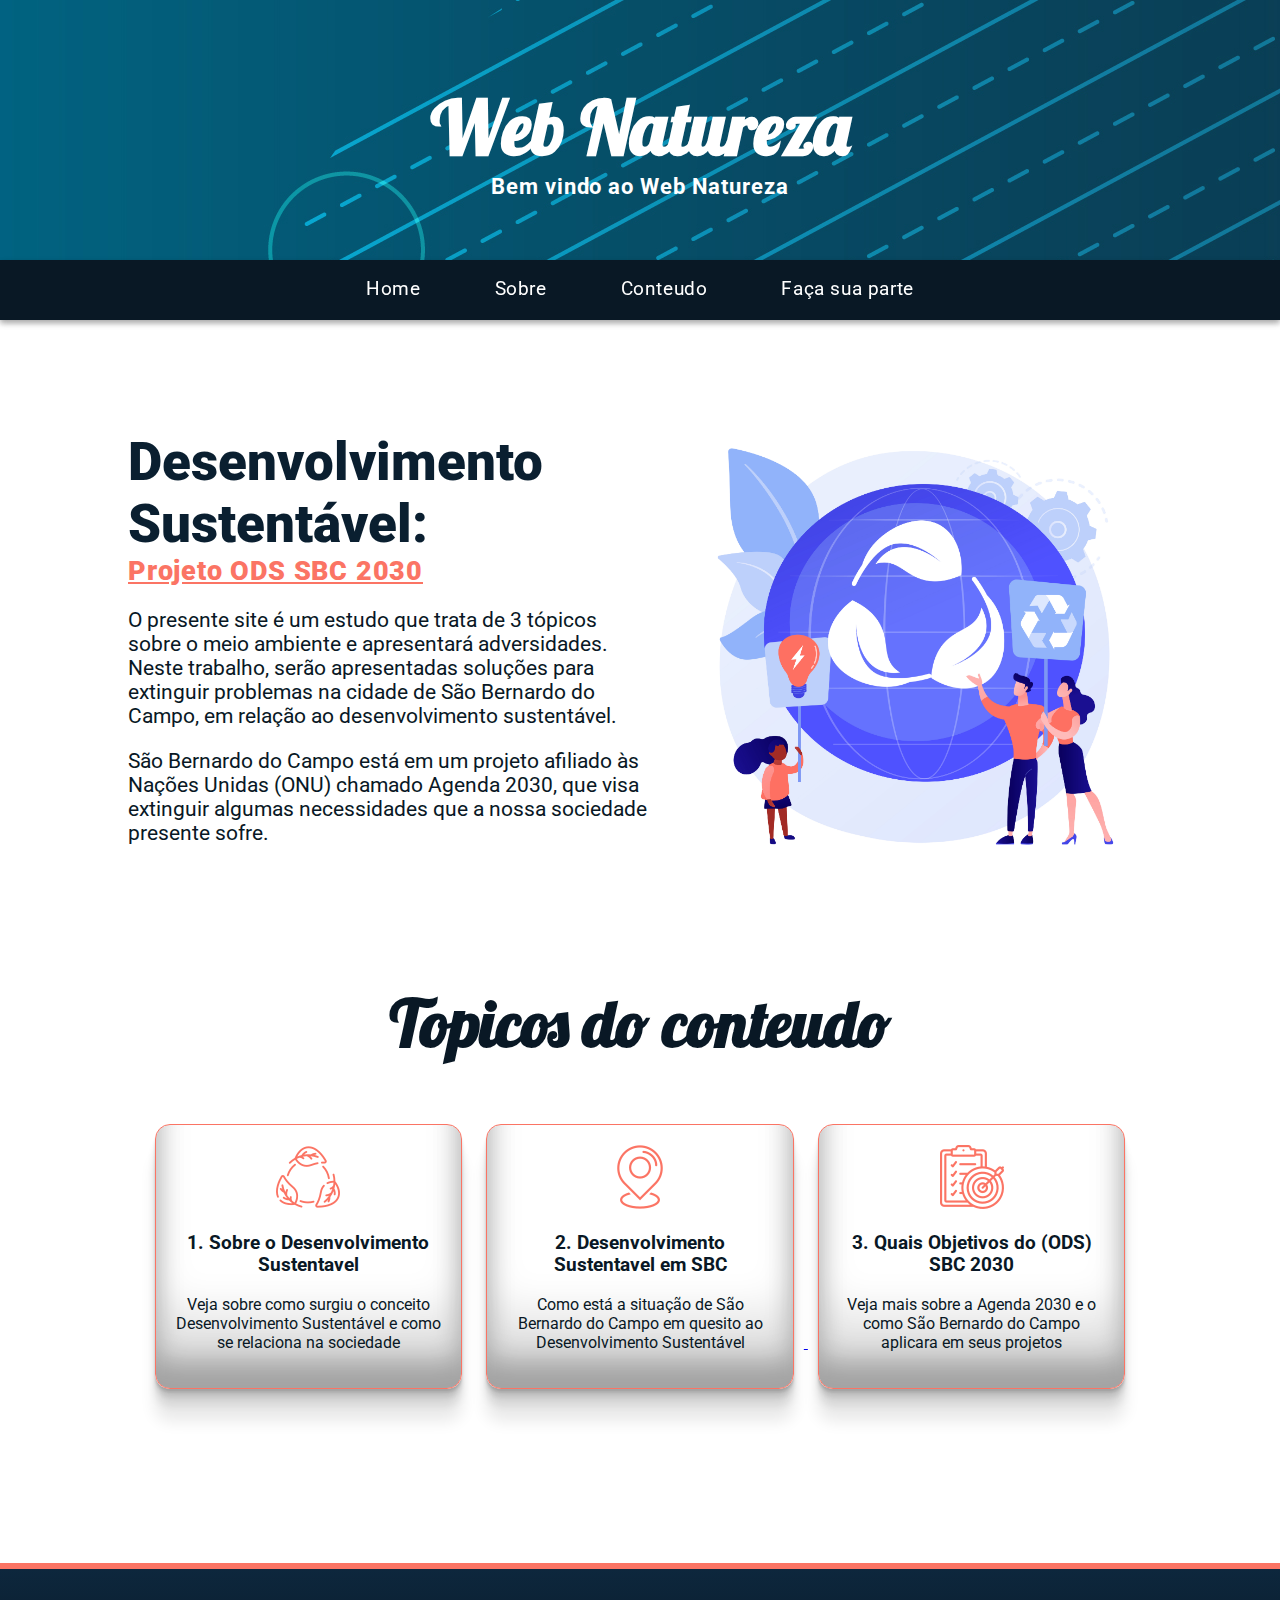
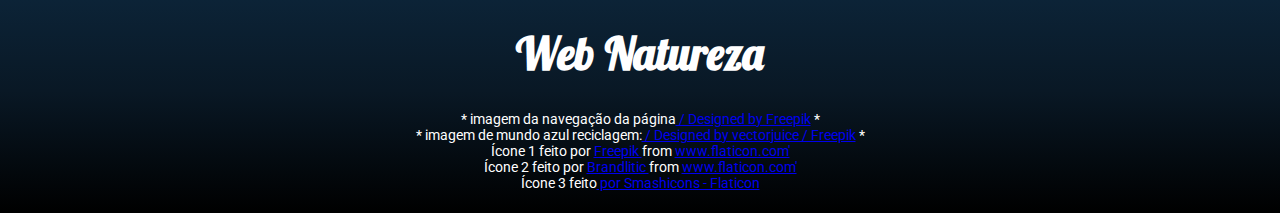
<file: site_robo/ULTIMA-aula.html>
<!DOCTYPE html>

<html lang="pt-br">

<head>
    <meta charset="utf-8">
    <meta http-equiv="X-UA-Compatible" content="IE=edge">
    <title>Web Natureza</title>
    <meta name="description" content="U">
    <meta name="viewport" content="width=device-width, initial-scale=1">
    <link rel="stylesheet" href="CSS/Aula-Ultima.css">
    <link rel="stylesheet" href="CSS/responsivo.css">
    <meta name="keywords" content="Desenvolvimento Sustentável">
</head>

<body>
    <header class="head">
        <h1>Web Natureza</h1>
        <h3>Bem vindo ao Web Natureza</h3>
    </header>

    <ul class="navbar">
        <li> <a href="ULTIMA-aula.html">Home</a>
        </li>
        <li> <a href="ultima13.html">Sobre</a></li>
        </li>
        <li class="dropdown"><a href="#">Conteudo</a>
            <div class="conteudo-drop">
                <a href="ultima2.html">1.<br> Como surgiu o conceito</a>
                <a href="ultima6.html">2.<br> Como esta a situação em SBC</a>
                <a href="ultima10.html">3. Objetivos da ONU e de SBC </a>
            </div>
        </li>
        <li> <a href="https://doe.mamiraua.org.br/salvandoamazoniaem1passo/single_step" target="_blank">Faça sua
                parte</a>
        </li>
    </ul>
    <header class="header" style="margin-top: 5%;">
        <div class="headline">
            <h2 style="font-size:53px">Desenvolvimento Sustentável:</h2>
            <h2 style="letter-spacing: 0.8px; color: #fb7464; text-decoration: underline;">Projeto ODS SBC 2030</h2>
            <p style="font-size: 21px;">O presente site é um estudo que trata de 3 tópicos sobre o meio ambiente e
                apresentará adversidades. Neste trabalho, serão apresentadas soluções para extinguir problemas na cidade
                de São Bernardo do Campo, em relação ao desenvolvimento sustentável.
            </p>
            <p style="font-size: 21px;">
                São Bernardo do Campo está em um projeto afiliado às Nações Unidas (ONU) chamado Agenda 2030, que visa
                extinguir algumas necessidades que a nossa sociedade presente sofre.
            </p>
        </div>
        <div class="img-headline">
            <img src="Imagenss/20944315.jpg" alt="mundo sendo cuidado" style="max-width: 100%;">
        </div>
    </header>
    <section>
        <h2>Topicos do conteudo</h2>
        <div class="servicos">
            <a href="ultima2.html">
                <div class="card">
                    <img src="Imagenss/biodegradavel.png" alt="planta em formato biodegradavel">
                    <h3>1. Sobre o Desenvolvimento Sustentavel</h3>
                    <p>Veja sobre como surgiu o conceito Desenvolvimento
                        Sustentável e como se relaciona na sociedade
                    </p>

            </a>
        </div>
        <a href="ultima6.html">
            <div class="card">
                <img src="Imagenss/pin-de-localizacao.png" alt="localização">
                <h3>2. Desenvolvimento Sustentavel em SBC</h3>
                <p>Como está a situação de São Bernardo do Campo em quesito ao Desenvolvimento
                    Sustentável
                </p>
            </div>
        </a>
        <a href="ultima10.html">
            <div class="card">
                <img src="Imagenss/prancheta.png" alt="prancheta de Objetivos">
                <h3>3. Quais Objetivos do (ODS) SBC 2030</h3>
                <p>Veja mais sobre a Agenda 2030 e o como São Bernardo do Campo aplicara em seus projetos
                </p>
        </a>
        </div>
        </div>
    </section>
    <footer>
        <h1 class="rodape">Web Natureza</h1>
        <p class="links-autores"> * imagem da navegação da página<a href="http://www.freepik.com" target="_blank"> /
                Designed by
                Freepik</a> *
            <br>
            * imagem de mundo azul reciclagem:<a href="http://www.freepik.com" target="_blank"> / Designed by
                vectorjuice /
                Freepik</a> *
            <br>
            Ícone 1 feito por <a href="https://www.flaticon.com/br/autores/freepik" title="Freepik" target="_blank">
                Freepik </a> from
            <a href="https://www.flaticon.com/br/" title="Flaticon" target="_blank">www.flaticon.com'</a>
            <br>
            Ícone 2 feito por <a href="https://www.flaticon.com/br/autores/brandlitic" title="Brandlitic"
                target="_blank"> Brandlitic
            </a> from <a href="https://www.flaticon.com/br/" title="Flaticon" target="_blank">www.flaticon.com'</a>
            <br>
            Ícone 3 feito<a href="https://www.flaticon.com/br/icones-gratis/objetivo" title="objetivo ícones"
                target="_blank">
                por Smashicons - Flaticon</a>
        </p>
    </footer>
</body>

</html>
</file>
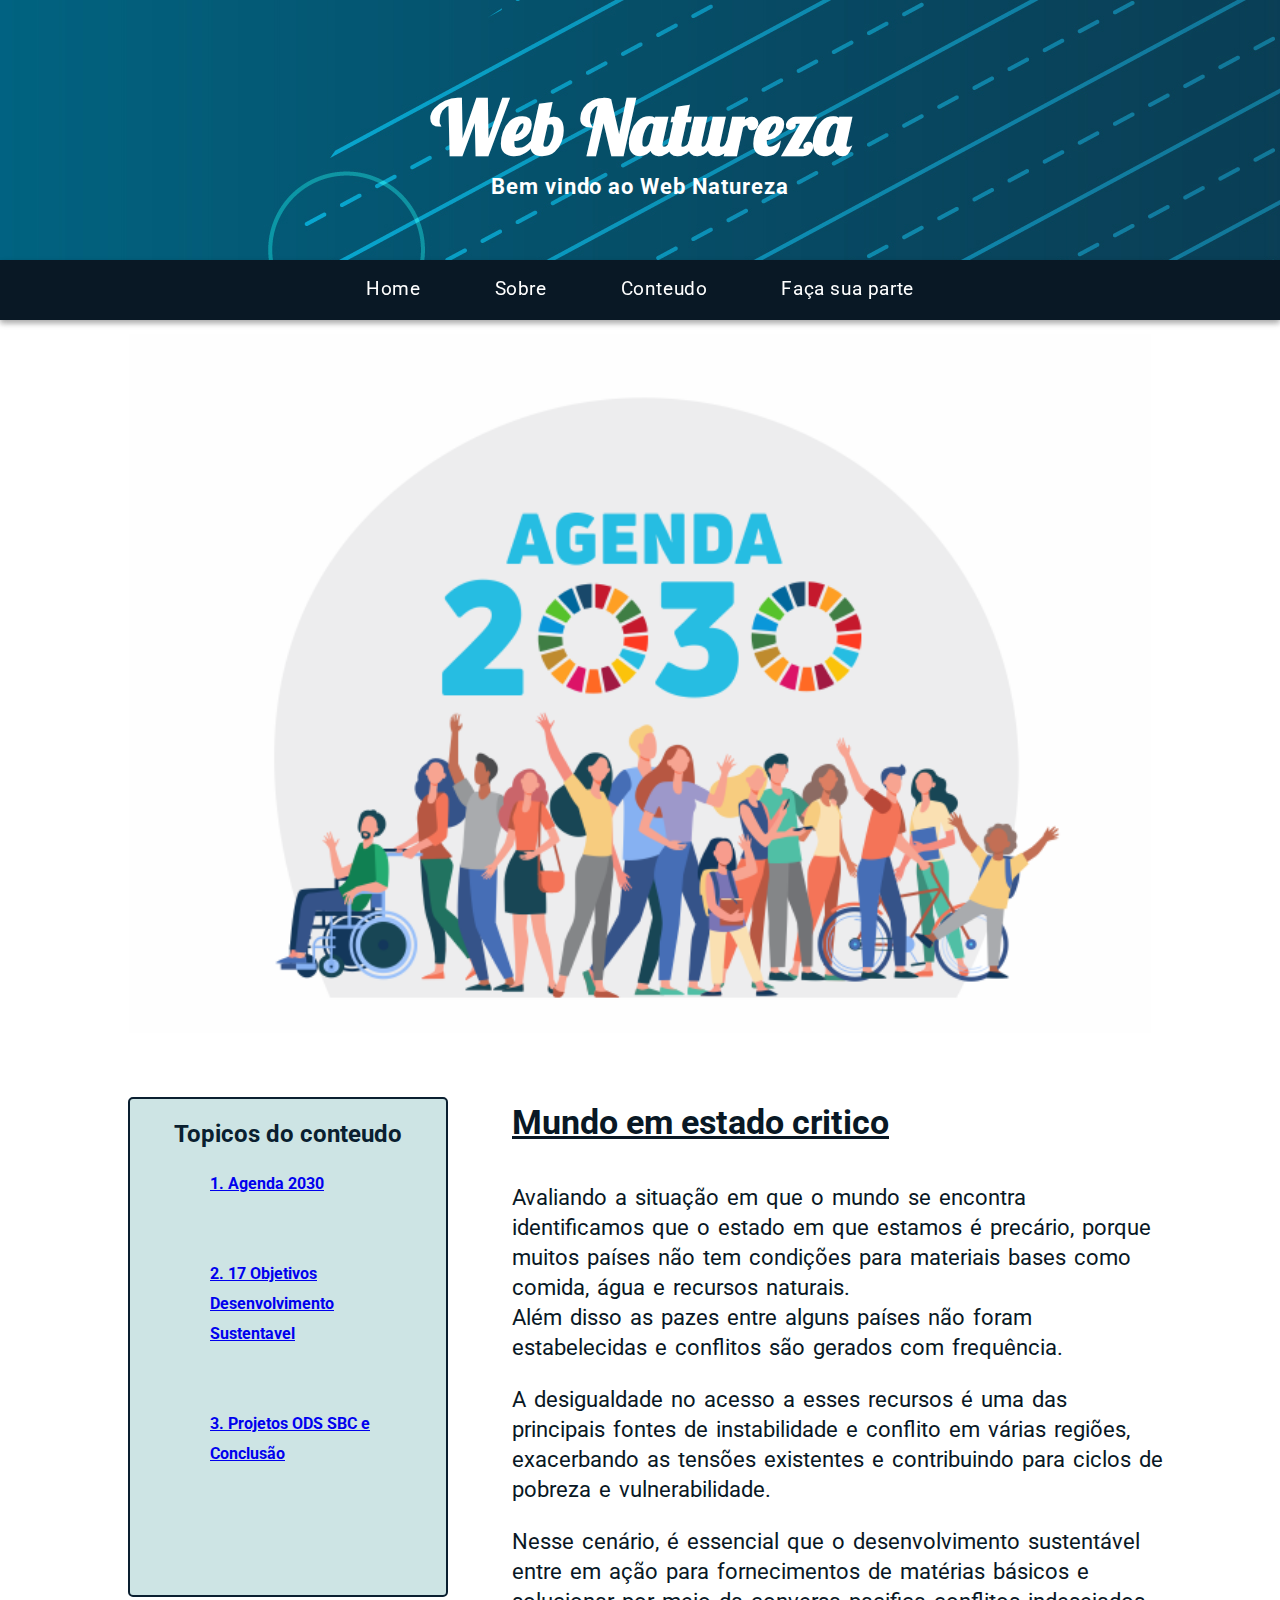
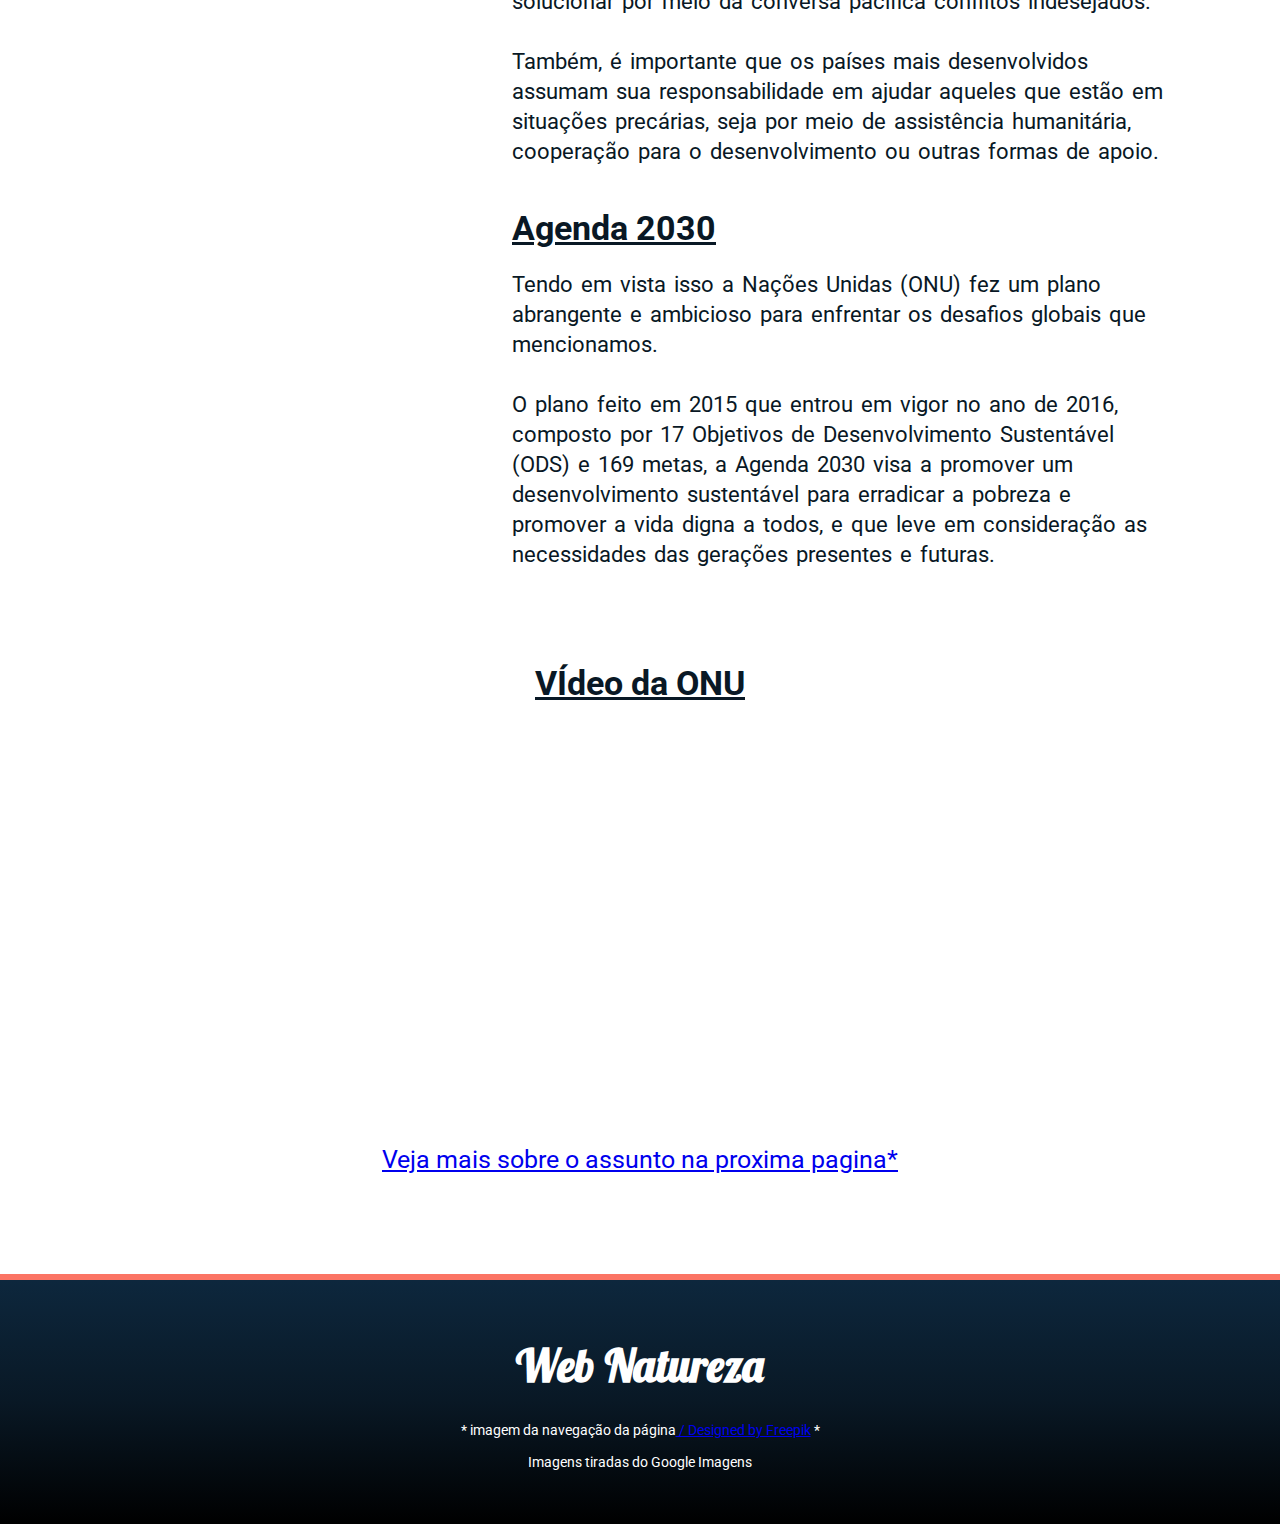
<file: site_robo/ultima10.html>
<!DOCTYPE html>

<html lang="pt-br">

<head>
    <meta charset="utf-8">
    <meta http-equiv="X-UA-Compatible" content="IE=edge">
    <title>Web Natureza</title>
    <meta name="description" content="">
    <meta name="viewport" content="width=device-width, initial-scale=1">
    <link rel="stylesheet" href="CSS/Aula-Ultima.css">
    <link rel="stylesheet" href="CSS/responsivo.css">
</head>

<body>
    <header class="head">
        <h1>Web Natureza</h1>
        <h3>Bem vindo ao Web Natureza</h3>
    </header>

    <ul class="navbar">
        <li> <a href="ULTIMA-aula.html">Home</a>
        </li>
        <li> <a href="ultima13.html">Sobre</a></li>
        </li>
        <li class="dropdown"><a href="#">Conteudo</a>
            <div class="conteudo-drop">
                <a href="ultima2.html">1.<br> Como surgiu o conceito</a>
                <a href="ultima6.html">2.<br> Como esta a situação em SBC</a>
                <a href="ultima10.html">3. Objetivos da ONU e de SBC </a>
            </div>
        </li>
        <li> <a href="https://doe.mamiraua.org.br/salvandoamazoniaem1passo/single_step" target="_blank">Faça sua
                parte</a>
        </li>
    </ul>
    <div class="container"
        style="background-image: url(Imagenss/Ícone-\ agenda\ 2030.png); height: 700px; margin-top: 0;">
    </div>
    <div style="height: 1100px;">
        <aside class="grudento">
            <h2 style="color:  rgb(10, 31, 48);">Topicos do conteudo</h2>
            <p>
            <div class="ola">
                <ul class="lado">
                    <ol><a href="ultima10.html">1. Agenda 2030</a>
                    </ol>
                    <br><br>
                    <ol>
                        <a href="ultima11.html">2. 17 Objetivos Desenvolvimento
                            Sustentavel</a>
                    </ol><br><br>
                    <ol>
                        <a a href="ultima12.html">3. Projetos ODS SBC e
                            Conclusão</a>
                    </ol><br><br>

                </ul>
            </div>
            </p>
        </aside>
        <section class="conteudo-lado">
            <h2>Mundo em estado critico</h2>
            <br>

            <p class="texto">
                Avaliando a situação em que o mundo se encontra identificamos que o estado em que estamos é precário,
                porque muitos países não tem condições para materiais bases como comida, água e recursos naturais.<br>
                Além
                disso as pazes entre alguns países não foram estabelecidas e conflitos são gerados com frequência.</p>
            <p class="texto">A
                desigualdade no acesso a esses recursos é uma das principais fontes de instabilidade e conflito em
                várias regiões, exacerbando as tensões existentes e contribuindo para ciclos de pobreza e
                vulnerabilidade.</p>
            <p class="texto">
                Nesse cenário, é essencial que o desenvolvimento sustentável entre em ação para fornecimentos de
                matérias básicos e solucionar por meio da conversa pacifica conflitos indesejados. <br> <br>Também,
                é
                importante que os países mais desenvolvidos assumam sua responsabilidade em ajudar aqueles que estão em
                situações precárias, seja por meio de assistência humanitária, cooperação para o desenvolvimento ou
                outras formas de apoio.</p>
            <br>
            <h2>Agenda 2030</h2>
            <p class="texto"> Tendo em vista isso a Nações Unidas (ONU) fez um plano abrangente e ambicioso para
                enfrentar os desafios
                globais que mencionamos. <br> <br>O plano feito em 2015 que entrou em vigor no ano de 2016, composto por
                17
                Objetivos de Desenvolvimento Sustentável (ODS) e 169 metas, a Agenda 2030 visa a promover um
                desenvolvimento sustentável para erradicar a pobreza e promover a vida digna a todos, e que leve em
                consideração as necessidades das gerações presentes e futuras.

            </p>
        </section>
    </div>
    <br>
    <div class="conteudo">
        <br>
    </div>
    <div style="text-align: center;">
        <h2 style="font-size: 34px; ;
        color: rgb(9, 24, 37);
        text-decoration: underline;"> VÍdeo da ONU</h2>
        <iframe width="560" height="315" src="https://www.youtube.com/embed/ZSrhXP4-aec?si=Bge6x-qzbMu-VU1f"
            title="YouTube video player" frameborder="0"
            allow="accelerometer; autoplay; clipboard-write; encrypted-media; gyroscope; picture-in-picture; web-share"
            referrerpolicy="strict-origin-when-cross-origin" allowfullscreen></iframe>
        <br>
        <br>
        <br>
        <br>
        <br>
        <br>
        <a href="ultima11.html" style="font-size: 25px;"> Veja mais sobre o assunto na
            proxima pagina*</a>
    </div>
    <footer>
        <h1 class="rodape">Web Natureza</h1>
        <p class="links-autores"> * imagem da navegação da página<a href="http://www.freepik.com" target="_blank"> /
                Designed by
                Freepik</a> *
            <br><br>
            Imagens tiradas do Google Imagens

        </p>
    </footer>



</body>

</html>
</file>
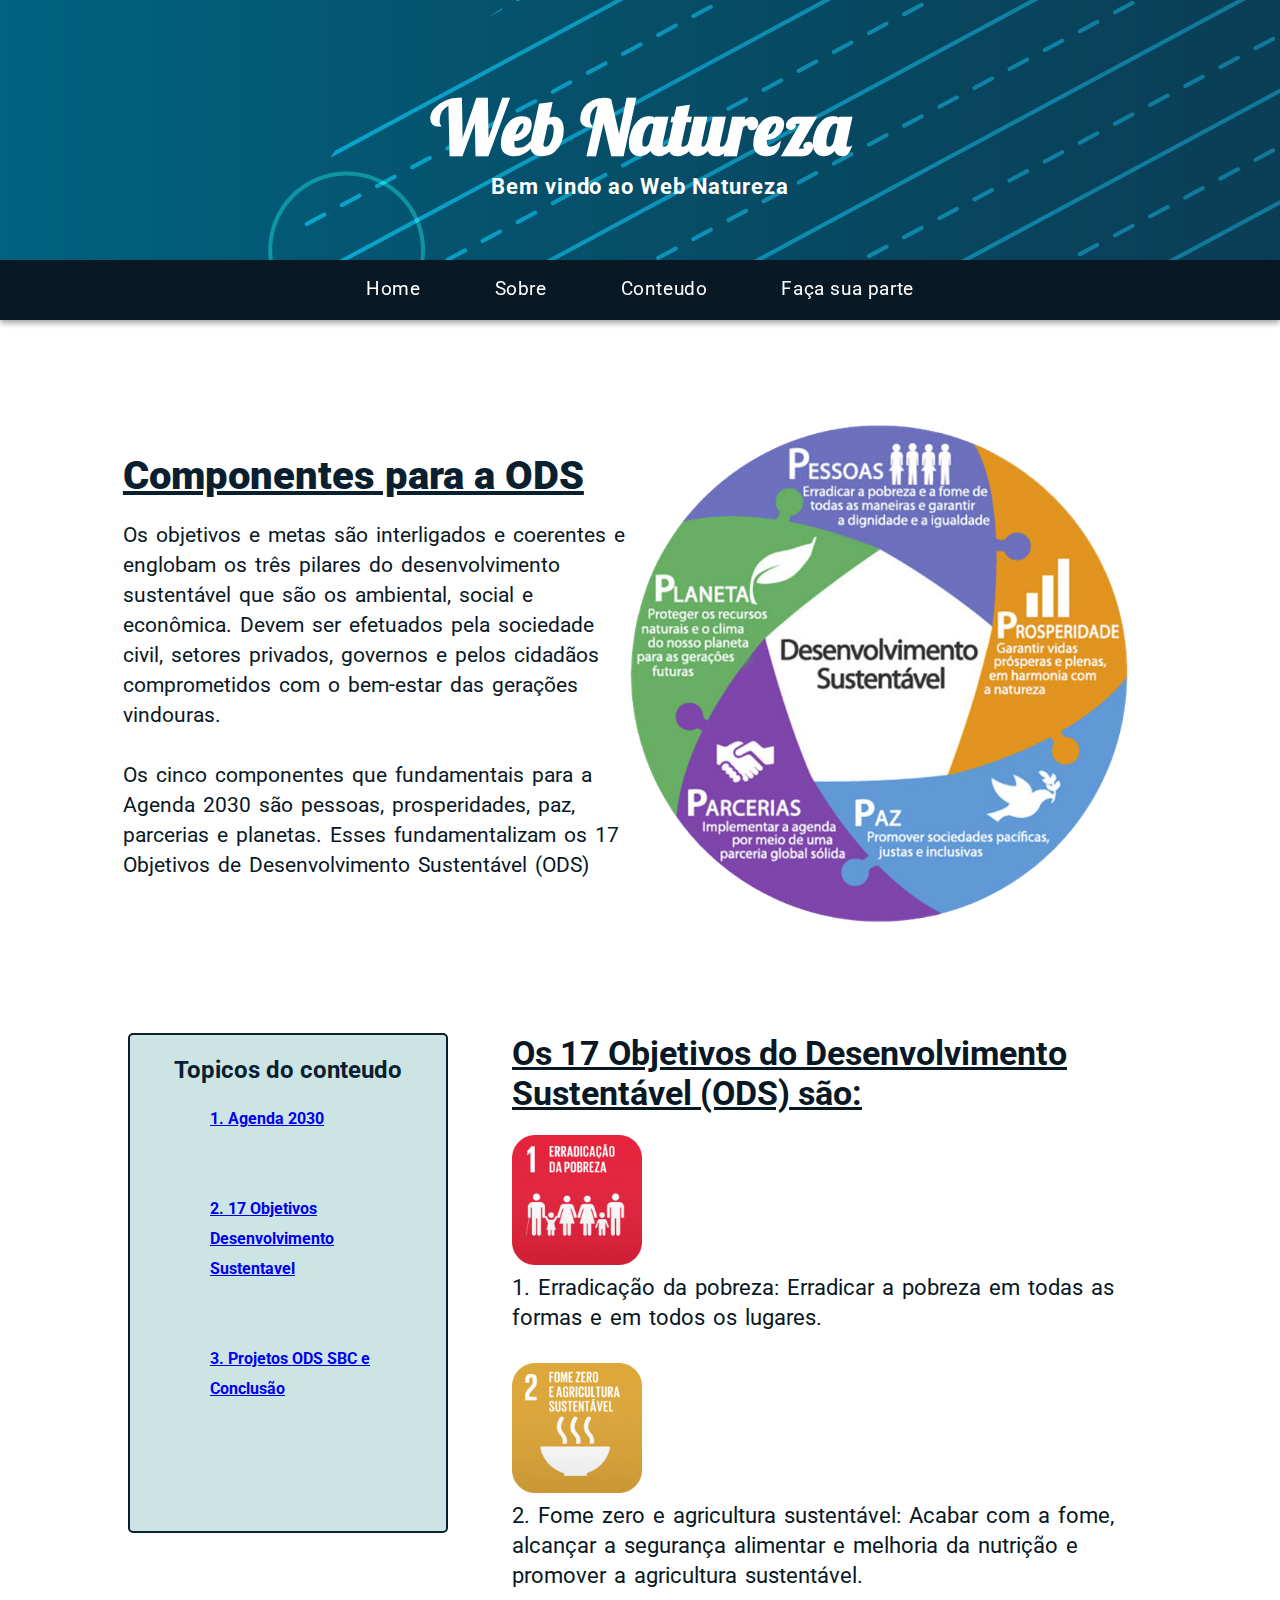
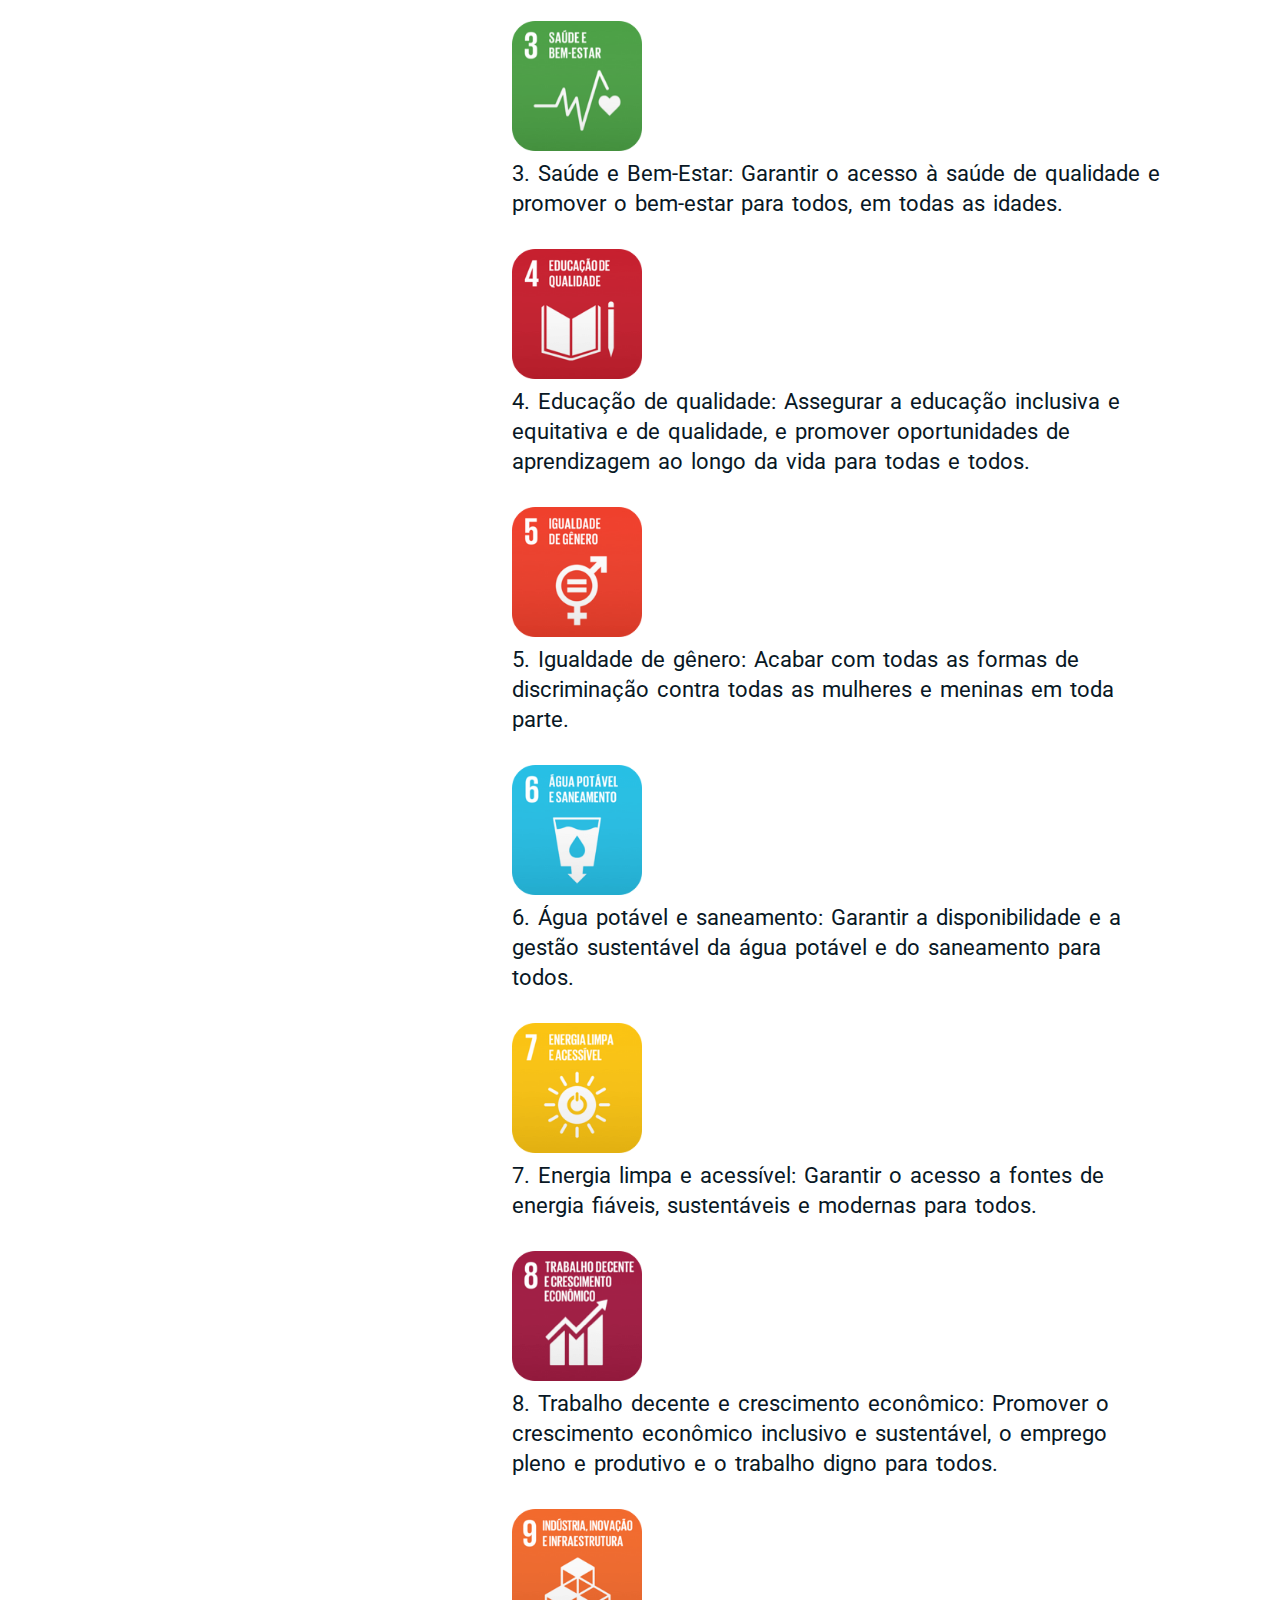
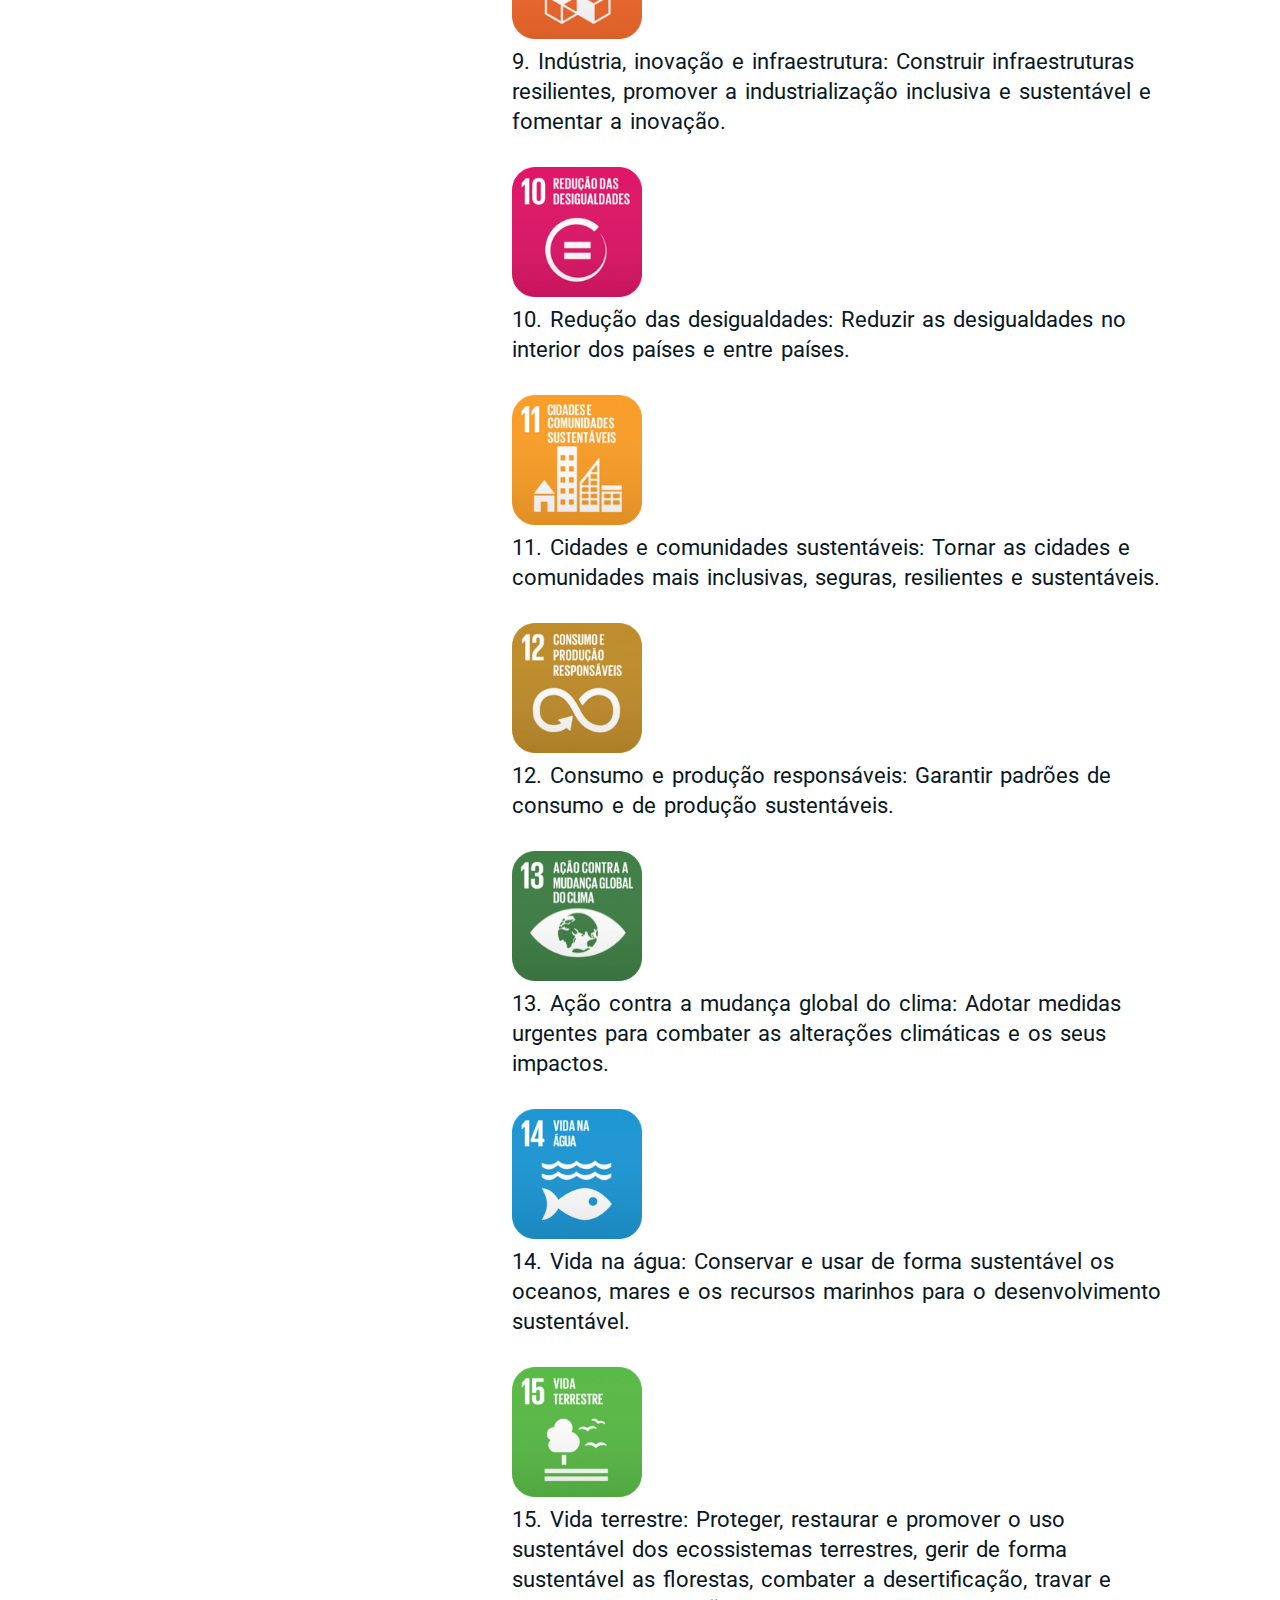
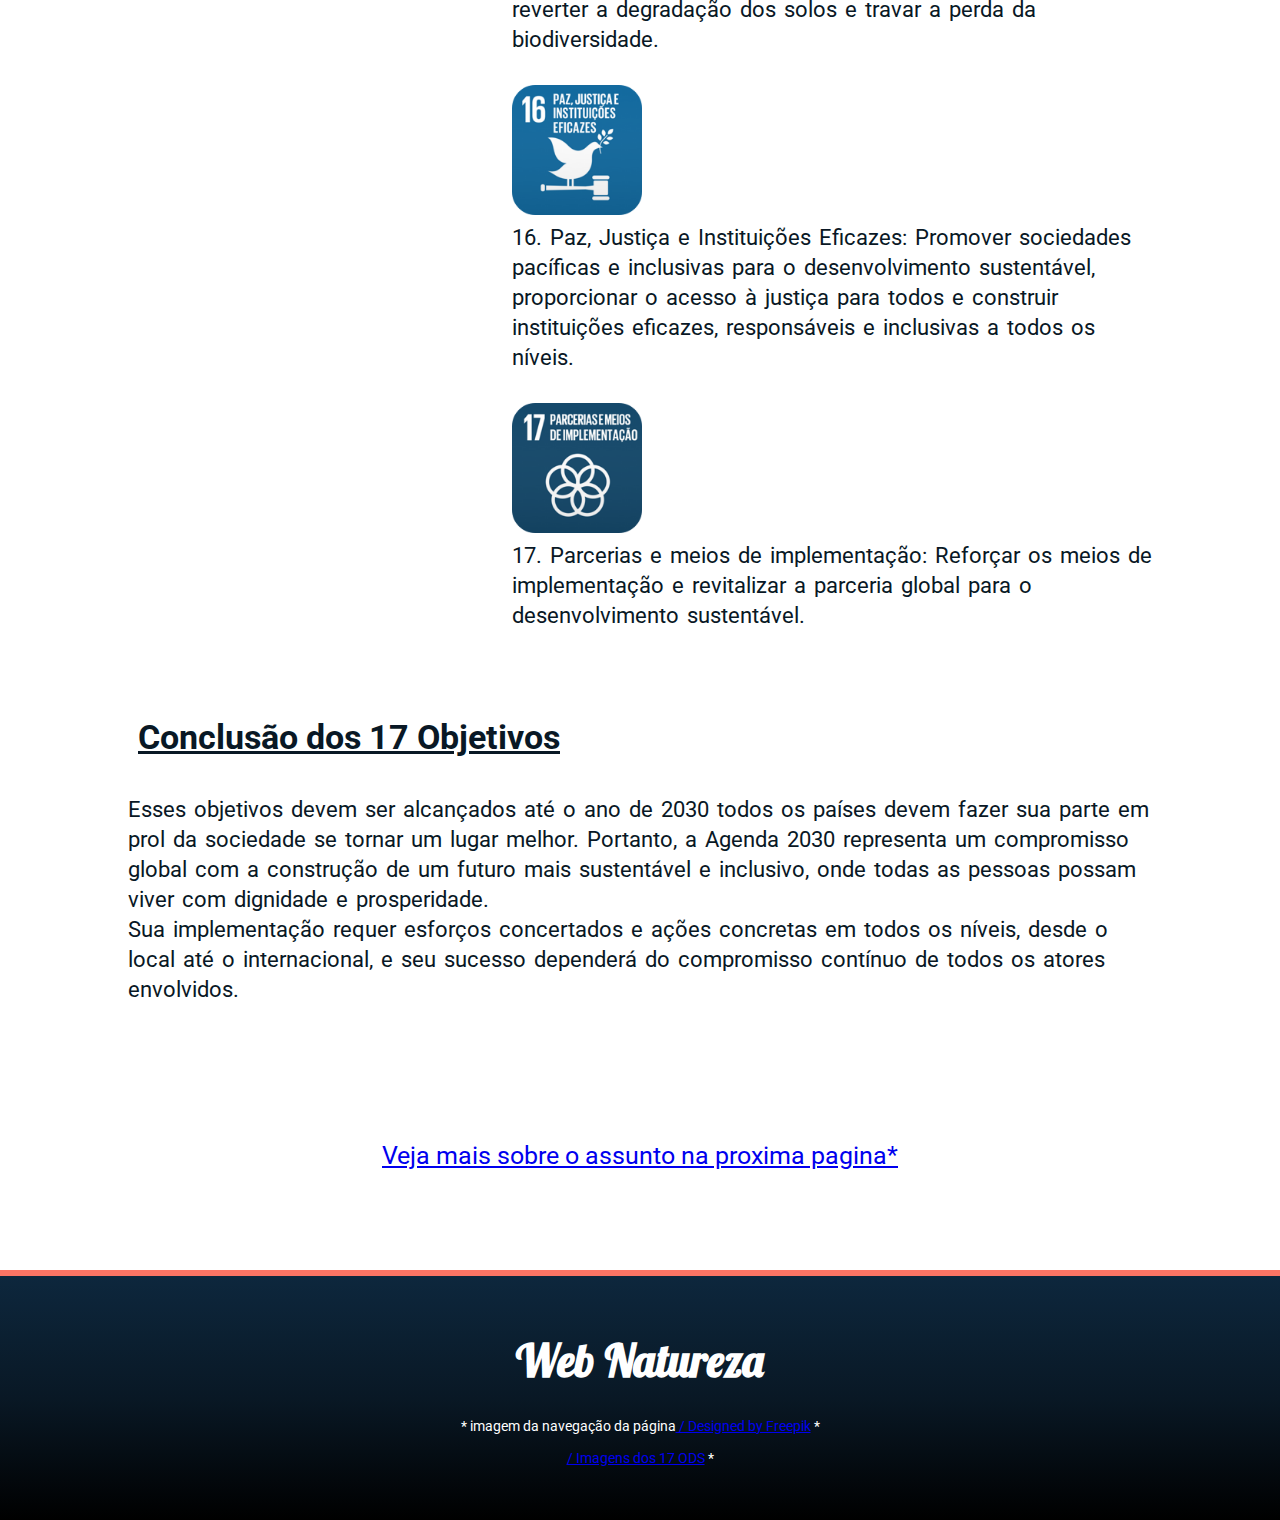
<file: site_robo/ultima11.html>
<!DOCTYPE html>

<html lang="pt-br">

<head>
    <meta charset="utf-8">
    <meta http-equiv="X-UA-Compatible" content="IE=edge">
    <title>Web Natureza</title>
    <meta name="description" content="">
    <meta name="viewport" content="width=device-width, initial-scale=1">
    <link rel="stylesheet" href="CSS/Aula-Ultima.css">
    <link rel="stylesheet" href="CSS/responsivo.css">
</head>

<body>
    <header class="head">
        <h1>Web Natureza</h1>
        <h3>Bem vindo ao Web Natureza</h3>
    </header>

    <ul class="navbar">
        <li> <a href="ULTIMA-aula.html">Home</a>
        </li>
        <li> <a href="ultima13.html">Sobre</a></li>
        </li>
        <li class="dropdown"><a href="#">Conteudo</a>
            <div class="conteudo-drop">
                <a href="ultima2.html">1.<br> Como surgiu o conceito</a>
                <a href="ultima6.html">2.<br> Como esta a situação em SBC</a>
                <a href="ultima10.html">3. Objetivos da ONU e de SBC </a>
            </div>
        </li>
        <li> <a href="https://doe.mamiraua.org.br/salvandoamazoniaem1passo/single_step" target="_blank">Faça sua
                parte</a>
        </li>
    </ul>
    <header class="header" style="margin-top: 8%; margin-right: 4%;">
        <div class="headline">
            <h2 style="font-size:40px; text-decoration: underline;">Componentes para a ODS</h2>
            <p style="font-size: 21px; word-spacing: 3px;
            line-height: 30px;">Os objetivos e metas são interligados e coerentes e englobam os três pilares do
                desenvolvimento sustentável que são os ambiental, social e econômica. Devem ser efetuados pela sociedade
                civil, setores privados, governos e pelos cidadãos comprometidos com o bem-estar das gerações vindouras.
                <BR> <BR>
                Os cinco componentes que fundamentais para a Agenda 2030 são pessoas, prosperidades, paz, parcerias e
                planetas. Esses fundamentalizam os 17 Objetivos de Desenvolvimento Sustentável (ODS)
            </p>

        </div>
        <div class="img-headline">
            <img src="Imagenss/ODS5.JPG" alt="ODS" style="max-width: 100%;">
        </div>
    </header>


    <div style="height: 4400px;">
        <aside class="grudento" style="margin-top: 8%;">
            <h2 style="color:  rgb(10, 31, 48);">Topicos do conteudo</h2>
            <p>
            <div class="ola">
                <ul class="lado">
                    <ol><a href="ultima10.html">1. Agenda 2030</a>
                    </ol>
                    <br><br>
                    <ol>
                        <a href="ultima11.html">2. 17 Objetivos Desenvolvimento
                            Sustentavel</a>
                    </ol><br><br>
                    <ol>
                        <a a href="ultima12.html">3. Projetos ODS SBC e
                            Conclusão</a>
                    </ol><br><br>

                </ul>
            </div>
            </p>
        </aside>

        <section class="conteudo-lado" style="margin-top: 8%;">
            <h2> Os 17 Objetivos do Desenvolvimento Sustentável (ODS) são:</h2>
            <p class="texto"><img src="Imagenss/estrategia-ods-erradicacao-da-pobreza1.png" width="auto" height="130px">
                <br>
                1. Erradicação da pobreza: Erradicar a pobreza em todas as formas e em todos os lugares.
                <br><br>
                <img src="Imagenss/estrategia-ods-fome-zero2.png" width="auto" height="130px">
                <br>
                2. Fome zero e agricultura sustentável: Acabar com a fome, alcançar a segurança alimentar e melhoria da
                nutrição e promover a agricultura sustentável.
                <br><br>
                <img src="Imagenss/estrategia-ods-saude-bem-estar3.png" width="auto" height="130px">
                <br>
                3. Saúde e Bem-Estar: Garantir o acesso à saúde de qualidade e promover o bem-estar para todos, em todas
                as idades.
                <br><br>
                <img src="Imagenss/estrategia-ods-educacao-qualidade4.png" width="auto" height="130px">
                <br>
                4. Educação de qualidade: Assegurar a educação inclusiva e equitativa e de qualidade, e promover
                oportunidades de aprendizagem ao longo da vida para todas e todos.
                <br><br>
                <img src="Imagenss/estrategia-ods-igualdade-genero5.png" width="auto" height="130px">
                <br>
                5. Igualdade de gênero: Acabar com todas as formas de discriminação contra todas as mulheres e meninas
                em toda parte.
                <br><br>
                <img src="Imagenss/estrategia-ods-agua-potavel-sabeamento6.png" width="auto" height="130px">
                <br>
                6. Água potável e saneamento: Garantir a disponibilidade e a gestão sustentável da água potável e do
                saneamento para todos.
                <br><br>
                <img src="Imagenss/estrategia-ods-energia-limpa-acessivel7.png" width="auto" height="130px">
                <br>
                7. Energia limpa e acessível: Garantir o acesso a fontes de energia fiáveis, sustentáveis e modernas
                para todos.
                <br><br>
                <img src="Imagenss/ods8.png" width="auto" height="130px">
                <br>
                8. Trabalho decente e crescimento econômico: Promover o crescimento econômico inclusivo e sustentável, o
                emprego pleno e produtivo e o trabalho digno para todos.
                <br><br>
                <img src="Imagenss/ods9.png" width="auto" height="130px">
                <br>
                9. Indústria, inovação e infraestrutura: Construir infraestruturas resilientes, promover a
                industrialização inclusiva e sustentável e fomentar a inovação.
                <br><br>
                <img src="Imagenss/estrategia-ods-reducao-desigualdades10.png" width="auto" height="130px">
                <br>
                10. Redução das desigualdades: Reduzir as desigualdades no interior dos países e entre países.
                <br><br>
                <img src="Imagenss/estrategia-ods-cidades-comunidades-sustentaveis11.png" width="auto" height="130px">
                <br>
                11. Cidades e comunidades sustentáveis: Tornar as cidades e comunidades mais inclusivas, seguras,
                resilientes e sustentáveis.
                <br><br>
                <img src="Imagenss/estrategia-ods-consumo-producao-responsaveis12.png" width="auto" height="130px">
                <br>
                12. Consumo e produção responsáveis: Garantir padrões de consumo e de produção sustentáveis.
                <br><br>
                <img src="Imagenss/estrategia-ods-acao-contra-mudanca-global-do-clima13.png" width="auto"
                    height="130px">
                <br>
                13. Ação contra a mudança global do clima: Adotar medidas urgentes para combater as alterações
                climáticas e os seus impactos.
                <br><br>
                <img src="Imagenss/estrategia-ods-vida-agua14.png" width="auto" height="130px">
                <br>
                14. Vida na água: Conservar e usar de forma sustentável os oceanos, mares e os recursos marinhos para o
                desenvolvimento sustentável.
                <br><br>
                <img src="Imagenss/estrategia-ods-vida-terrestre15.png" width="auto" height="130px">
                <br>
                15. Vida terrestre: Proteger, restaurar e promover o uso sustentável dos ecossistemas terrestres, gerir
                de forma sustentável as florestas, combater a desertificação, travar e reverter a degradação dos solos e
                travar a perda da biodiversidade.
                <br><br>
                <img src="Imagenss/estrategia-ods-paz-justica-instituicoes-eficazes16.png" width="auto" height="130px">
                <br>
                16. Paz, Justiça e Instituições Eficazes: Promover sociedades pacíficas e inclusivas para o
                desenvolvimento sustentável, proporcionar o acesso à justiça para todos e construir instituições
                eficazes, responsáveis e inclusivas a todos os níveis.
                <br><br>
                <img src="Imagenss/estrategia-ods-parcerias-meios-implementacao17.png" width="auto" height="130px">
                <br>
                17. Parcerias e meios de implementação: Reforçar os meios de implementação e revitalizar a parceria
                global para o desenvolvimento sustentável.

            </p>


        </section>
    </div>
    <div class="conteudo">
        <h2>Conclusão dos 17 Objetivos</h2>
        <p class="texto">
            Esses objetivos devem ser alcançados até o ano de 2030 todos os países devem fazer sua parte em prol da
            sociedade se tornar um lugar melhor. Portanto, a Agenda 2030 representa um compromisso global com a
            construção de um futuro mais sustentável e inclusivo, onde todas as pessoas possam viver com dignidade e
            prosperidade.<br> Sua implementação requer esforços concertados e ações concretas em todos os níveis,
            desde o local até o internacional, e seu sucesso dependerá do compromisso contínuo de todos os atores
            envolvidos.
        </p>
    </div>
    <br>
    <br>
    <br>
    <br>
    <br>
    <br>
    <div style="text-align: center;">
        <a href="ultima12.html" style="font-size: 25px;"> Veja mais sobre o assunto na
            proxima pagina*</a>
    </div>

    <footer>
        <h1 class="rodape">Web Natureza</h1>
        <p class="links-autores"> * imagem da navegação da página<a href="http://www.freepik.com" target="_blank"> /
                Designed by
                Freepik</a> *
            <br><br>
            <a href="https://www.estrategiaods.org.br/conheca-os-ods/" target="_blank"> /
                Imagens dos 17 ODS</a> *

        </p>
    </footer>



</body>

</html>
</file>
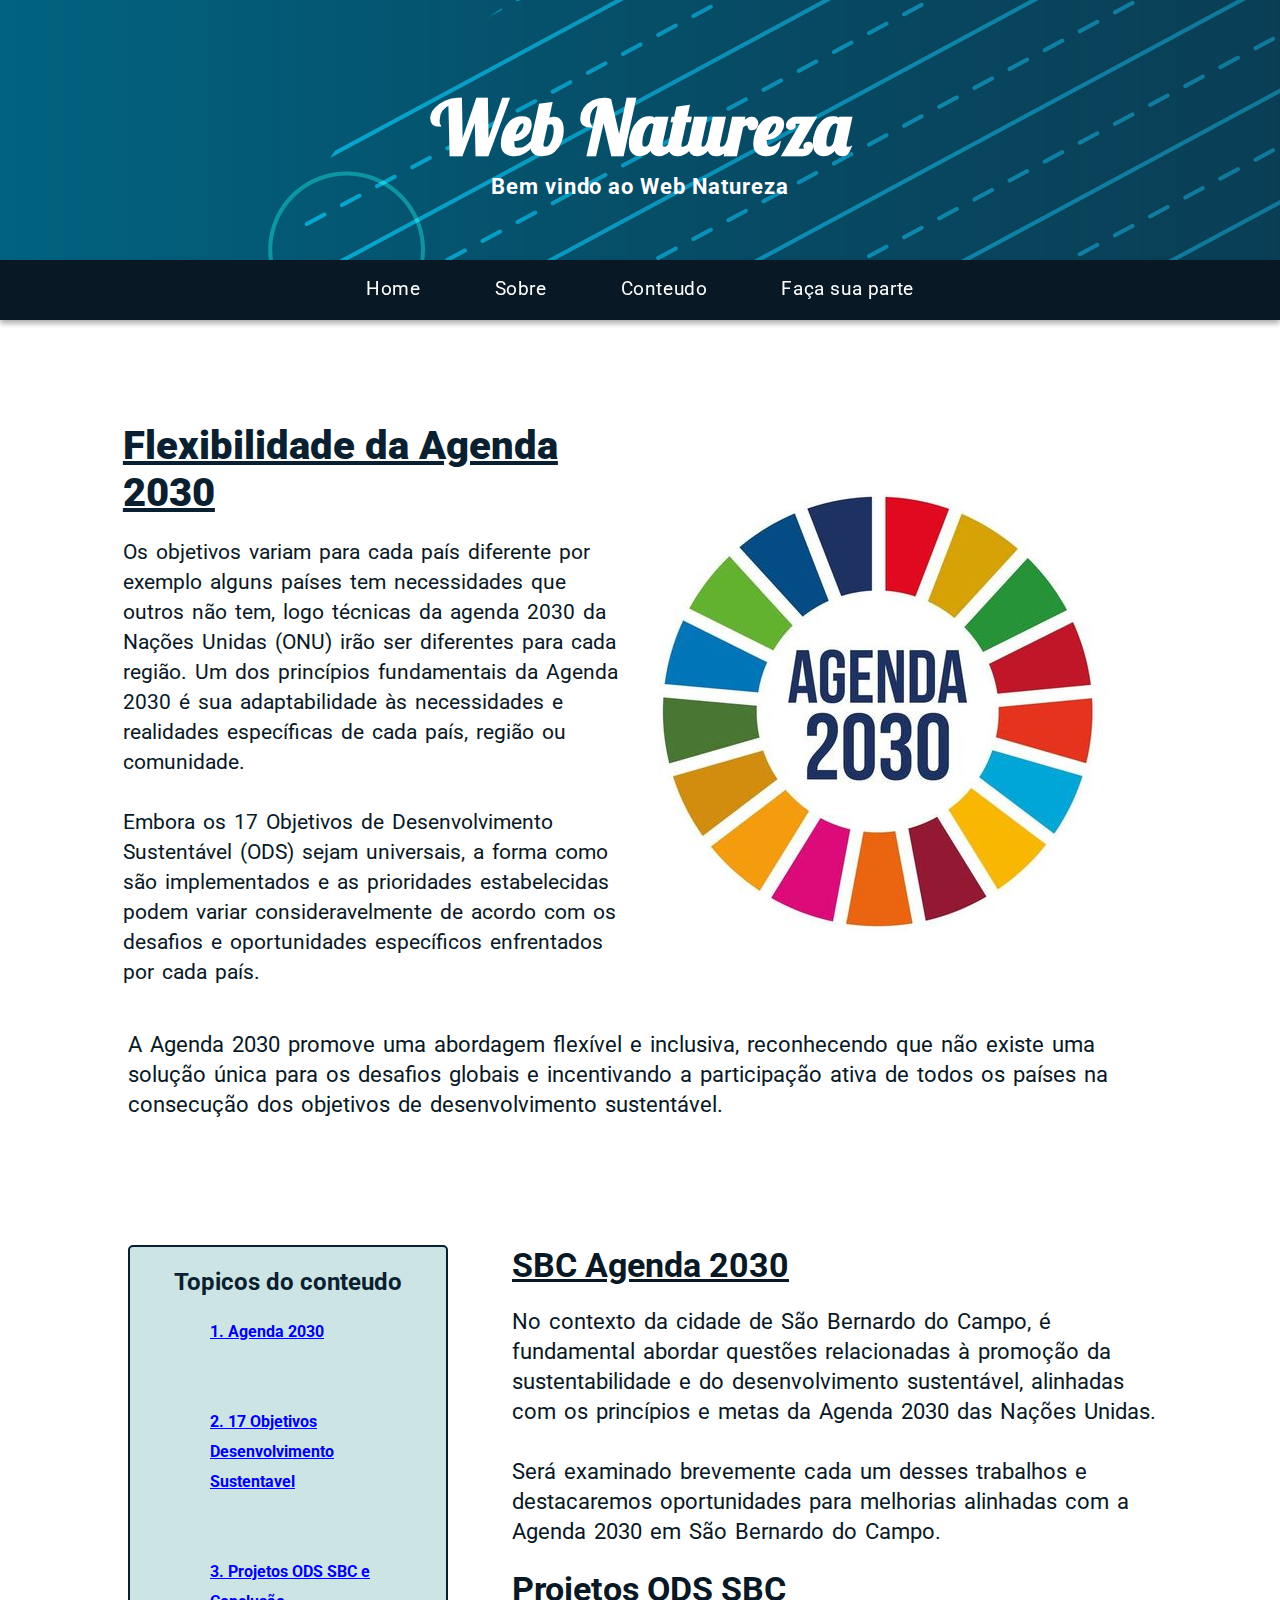
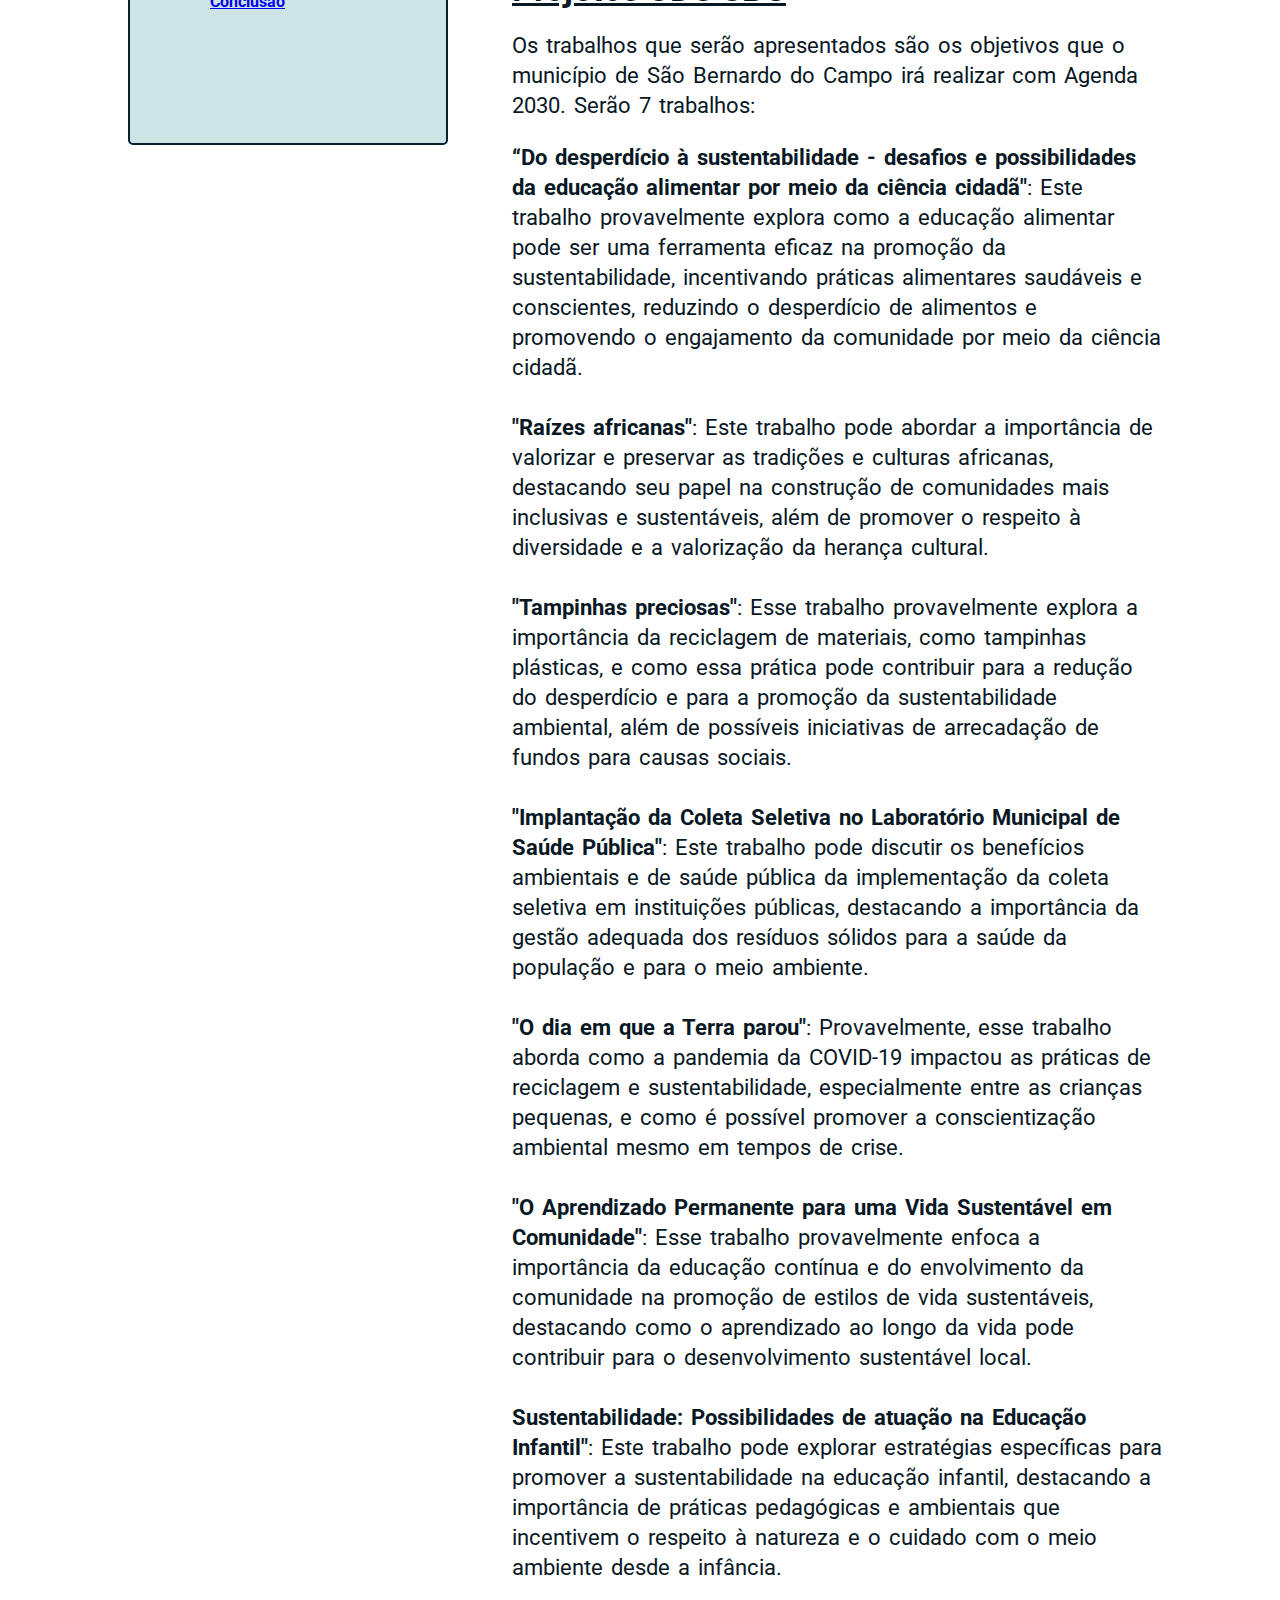
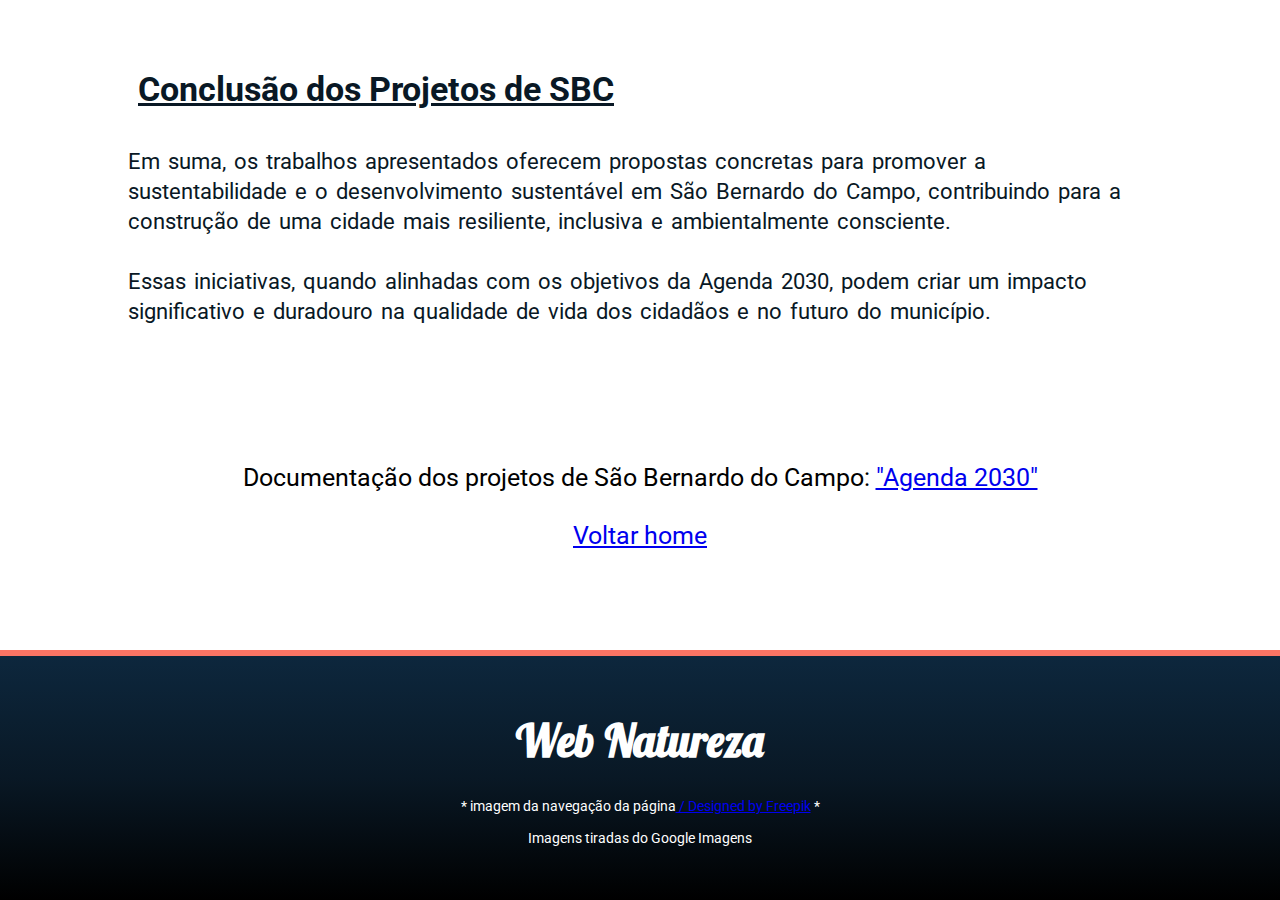
<file: site_robo/ultima12.html>
<!DOCTYPE html>

<html lang="pt-br">

<head>
    <meta charset="utf-8">
    <meta http-equiv="X-UA-Compatible" content="IE=edge">
    <title>Web Natureza</title>
    <meta name="description" content="">
    <meta name="viewport" content="width=device-width, initial-scale=1">
    <link rel="stylesheet" href="CSS/Aula-Ultima.css">
    <link rel="stylesheet" href="CSS/responsivo.css">
</head>

<body>
    <header class="head">
        <h1>Web Natureza</h1>
        <h3>Bem vindo ao Web Natureza</h3>
    </header>

    <ul class="navbar">
        <li> <a href="ULTIMA-aula.html">Home</a>
        </li>
        <li> <a href="ultima13.html">Sobre</a></li>
        </li>
        <li class="dropdown"><a href="#">Conteudo</a>
            <div class="conteudo-drop">
                <a href="ultima2.html">1.<br> Como surgiu o conceito</a>
                <a href="ultima6.html">2.<br> Como esta a situação em SBC</a>
                <a href="ultima10.html">3. Objetivos da ONU e de SBC </a>
            </div>
        </li>
        <li> <a href="https://doe.mamiraua.org.br/salvandoamazoniaem1passo/single_step" target="_blank">Faça sua
                parte</a>
        </li>
    </ul>
    <header class="header" style="margin-top: 8%; margin-right: 4%;">
        <div class="headline">
            <h2 style="font-size:40px; text-decoration: underline;">Flexibilidade da Agenda 2030</h2>
            <p style="font-size: 21px; word-spacing: 3px;
            line-height: 30px;">Os objetivos variam para cada país diferente por exemplo alguns países tem necessidades
                que outros não tem, logo técnicas da agenda 2030 da Nações Unidas (ONU) irão ser diferentes para cada
                região. Um dos princípios fundamentais da Agenda 2030 é sua adaptabilidade às necessidades e realidades
                específicas de cada país, região ou comunidade.<br><br> Embora os 17 Objetivos de Desenvolvimento
                Sustentável
                (ODS) sejam universais, a forma como são implementados e as prioridades estabelecidas podem variar
                consideravelmente de acordo com os desafios e oportunidades específicos enfrentados por cada país.

            </p>

        </div>
        </div>
        <div class="img-headline">
            <img src="Imagenss/agenda-2030.jpg" alt="Agenda 2030" style="max-width: 100%;">
        </div>
    </header>
    <div class="conteudo">
        <p class="texto">
            A Agenda 2030 promove uma abordagem flexível e inclusiva, reconhecendo que não existe uma solução única
            para os desafios globais e incentivando a participação ativa de todos os países na consecução dos
            objetivos de desenvolvimento sustentável.
        </p>
    </div>


    <div style="height: 1970px;">
        <aside class="grudento" style="margin-top: 8%;">
            <h2 style="color:  rgb(10, 31, 48);">Topicos do conteudo</h2>
            <p>
            <div class="ola">
                <ul class="lado">
                    <ol><a href="ultima10.html">1. Agenda 2030</a>
                    </ol>
                    <br><br>
                    <ol>
                        <a href="ultima11.html">2. 17 Objetivos Desenvolvimento
                            Sustentavel</a>
                    </ol><br><br>
                    <ol>
                        <a a href="ultima12.html">3. Projetos ODS SBC e
                            Conclusão</a>
                    </ol><br><br>

                </ul>
            </div>
            </p>
        </aside>

        <section class="conteudo-lado" style="margin-top: 8%;">
            <h2> SBC Agenda 2030</h2>
            <p class="texto">
                No contexto da cidade de São Bernardo do Campo, é fundamental abordar questões relacionadas à promoção
                da sustentabilidade e do desenvolvimento sustentável, alinhadas com os princípios e metas da Agenda 2030
                das Nações Unidas.<br><br> Será examinado brevemente cada um desses trabalhos e destacaremos
                oportunidades para
                melhorias alinhadas com a Agenda 2030 em São Bernardo do Campo.
            </p>
            <h2> Projetos ODS SBC</h2>
            <p class="texto">
                Os trabalhos que serão apresentados são os objetivos que o município de São Bernardo do Campo irá
                realizar com Agenda 2030. Serão 7 trabalhos:
            </p>
            <p class="texto">
                <b>“Do desperdício à sustentabilidade - desafios e possibilidades da educação alimentar por meio da
                    ciência
                    cidadã"</b>: Este trabalho provavelmente explora como a educação alimentar pode ser uma ferramenta
                eficaz na
                promoção da sustentabilidade, incentivando práticas alimentares saudáveis e conscientes, reduzindo o
                desperdício de alimentos e promovendo o engajamento da comunidade por meio da ciência cidadã.<br><br>
                <b>"Raízes africanas"</b>: Este trabalho pode abordar a importância de valorizar e preservar as
                tradições e
                culturas africanas, destacando seu papel na construção de comunidades mais inclusivas e sustentáveis,
                além de promover o respeito à diversidade e a valorização da herança cultural.
                <br><br>
                <b>"Tampinhas preciosas"</b>: Esse trabalho provavelmente explora a importância da reciclagem de
                materiais,
                como tampinhas plásticas, e como essa prática pode contribuir para a redução do desperdício e para a
                promoção da sustentabilidade ambiental, além de possíveis iniciativas de arrecadação de fundos para
                causas sociais.
                <br><br>
                <b>"Implantação da Coleta Seletiva no Laboratório Municipal de Saúde Pública"</b>: Este trabalho pode
                discutir
                os benefícios ambientais e de saúde pública da implementação da coleta seletiva em instituições
                públicas, destacando a importância da gestão adequada dos resíduos sólidos para a saúde da população e
                para o meio ambiente.
                <br><br>
                <b>"O dia em que a Terra parou"</b>: Provavelmente, esse trabalho aborda como a pandemia da COVID-19
                impactou
                as práticas de reciclagem e sustentabilidade, especialmente entre as crianças pequenas, e como é
                possível promover a conscientização ambiental mesmo em tempos de crise.
                <br><br>
                <b>"O Aprendizado Permanente para uma Vida Sustentável em Comunidade"</b>: Esse trabalho provavelmente
                enfoca a
                importância da educação contínua e do envolvimento da comunidade na promoção de estilos de vida
                sustentáveis, destacando como o aprendizado ao longo da vida pode contribuir para o desenvolvimento
                sustentável local.
                <br><br>
                <b>Sustentabilidade: Possibilidades de atuação na Educação Infantil"</b>: Este trabalho pode explorar
                estratégias específicas para promover a sustentabilidade na educação infantil, destacando a importância
                de práticas pedagógicas e ambientais que incentivem o respeito à natureza e o cuidado com o meio
                ambiente desde a infância.

            </p>


        </section>
    </div>
    <div class="conteudo">
        <h2>Conclusão dos Projetos de SBC</h2>
        <p class="texto">
            Em suma, os trabalhos apresentados oferecem propostas concretas para promover a sustentabilidade e o
            desenvolvimento sustentável em São Bernardo do Campo, contribuindo para a construção de uma cidade mais
            resiliente, inclusiva e ambientalmente consciente. <br><br>
            Essas iniciativas, quando alinhadas com os objetivos da Agenda 2030, podem criar um impacto significativo e
            duradouro na qualidade de vida dos cidadãos e no futuro do município.

        </p>
    </div>
    <br>
    <br>
    <br>
    <br>
    <br>
    <br>
    <div style="text-align: center; font-size: 25px;">
        Documentação dos projetos de São Bernardo do Campo:
        <a href="https://drive.google.com/file/d/18uGOSc5P7qgu667Bbv02giRPgWxySGIk/view" target="_blank"
            style="font-size: 25px;">"Agenda 2030"</a>
        <br>
        <br>
        <a href="ULTIMA-aula.html" style="font-size: 25px;">Voltar home</a>
    </div>

    <footer>
        <h1 class="rodape">Web Natureza</h1>
        <p class="links-autores"> * imagem da navegação da página<a href="http://www.freepik.com" target="_blank"> /
                Designed by
                Freepik</a> *
            <br><br>
            Imagens tiradas do Google Imagens

        </p>
    </footer>



</body>

</html>
</file>
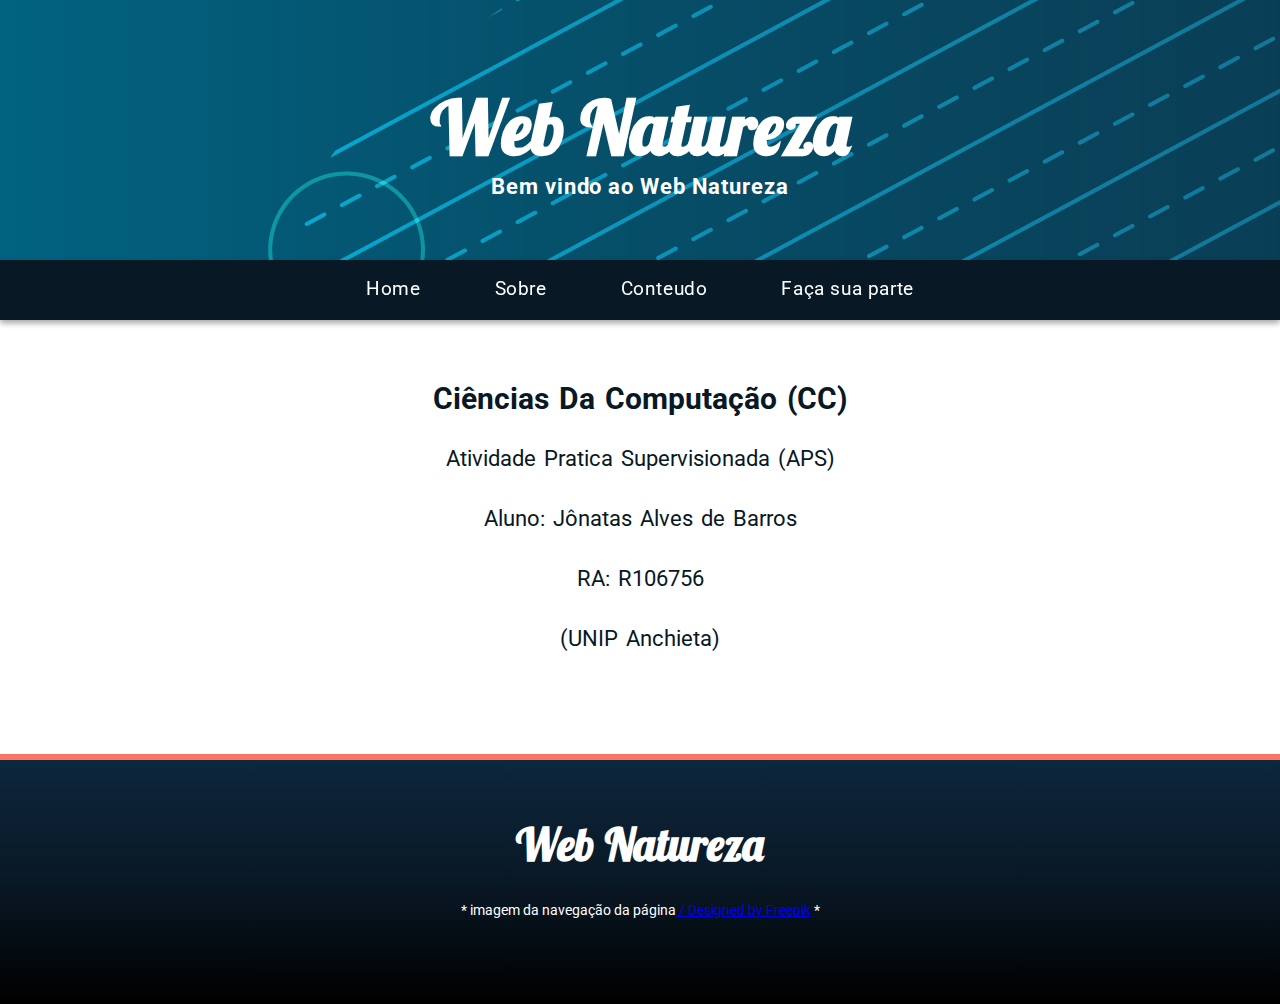
<file: site_robo/ultima13.html>
<!DOCTYPE html>

<html lang="pt-br">

<head>
    <meta charset="utf-8">
    <meta http-equiv="X-UA-Compatible" content="IE=edge">
    <title>Web Natureza</title>
    <meta name="description" content="">
    <meta name="viewport" content="width=device-width, initial-scale=1">
    <link rel="stylesheet" href="CSS/Aula-Ultima.css">
    <link rel="stylesheet" href="CSS/responsivo.css">
</head>

<body>
    <header class="head">
        <h1>Web Natureza</h1>
        <h3>Bem vindo ao Web Natureza</h3>
    </header>

    <ul class="navbar">
        <li> <a href="ULTIMA-aula.html">Home</a>
        </li>
        <li> <a href="ultima13.html">Sobre</a></li>
        </li>
        <li class="dropdown"><a href="#">Conteudo</a>
            <div class="conteudo-drop">
                <a href="ultima2.html">1.<br> Como surgiu o conceito</a>
                <a href="ultima6.html">2.<br> Como esta a situação em SBC</a>
                <a href="ultima10.html">3. Objetivos da ONU e de SBC </a>
            </div>
        </li>
        <li> <a href="https://doe.mamiraua.org.br/salvandoamazoniaem1passo/single_step" target="_blank">Faça sua
                parte</a>
        </li>
    </ul>
    <div class="conteudo" style="text-align: center; margin-top: 5%;">

        <p class="texto" style=" font-size: 30px; font-weight: bold;">
            Ciências Da Computação (CC)
        </p>
        <p class="texto">
            Atividade Pratica Supervisionada (APS)
            <br><br>
            Aluno: Jônatas Alves de Barros
            <br><br>
            RA: R106756
            <br><br>
            (UNIP Anchieta)
        </p>


    </div>
    <footer>
        <h1 class="rodape">Web Natureza</h1>
        <p class="links-autores"> * imagem da navegação da página<a href="http://www.freepik.com" target="_blank"> /
                Designed by
                Freepik</a> *

        </p>
    </footer>



</body>

</html>
</file>
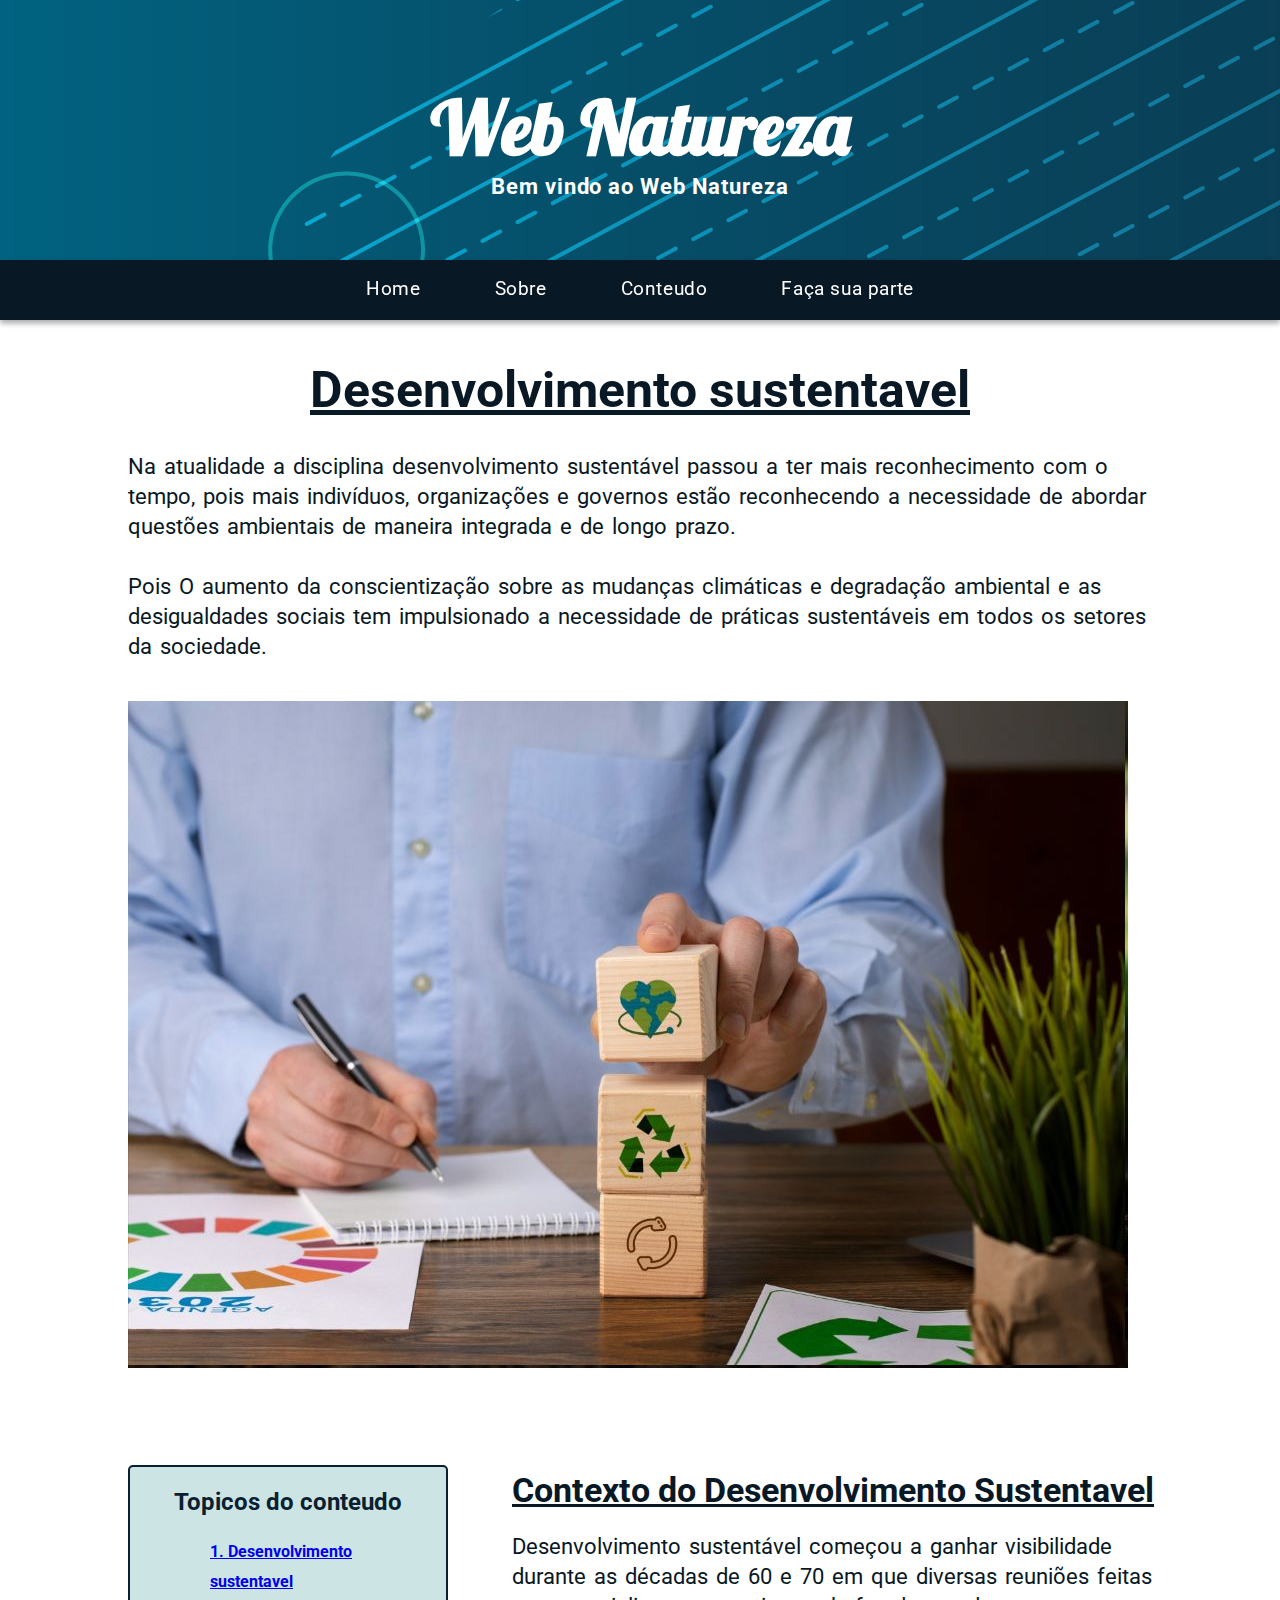
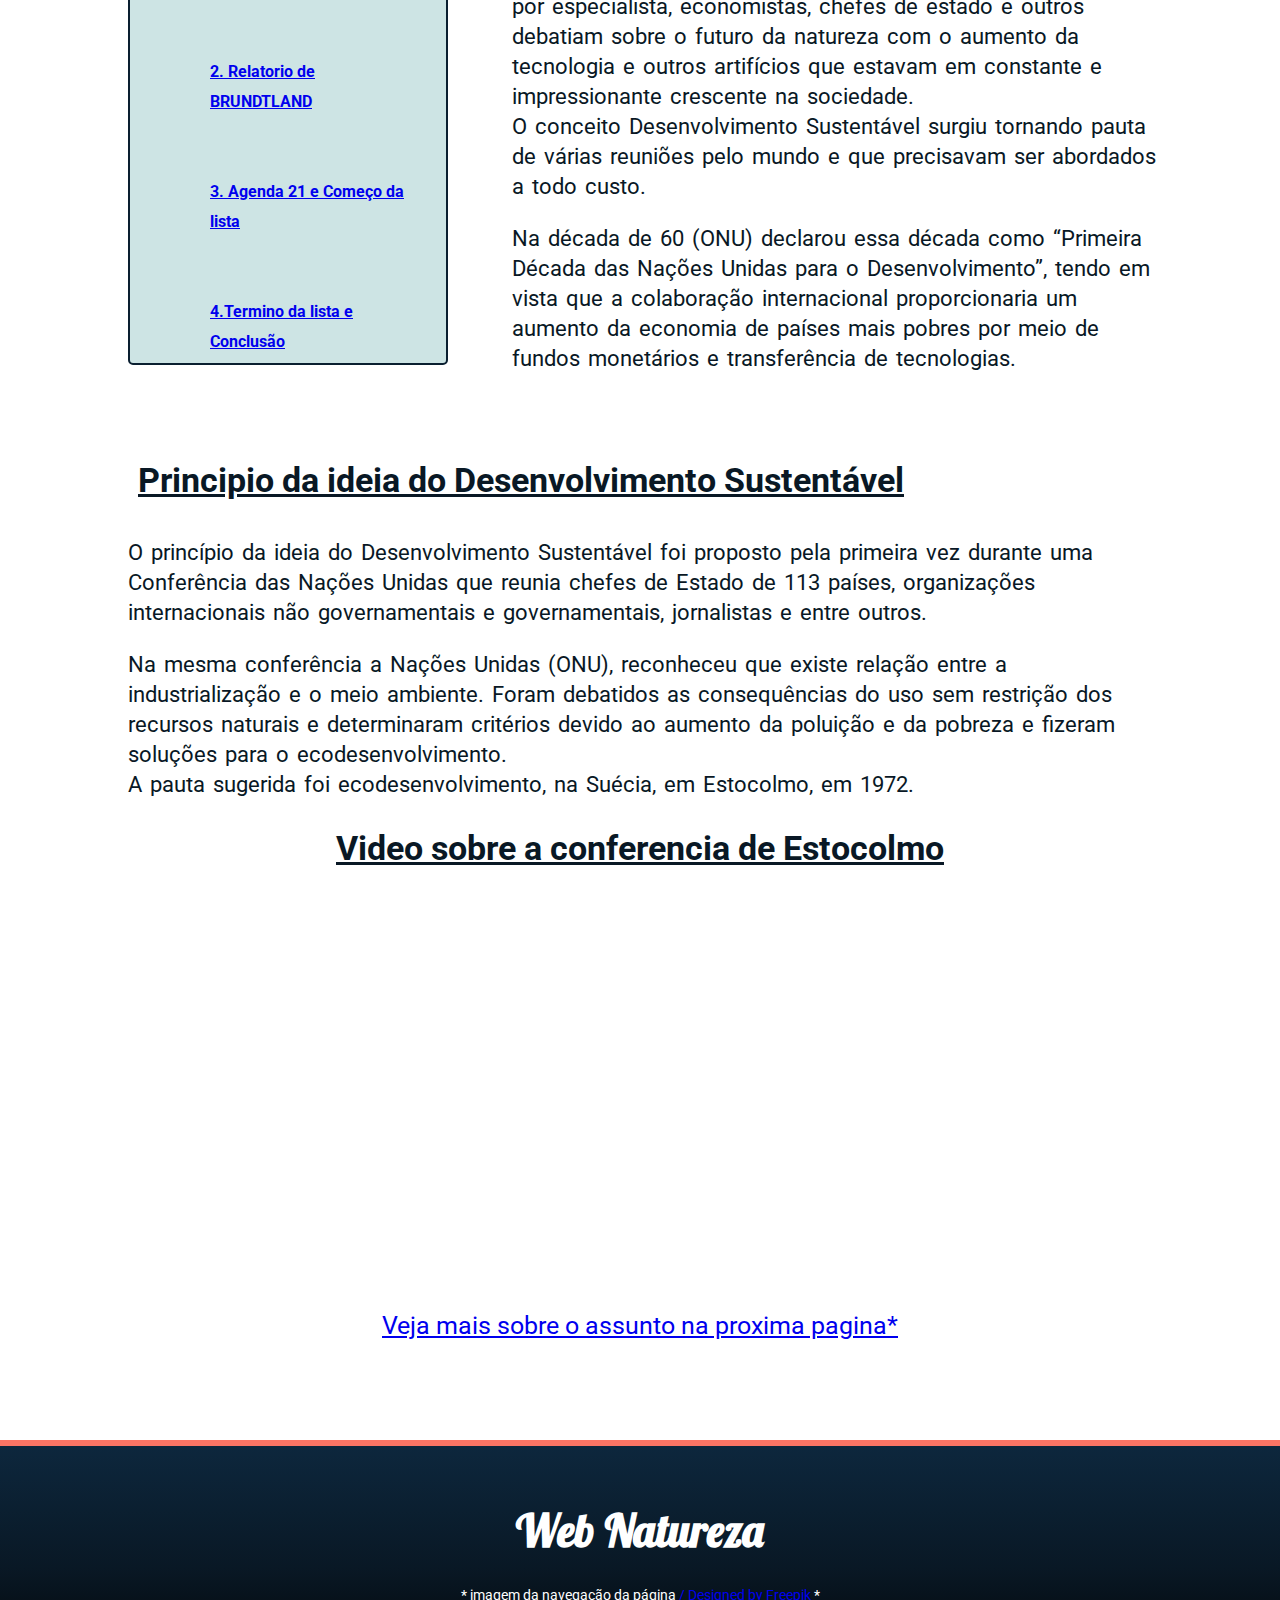
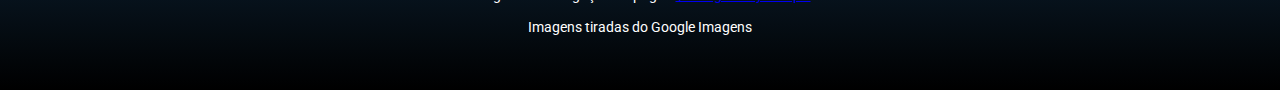
<file: site_robo/ultima2.html>
<!DOCTYPE html>

<html lang="pt-br">

<head>
    <meta charset="utf-8">
    <meta http-equiv="X-UA-Compatible" content="IE=edge">
    <title>Web Natureza</title>
    <meta name="description" content="">
    <meta name="viewport" content="width=device-width, initial-scale=1">
    <link rel="stylesheet" href="CSS/Aula-Ultima.css">
    <link rel="stylesheet" href="CSS/responsivo.css">
</head>

<body>
    <header class="head">
        <h1>Web Natureza</h1>
        <h3>Bem vindo ao Web Natureza</h3>
    </header>

    <ul class="navbar">
        <li> <a href="ULTIMA-aula.html">Home</a>
        </li>
        <li> <a href="ultima13.html">Sobre</a></li>
        </li>
        <li class="dropdown"><a href="#">Conteudo</a>
            <div class="conteudo-drop">
                <a href="ultima2.html">1.<br> Como surgiu o conceito</a>
                <a href="ultima6.html">2.<br> Como esta a situação em SBC</a>
                <a href="ultima10.html">3. Objetivos da ONU e de SBC </a>
            </div>
        </li>
        <li> <a href="https://doe.mamiraua.org.br/salvandoamazoniaem1passo/single_step" target="_blank">Faça sua
                parte</a>
        </li>
    </ul>
    <div class="conteudo">
        <h1
            style="text-align: center; color: rgb(9, 24, 37); font-size: 50px; margin-top: 4%; text-decoration: underline;">
            Desenvolvimento sustentavel
        </h1>
        <p class="texto">Na atualidade a disciplina desenvolvimento
            sustentável passou a ter
            mais reconhecimento com o tempo, pois mais indivíduos, organizações e governos estão reconhecendo a
            necessidade
            de abordar questões ambientais de maneira integrada e de longo prazo.<BR> <BR>Pois O aumento da
            conscientização
            sobre as
            mudanças climáticas e degradação ambiental e as desigualdades sociais tem impulsionado a necessidade de
            práticas
            sustentáveis em todos os setores da sociedade.</p>
    </div>
    <div style="margin-left: 10%;
    margin-right: 10%;
    margin-bottom: 5%;
    margin-top: 3%;
    height: 700px;
    width: 80%;
    background-size: cover;"> <img src="Imagenss/freepik-export-20240424073254SVYr.jpeg"></div>
    <aside>
        <h2 style="color:  rgb(10, 31, 48);">Topicos do conteudo</h2>
        <p>
        <div class="ola">
            <ul class="lado">
                <ol><a href="ultima2.html">1. Desenvolvimento sustentavel</a></ol><br><br>
                <ol>
                    <a href="ultima3.html">2. Relatorio de BRUNDTLAND</a>
                </ol><br><br>
                <ol>
                    <a a href="ultima4.html">3. Agenda 21 e Começo da lista</a>
                </ol><br><br>
                <ol><a href="ultima5.html">4.Termino da lista e Conclusão</a></ol>
                <br><br>
            </ul>
        </div>
        </p>
    </aside>
    <section class="conteudo-lado">
        <h2> Contexto do Desenvolvimento Sustentavel</h2>
        <p class="texto">Desenvolvimento sustentável começou a ganhar visibilidade durante as décadas de 60 e 70 em que
            diversas reuniões feitas por especialista, economistas, chefes de estado e outros debatiam sobre o futuro da
            natureza com o aumento da tecnologia e outros artifícios que estavam em constante e impressionante crescente
            na sociedade.<br>
            O conceito Desenvolvimento Sustentável surgiu tornando pauta de várias reuniões pelo mundo e
            que precisavam ser abordados a todo custo.</p>

        <p class="texto"> Na década de 60 (ONU) declarou essa década como “Primeira Década das Nações Unidas para o
            Desenvolvimento”, tendo em vista que a colaboração internacional proporcionaria um aumento da economia de
            países mais pobres por meio de fundos monetários e transferência de tecnologias.</p>

    </section>
    <div class="conteudo">
        <h2>Principio da ideia do Desenvolvimento Sustentável</h2>
        <p class="texto">
            O princípio da ideia do Desenvolvimento Sustentável foi proposto pela primeira vez durante uma Conferência
            das Nações Unidas que reunia chefes de Estado de 113 países, organizações internacionais não governamentais
            e governamentais, jornalistas e entre outros.
        </p>
        <p class="texto">
            Na mesma conferência a Nações Unidas (ONU), reconheceu que existe relação entre a industrialização e o meio
            ambiente. Foram debatidos as consequências do uso sem restrição dos recursos naturais e determinaram
            critérios devido ao aumento da poluição e da pobreza e fizeram soluções para o ecodesenvolvimento. <br>A
            pauta sugerida foi ecodesenvolvimento, na Suécia, em Estocolmo, em 1972.
        </p>
    </div>
    <div style="text-align: center;">
        <h2 style="font-size: 34px; ;
        color: rgb(9, 24, 37);
        text-decoration: underline;"> Video sobre a conferencia de Estocolmo</h2>
        <iframe width="560" height="315" src="https://www.youtube.com/embed/S00vBZhhA54?si=unlYVee0dKs8j3Li"
            title="YouTube video player" frameborder="0"
            allow="accelerometer; autoplay; clipboard-write; encrypted-media; gyroscope; picture-in-picture; web-share"
            referrerpolicy="strict-origin-when-cross-origin" allowfullscreen></iframe>
        <br>
        <br>
        <br>
        <br>
        <br>
        <br>
        <a href="ultima3.html" style="font-size: 25px;"> Veja mais sobre o assunto na
            proxima pagina*</a>
    </div>

    <footer>
        <h1 class="rodape">Web Natureza</h1>
        <p class="links-autores"> * imagem da navegação da página<a href="http://www.freepik.com" target="_blank"> /
                Designed by
                Freepik</a> *
            <br><br>
            Imagens tiradas do Google Imagens


        </p>
    </footer>
</body>

</html>
</file>
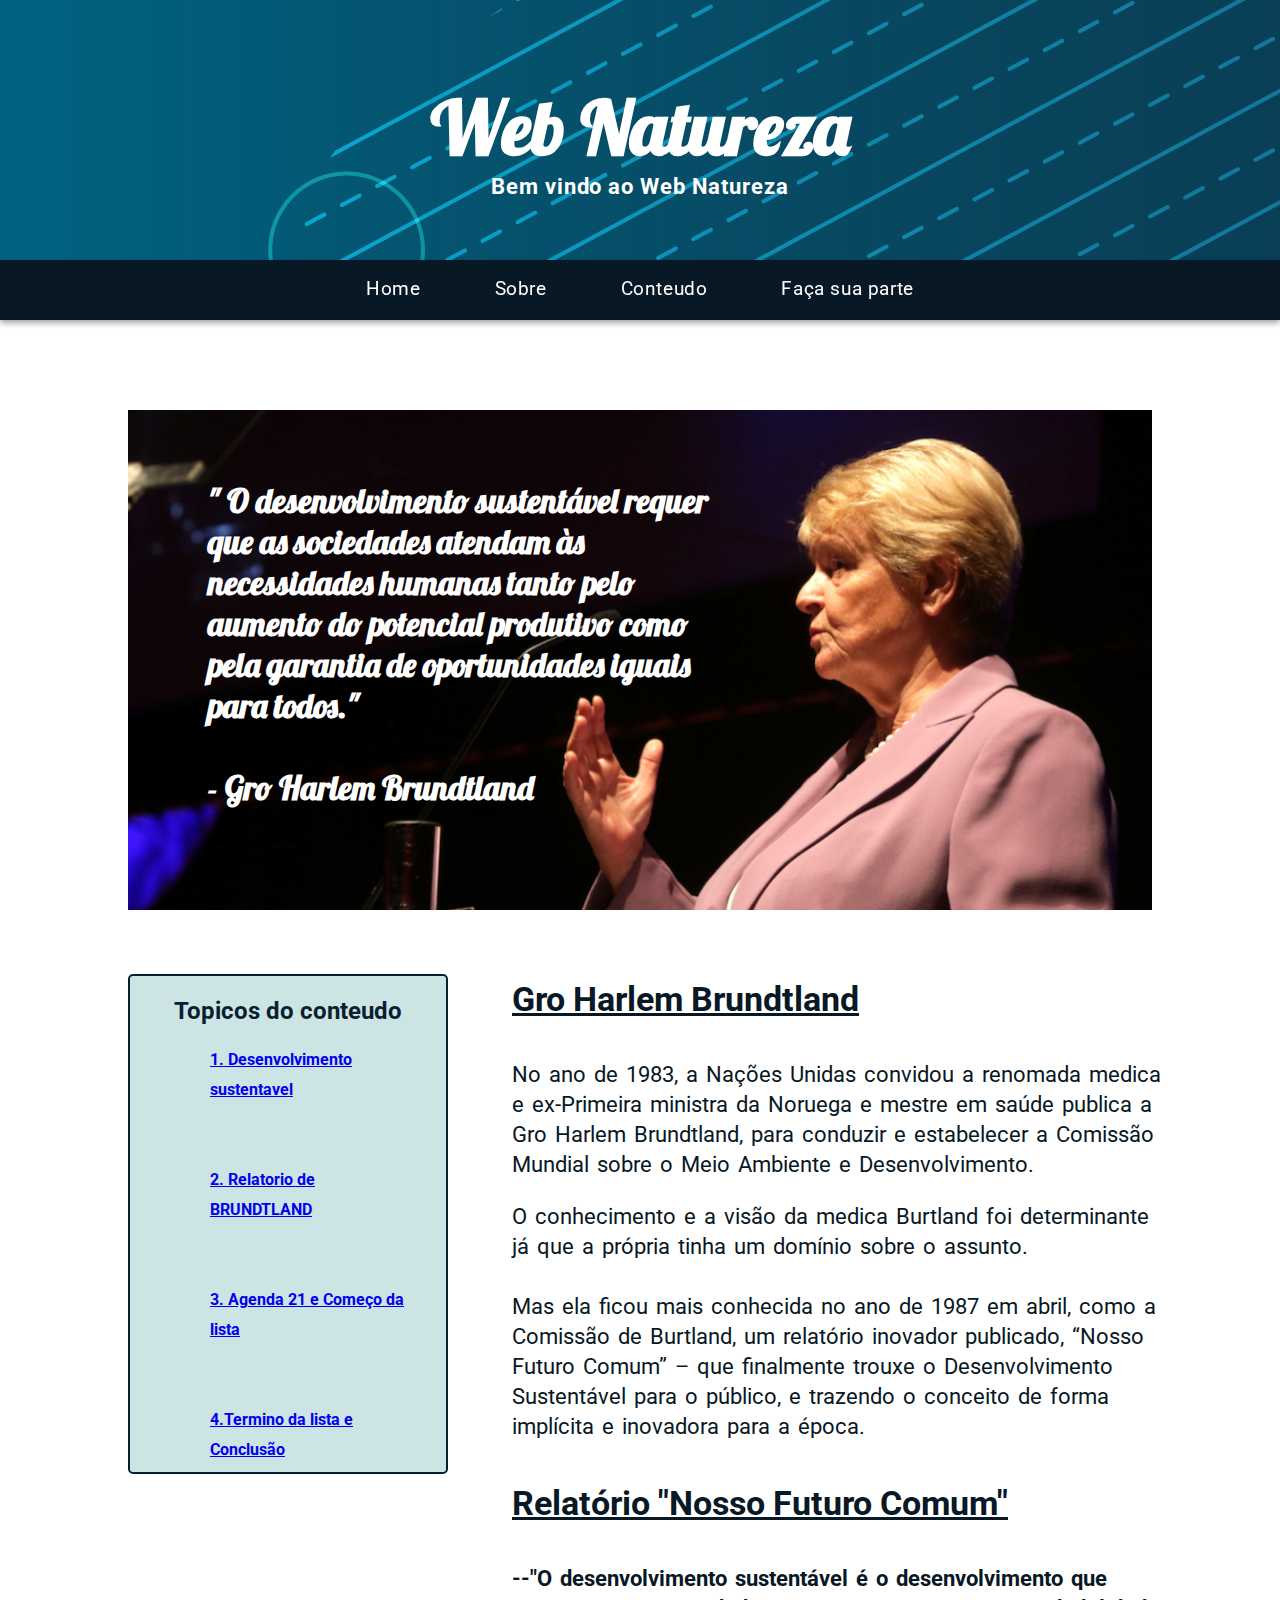
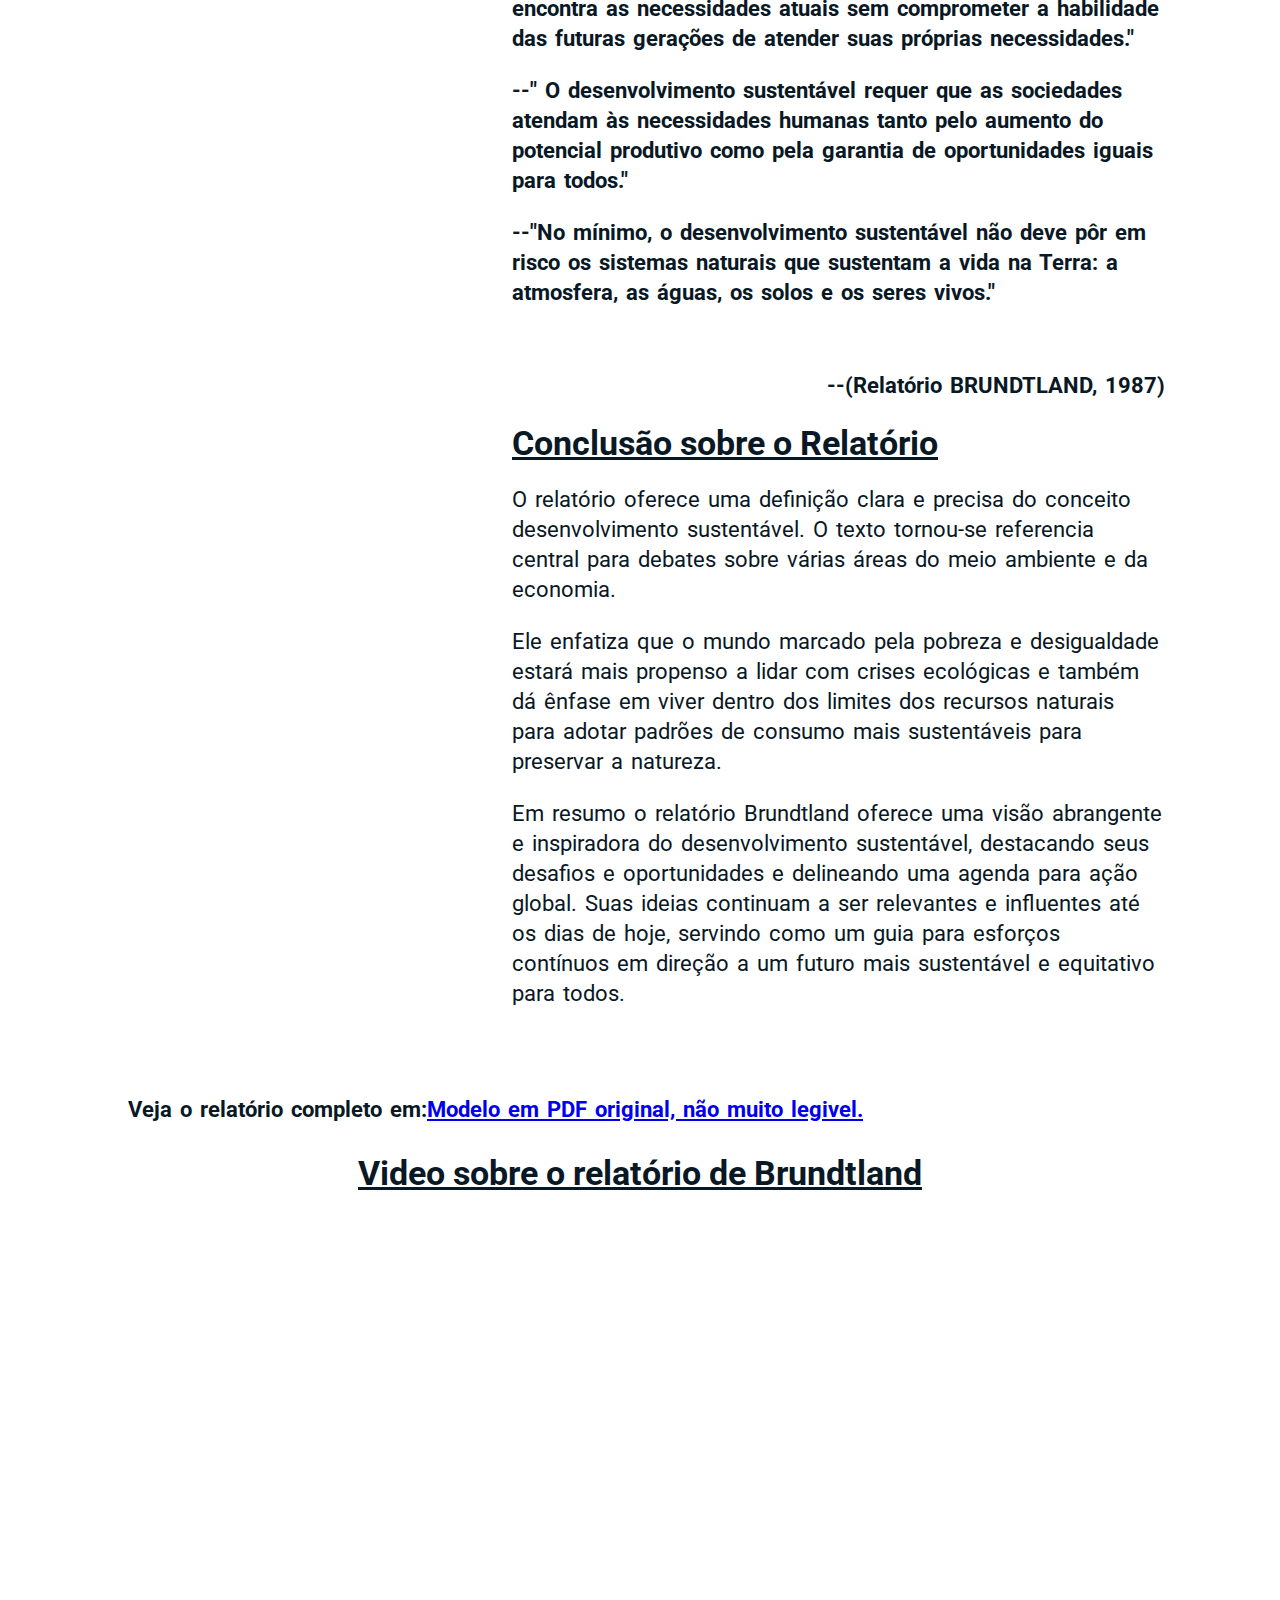
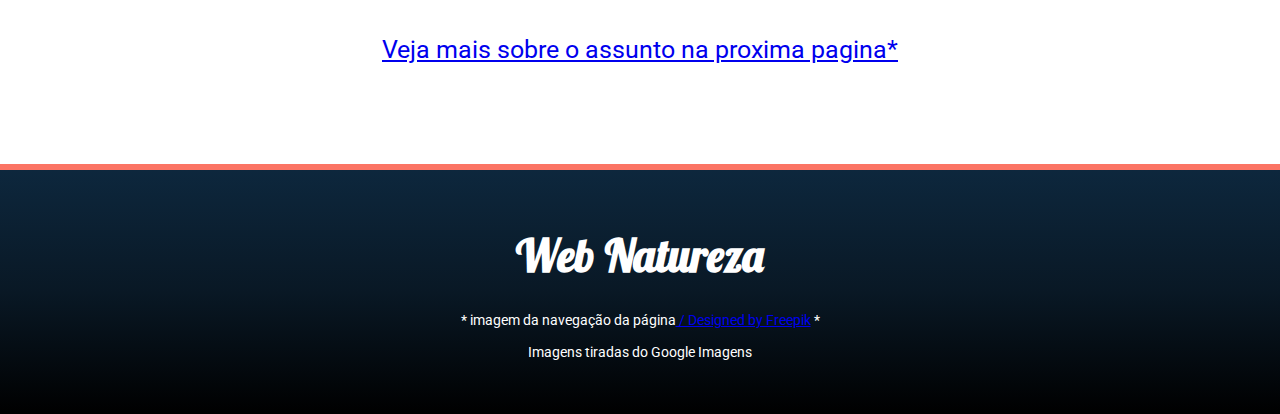
<file: site_robo/ultima3.html>
<!DOCTYPE html>
<html lang="pt-br">

<head>
    <meta charset="utf-8">
    <meta http-equiv="X-UA-Compatible" content="IE=edge">
    <title>Web Natureza</title>
    <meta name="description" content="">
    <meta name="viewport" content="width=device-width, initial-scale=1">
    <link rel="stylesheet" href="CSS/Aula-Ultima.css">
    <link rel="stylesheet" href="CSS/responsivo.css">
</head>

<body>
    <header class="head">
        <h1>Web Natureza</h1>
        <h3>Bem vindo ao Web Natureza</h3>
    </header>

    <ul class="navbar">
        <li> <a href="ULTIMA-aula.html">Home</a>
        </li>
        <li> <a href="ultima13.html">Sobre</a></li>
        </li>
        <li class="dropdown"><a href="#">Conteudo</a>
            <div class="conteudo-drop">
                <a href="ultima2.html">1.<br> Como surgiu o conceito</a>
                <a href="ultima6.html">2.<br> Como esta a situação em SBC</a>
                <a href="ultima10.html">3. Objetivos da ONU e de SBC </a>
            </div>
        </li>
        <li> <a href="https://doe.mamiraua.org.br/salvandoamazoniaem1passo/single_step" target="_blank">Faça sua
                parte</a>
        </li>
    </ul>
    <div class="container">
        <h3>" O desenvolvimento sustentável requer que as sociedades atendam às necessidades humanas tanto pelo
            aumento
            do potencial produtivo como pela garantia de oportunidades iguais para todos."
            <br>
            <br>
            - Gro Harlem Brundtland
        </h3>
    </div>


    <div style="height: 1660px;">
        <aside class="grudento">
            <h2 style="color:  rgb(10, 31, 48);">Topicos do conteudo</h2>
            <p>
            <div class="ola">
                <ul class="lado">
                    <ol><a href="ultima2.html">1. Desenvolvimento sustentavel</a></ol><br><br>
                    <ol>
                        <a href="ultima3.html">2. Relatorio de BRUNDTLAND</a>
                    </ol><br><br>
                    <ol>
                        <a a href="ultima4.html">3. Agenda 21 e Começo da lista</a>
                    </ol><br><br>
                    <ol><a href="ultima5.html">4.Termino da lista e Conclusão</a></ol>
                    <br><br>
                </ul>
                </ul>
            </div>
            </p>
        </aside>
        <section class="conteudo-lado">
            <h2>Gro Harlem Brundtland</h2>
            <br>

            <p class="texto">
                No ano de 1983, a Nações Unidas convidou a renomada medica e ex-Primeira ministra da
                Noruega e
                mestre em saúde publica a Gro Harlem Brundtland, para conduzir e estabelecer a Comissão Mundial sobre o
                Meio
                Ambiente e Desenvolvimento.</p>
            <P class="texto">O conhecimento e a visão da medica Burtland foi determinante já que a própria tinha um
                domínio
                sobre o assunto. <br><br>
                Mas ela ficou mais conhecida no ano de 1987 em abril, como a Comissão de Burtland, um
                relatório inovador publicado, “Nosso Futuro Comum” – que finalmente trouxe o Desenvolvimento Sustentável
                para o público, e trazendo o conceito de forma implícita e inovadora para a época.</p>
            <br>
            <h2> Relatório "Nosso Futuro Comum"</h2>
            <br>
            <p class="texto" style="font-weight: bold;">--"O desenvolvimento sustentável é o
                desenvolvimento que encontra as
                necessidades atuais sem
                comprometer a habilidade das futuras gerações de atender suas próprias necessidades." </p>
            <p class="texto" style="font-weight: bold;">--" O desenvolvimento sustentável requer que as sociedades
                atendam
                às necessidades humanas tanto pelo aumento do potencial produtivo como pela garantia de oportunidades
                iguais
                para todos."</p>
            <p class="texto" style="font-weight: bold;">--"No mínimo, o desenvolvimento sustentável não
                deve pôr em risco os
                sistemas naturais que sustentam a vida na Terra: a atmosfera, as águas, os solos e os seres vivos." </p>
            <br>
            <p class="texto" style="font-weight: bold; text-align: right;">--(Relatório BRUNDTLAND, 1987)</p>
            <h2>Conclusão sobre o Relatório</h2>
            <p class="texto">O relatório oferece uma definição clara e precisa do conceito desenvolvimento sustentável.
                O texto tornou-se referencia central para debates sobre várias áreas do meio ambiente e da economia.
            </p>
            <p class="texto">Ele enfatiza que o mundo marcado pela pobreza e desigualdade estará mais propenso a lidar
                com crises ecológicas e também dá ênfase em viver dentro dos limites dos recursos naturais para adotar
                padrões de consumo mais sustentáveis para preservar a natureza.
            </p>
            <p class="texto">Em resumo o relatório Brundtland oferece uma visão abrangente e inspiradora do
                desenvolvimento sustentável, destacando seus desafios e oportunidades e delineando uma agenda para ação
                global. Suas ideias continuam a ser relevantes e influentes até os dias de hoje, servindo como um guia
                para esforços contínuos em direção a um futuro mais sustentável e equitativo para todos.
            </p>
        </section>
    </div>
    <br>
    <div class="conteudo">
        <p class="texto" style="font-weight: bold;">Veja o relatório completo em:<a
                href="https://edisciplinas.usp.br/pluginfile.php/4245128/mod_resource/content/3/Nosso%20Futuro%20Comum.pdf"
                target="_blank">Modelo
                em PDF original, não muito legivel.</a>
        </p>
    </div>
    <div style="text-align: center;">
        <h2 style="font-size: 34px; ;
        color: rgb(9, 24, 37);
        text-decoration: underline;"> Video sobre o relatório de Brundtland</h2>
        <iframe width="560" height="315" src="https://www.youtube.com/embed/moFNsSdmjII?si=b1dootTOGWrtET1-"
            title="YouTube video player" frameborder="0"
            allow="accelerometer; autoplay; clipboard-write; encrypted-media; gyroscope; picture-in-picture; web-share"
            referrerpolicy="strict-origin-when-cross-origin" allowfullscreen></iframe>
        <br>
        <br>
        <br>
        <br>
        <br>
        <br>
        <a href="ultima4.html" style="font-size: 25px;"> Veja mais sobre o assunto na
            proxima pagina*</a>
    </div>
    <footer>
        <h1 class="rodape">Web Natureza</h1>
        <p class="links-autores"> * imagem da navegação da página<a href="http://www.freepik.com" target="_blank"> /
                Designed by
                Freepik</a> *
            <br><br>
            Imagens tiradas do Google Imagens

        </p>
    </footer>



</body>

</html>
</file>
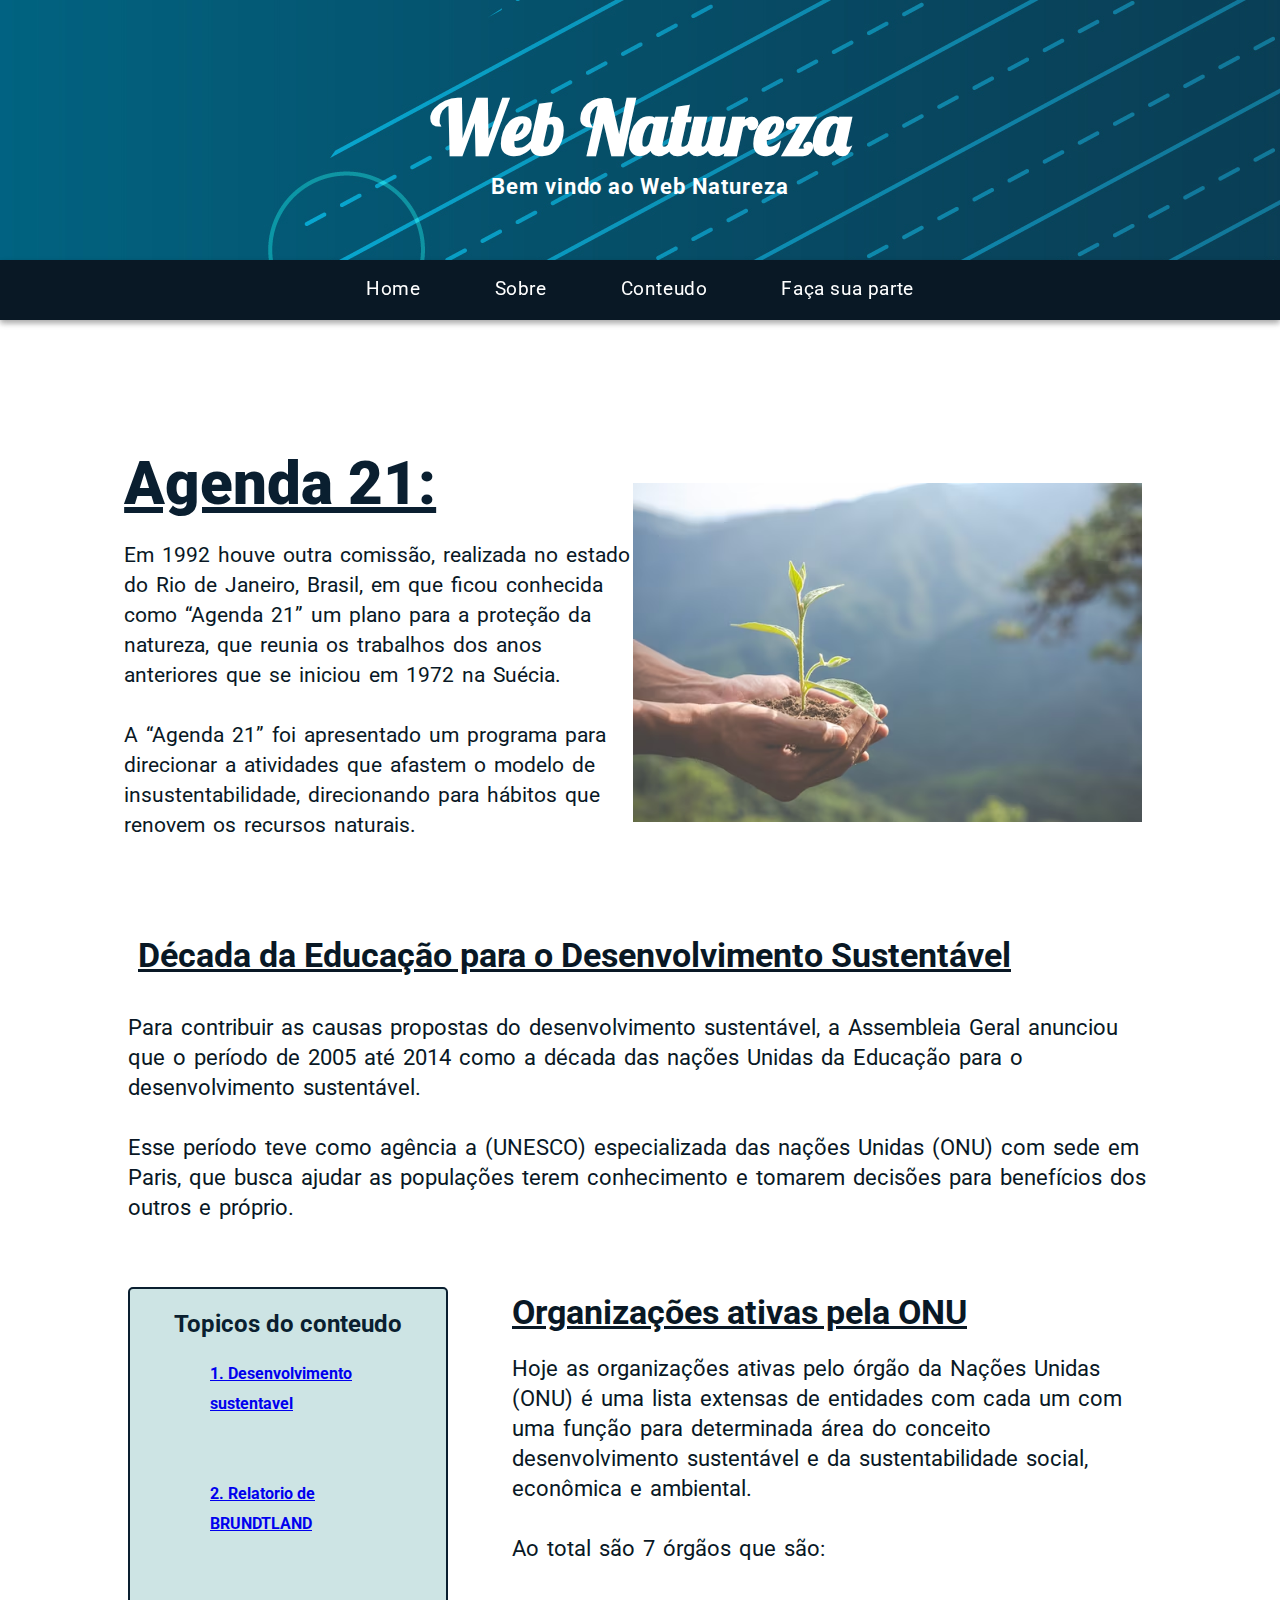
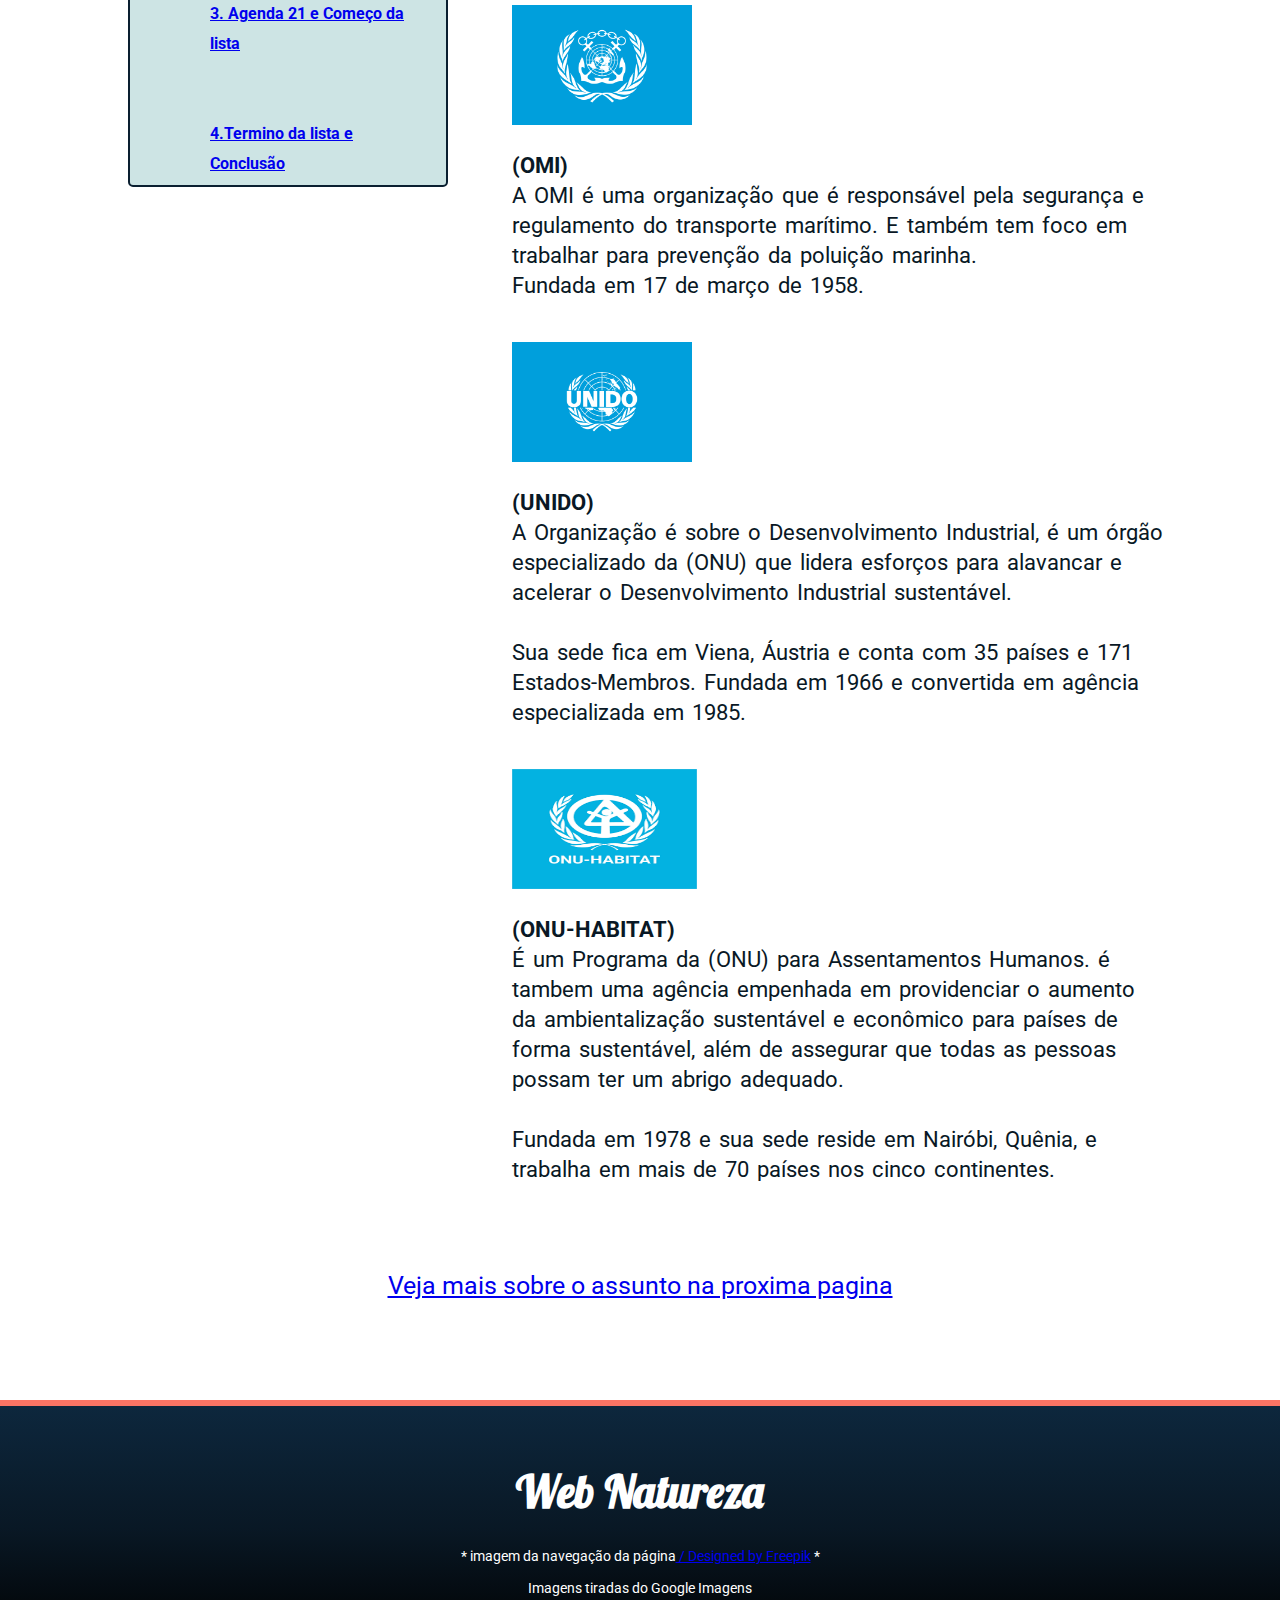
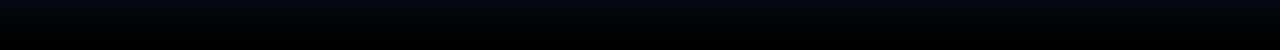
<file: site_robo/ultima4.html>
<!DOCTYPE html>
<html lang="pt-br">

<head>
    <meta charset="utf-8">
    <meta http-equiv="X-UA-Compatible" content="IE=edge">
    <title>Web Natureza</title>
    <meta name="description" content="">
    <meta name="viewport" content="width=device-width, initial-scale=1">
    <link rel="stylesheet" href="CSS/Aula-Ultima.css">
    <link rel="stylesheet" href="CSS/responsivo.css">
</head>

<body>
    <header class="head">
        <h1>Web Natureza</h1>
        <h3>Bem vindo ao Web Natureza</h3>
    </header>

    <ul class="navbar">
        <li> <a href="ULTIMA-aula.html">Home</a>
        </li>
        <li> <a href="ultima13.html">Sobre</a></li>
        </li>
        <li class="dropdown"><a href="#">Conteudo</a>
            <div class="conteudo-drop">
                <a href="ultima2.html">1.<br> Como surgiu o conceito</a>
                <a href="ultima6.html">2.<br> Como esta a situação em SBC</a>
                <a href="ultima10.html">3. Objetivos da ONU e de SBC </a>
            </div>
        </li>
        <li> <a href="https://doe.mamiraua.org.br/salvandoamazoniaem1passo/single_step" target="_blank">Faça sua
                parte</a>
        </li>
    </ul>
    <header class="header" style="margin-top: 10%; margin-right: 3%;">
        <div class="headline">
            <h2 style="font-size:60px; text-decoration: underline;">Agenda 21:</h2>

            <p style="font-size: 21px; word-spacing: 3px;
            line-height: 30px;">Em 1992 houve outra comissão, realizada no estado do Rio de Janeiro, Brasil, em
                que ficou conhecida como “Agenda 21” um plano para a proteção da natureza, que reunia os trabalhos dos
                anos anteriores que se iniciou em 1972 na Suécia.
                <br><br>
                A “Agenda 21” foi apresentado um programa para
                direcionar a atividades que afastem o modelo de insustentabilidade, direcionando para hábitos que
                renovem os recursos naturais.
            </p>

        </div>
        <div class="img-headline">
            <img src="Imagenss/conservacao-ambiental-no-jardim-para-criancas_1150-15276.avif" alt="Mundo nas Mãos"
                style="max-width: 100%;">
        </div>
    </header>
    <div class="conteudo" style="margin-top: 5%;margin-bottom:5% ;">
        <h2>Década da Educação para o Desenvolvimento Sustentável </h2>
        <p class="texto"> Para contribuir as causas propostas do desenvolvimento sustentável, a Assembleia Geral
            anunciou
            que o período de 2005 até 2014 como a década das nações Unidas da Educação para o desenvolvimento
            sustentável.
            <br><br> Esse período teve como agência a (UNESCO) especializada das nações Unidas (ONU) com sede em
            Paris, que busca ajudar as populações terem conhecimento e tomarem decisões para benefícios dos outros e
            próprio.
        </p>
    </div>
    <div style="height: 1480px;">
        <aside class="grudento">
            <h2 style="color:  rgb(10, 31, 48);">Topicos do conteudo</h2>
            <p>
            <div class="ola">
                <ul class="lado">
                    <ol><a href="ultima2.html">1. Desenvolvimento sustentavel</a></ol><br><br>
                    <ol>
                        <a href="ultima3.html">2. Relatorio de BRUNDTLAND</a>
                    </ol><br><br>
                    <ol>
                        <a a href="ultima4.html">3. Agenda 21 e Começo da lista</a>
                    </ol><br><br>
                    <ol><a href="ultima5.html">4.Termino da lista e Conclusão</a></ol>
                    <br><br>
                </ul>
            </div>
            </p>
        </aside>
        <section class="conteudo-lado">
            <h2> Organizações ativas pela ONU</h2>

            <p class="texto">
                Hoje as organizações ativas pelo órgão da Nações Unidas (ONU) é uma lista extensas de entidades com cada
                um
                com uma função para determinada área do conceito desenvolvimento sustentável e da sustentabilidade
                social,
                econômica e ambiental.<br><br>
                Ao total são 7 órgãos que são:</p>
            <br>
            <img src="Imagenss/Flag_of_the_International_Maritime_Organization.svg.png" width="auto" height="120px">
            <P class="texto"><b>(OMI)</b><br> A OMI é uma organização que é responsável pela segurança e regulamento do
                transporte
                marítimo. E também tem foco em trabalhar para prevenção da poluição marinha. <br>Fundada em 17 de março
                de
                1958.
            </P>
            <br>
            <img src="Imagenss/Flag_of_UNIDO.svg.png" width="auto" height="120px">
            <P class="texto"><b>(UNIDO)</b><br> A Organização é sobre o Desenvolvimento Industrial, é um órgão
                especializado
                da
                (ONU) que lidera esforços para alavancar e acelerar o Desenvolvimento Industrial sustentável.<br><br>
                Sua sede fica em Viena, Áustria e conta com 35 países e 171 Estados-Membros. Fundada em 1966 e
                convertida em agência especializada em 1985.

            </P>
            <br>
            <img src="Imagenss/Flag UNOHABITAT.png" width="185px" height="120px">
            <P class="texto"><b>(ONU-HABITAT)</b><br> É um Programa da (ONU) para Assentamentos Humanos. é tambem uma
                agência
                empenhada em
                providenciar o aumento da ambientalização sustentável e econômico para países de forma sustentável, além
                de assegurar que todas as pessoas possam ter um abrigo adequado. <br><br>
                Fundada em 1978 e sua sede reside em Nairóbi, Quênia, e trabalha em mais de 70 países nos cinco
                continentes.

            </P>

        </section>
        <div class="conteudo" style="text-align: center;">

            <a href="ultima5.html" style="font-size: 25px; "> Veja mais sobre o assunto
                na proxima pagina</a>
        </div>
        <footer>
            <h1 class="rodape">Web Natureza</h1>
            <p class="links-autores"> * imagem da navegação da página<a href="http://www.freepik.com" target="_blank"> /
                    Designed by
                    Freepik</a> *
                <br><br>
                Imagens tiradas do Google Imagens

            </p>
    </div>
</body>

</html>
</file>
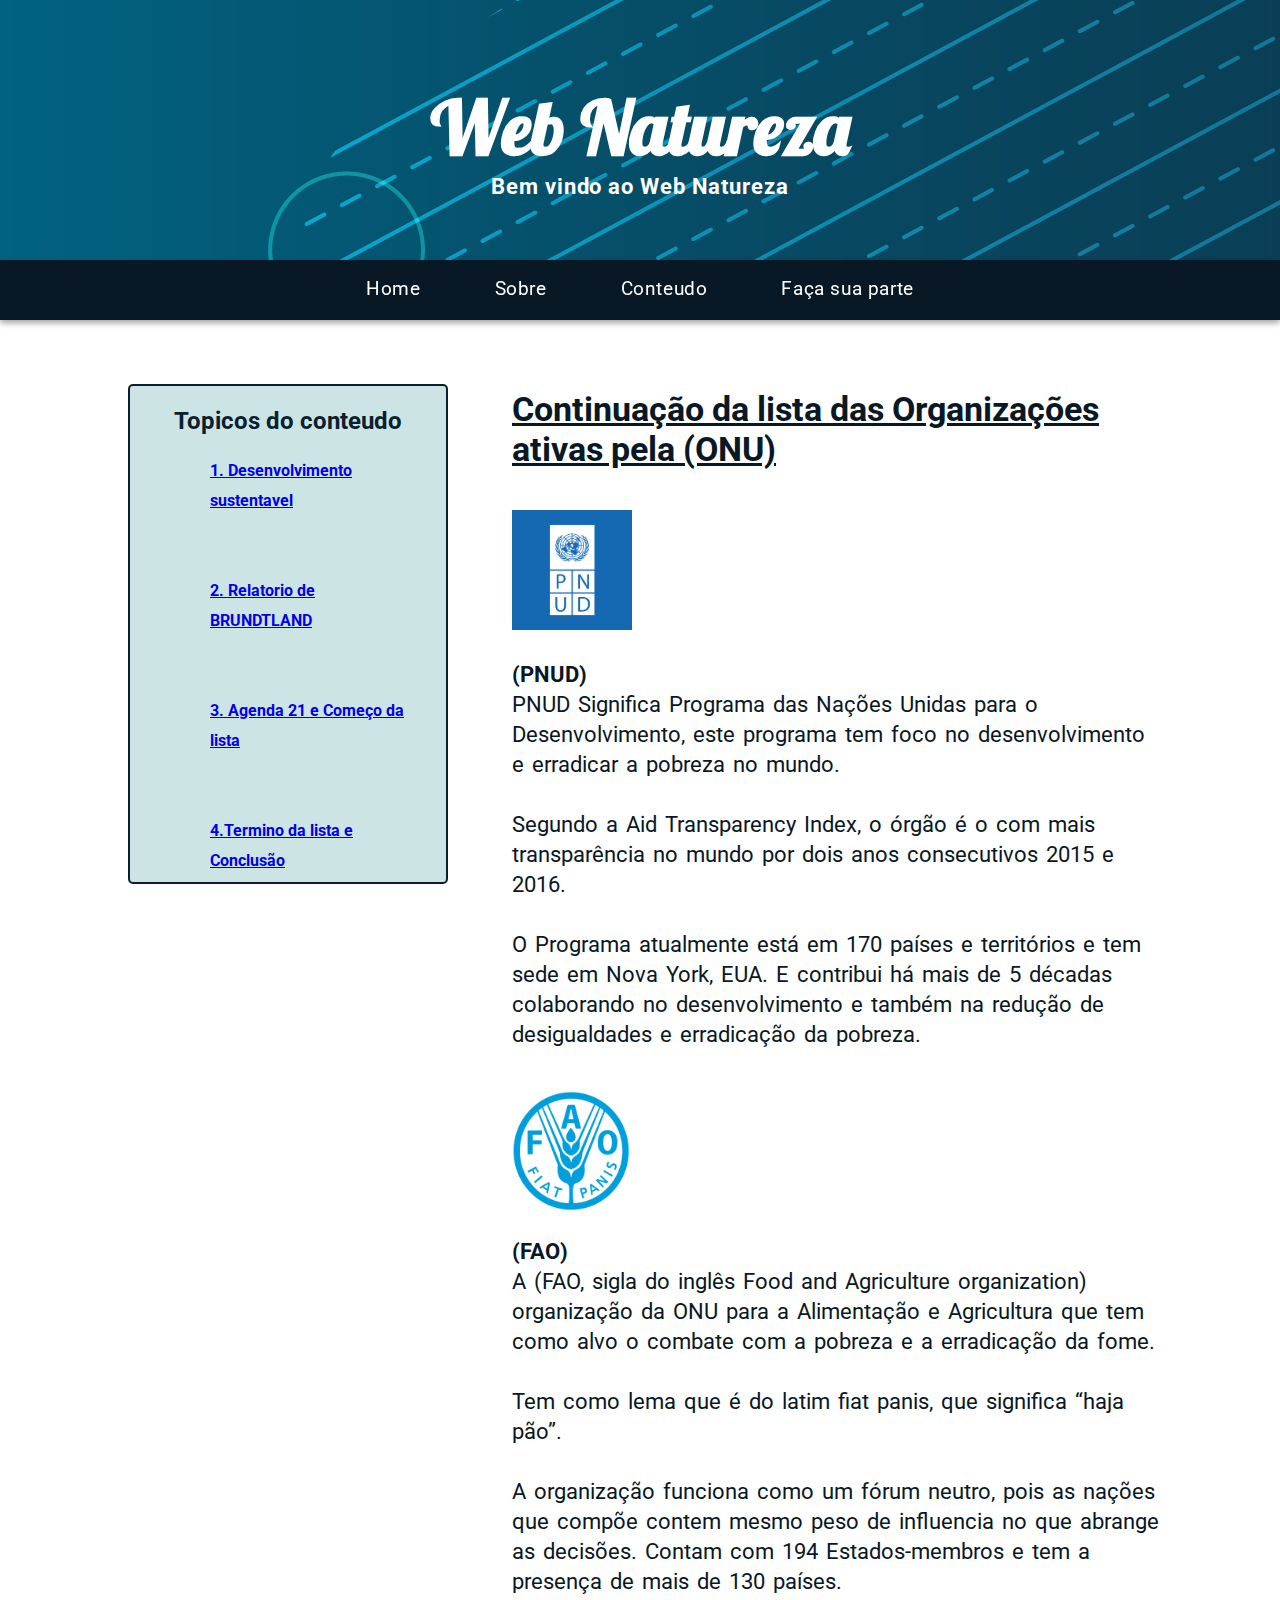
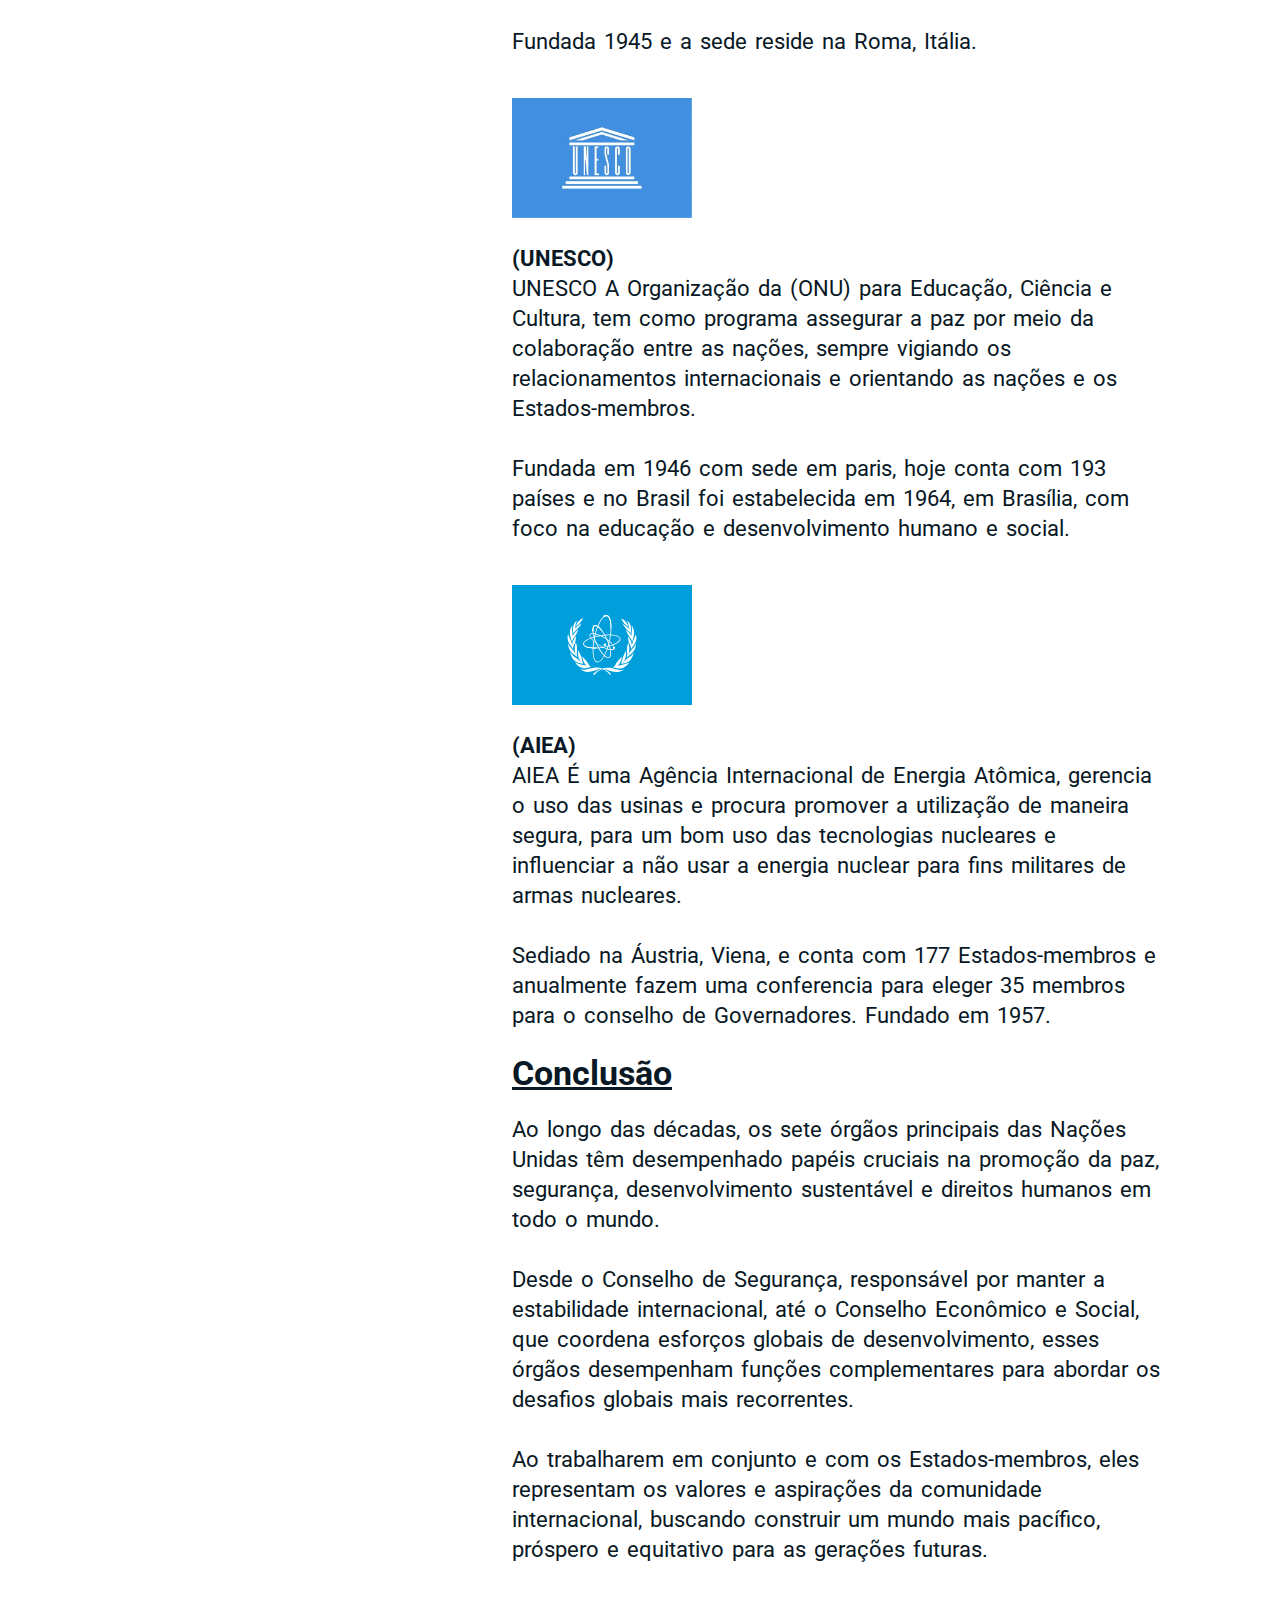
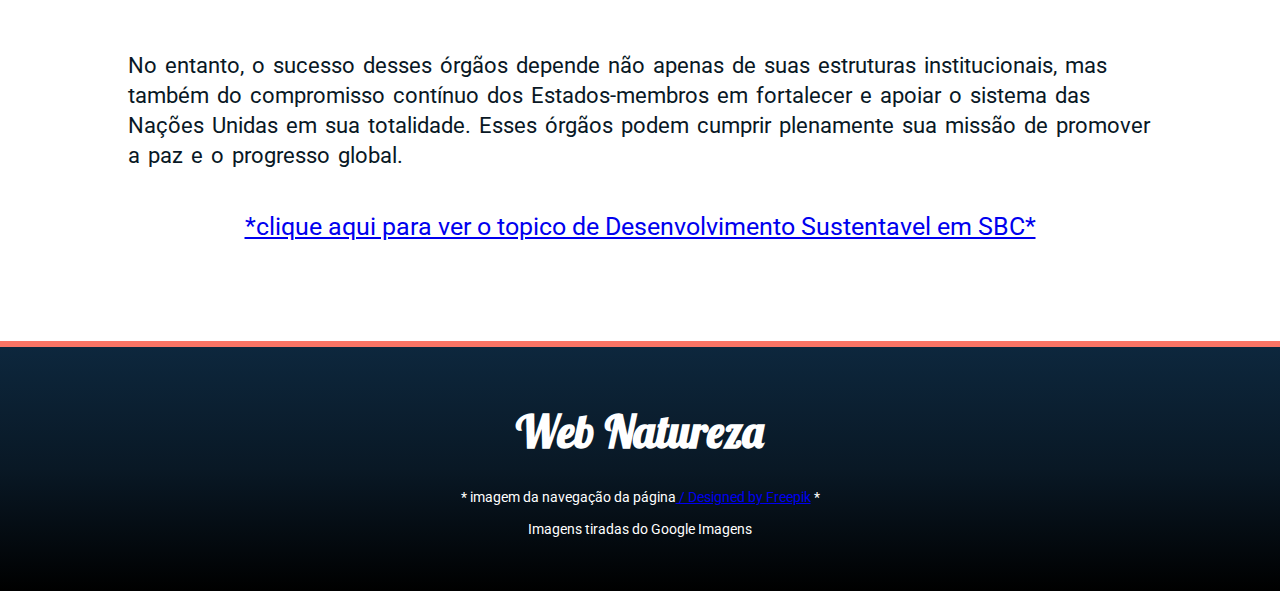
<file: site_robo/ultima5.html>
<!DOCTYPE html>
<html lang="pt-br">

<head>
    <meta charset="utf-8">
    <meta http-equiv="X-UA-Compatible" content="IE=edge">
    <title>Web Natureza</title>
    <meta name="description" content="">
    <meta name="viewport" content="width=device-width, initial-scale=1">
    <link rel="stylesheet" href="CSS/Aula-Ultima.css">
    <link rel="stylesheet" href="CSS/responsivo.css">
</head>

<body>
    <header class="head">
        <h1>Web Natureza</h1>
        <h3>Bem vindo ao Web Natureza</h3>
    </header>

    <ul class="navbar">
        <li> <a href="ULTIMA-aula.html">Home</a>
        </li>
        <li> <a href="ultima13.html">Sobre</a></li>
        </li>
        <li class="dropdown"><a href="#">Conteudo</a>
            <div class="conteudo-drop">
                <a href="ultima2.html">1.<br> Como surgiu o conceito</a>
                <a href="ultima6.html">2.<br> Como esta a situação em SBC</a>
                <a href="ultima10.html">3. Objetivos da ONU e de SBC </a>
            </div>
        </li>
        <li> <a href="https://doe.mamiraua.org.br/salvandoamazoniaem1passo/single_step" target="_blank">Faça sua
                parte</a>
        </li>
    </ul>
    <div style="height: 2680px; margin-top: 5%;">
        <aside class="grudento">
            <h2 style="color:  rgb(10, 31, 48);">Topicos do conteudo</h2>
            <p>
            <div class="ola">
                <ul class="lado">
                    <ol><a href="ultima2.html">1. Desenvolvimento sustentavel</a></ol><br><br>
                    <ol>
                        <a href="ultima3.html">2. Relatorio de BRUNDTLAND</a>
                    </ol><br><br>
                    <ol>
                        <a a href="ultima4.html">3. Agenda 21 e Começo da lista</a>
                    </ol><br><br>
                    <ol><a href="ultima5.html">4.Termino da lista e Conclusão</a></ol>
                    <br><br>
                </ul>
            </div>
            </p>
        </aside>
        <section class="conteudo-lado">
            <h2> Continuação da lista das Organizações ativas pela (ONU)</h2>
            <br>
            <p class="texto">

                <img src="Imagenss/PNUD.png" width="auto" height="120px">
            <P class="texto"><b>(PNUD)</b><br>PNUD Significa Programa das Nações Unidas para o Desenvolvimento, este
                programa tem foco no desenvolvimento e erradicar a pobreza no mundo.<br><br> Segundo a Aid Transparency
                Index, o órgão é o com mais transparência no mundo por dois anos consecutivos 2015 e 2016. <br><br>
                O Programa atualmente está em 170 países e territórios e tem sede em Nova York, EUA. E contribui há mais
                de 5 décadas colaborando no desenvolvimento e também na redução de desigualdades e erradicação da
                pobreza.

            </P>
            <br>
            <img src="Imagenss/FAO_logo.svg.png" width="auto" height="120px">
            <P class="texto"><b>(FAO)</b><br> A (FAO, sigla do inglês Food and Agriculture organization)
                organização da ONU para a Alimentação e Agricultura que tem como alvo o combate com a pobreza e a
                erradicação da fome.<br><br> Tem como lema que é do latim fiat panis, que significa “haja pão”. <br><br>
                A organização funciona como um fórum neutro, pois as nações que compõe contem mesmo peso de
                influencia
                no que abrange as decisões. Contam com 194 Estados-membros e tem a presença de mais de 130 países.
                <br><br>
                Fundada 1945 e a sede reside na Roma, Itália.


            </P>
            <br>
            <img src="Imagenss/bandeira-unesco-logomarca.png" width="auto" height="120px">
            <P class="texto"><b>(UNESCO)</b><br> UNESCO A Organização da (ONU) para Educação, Ciência e Cultura, tem
                como programa assegurar a paz por meio da colaboração entre as nações, sempre vigiando os
                relacionamentos internacionais e orientando as nações e os Estados-membros.
                <br><br>
                Fundada em 1946 com sede em paris, hoje conta com 193 países e no Brasil foi estabelecida em 1964, em
                Brasília, com foco na educação e desenvolvimento humano e social.

            </P>
            <br>
            <img src="Imagenss/Flag_of_IAEA.svg" width="auto" height="120px">
            <P class="texto"><b>(AIEA)</b><br>AIEA É uma Agência Internacional de Energia Atômica, gerencia o uso das
                usinas e procura promover a utilização de maneira segura, para um bom uso das tecnologias nucleares e
                influenciar a não usar a energia nuclear para fins militares de armas nucleares.
                <br><br>
                Sediado na Áustria, Viena, e conta com 177 Estados-membros e anualmente fazem uma conferencia para
                eleger 35 membros para o conselho de Governadores. Fundado em 1957.
                <br>
            <h2>Conclusão</h2>
            <p class="texto"> Ao longo das décadas, os sete órgãos principais das Nações Unidas têm desempenhado papéis
                cruciais na promoção da paz, segurança, desenvolvimento sustentável e direitos humanos em todo o
                mundo.<br><br>
                Desde o Conselho de Segurança, responsável por manter a estabilidade internacional, até o Conselho
                Econômico e Social, que coordena esforços globais de desenvolvimento, esses órgãos desempenham funções
                complementares para abordar os desafios globais mais recorrentes. <br><br>Ao trabalharem em conjunto e
                com
                os Estados-membros, eles representam os valores e aspirações da comunidade internacional, buscando
                construir um mundo mais pacífico, próspero e equitativo para as gerações futuras.
            </p>

        </section>
        <br>
        <div class="conteudo">
            <p class="texto">No entanto, o
                sucesso
                desses órgãos depende não apenas de suas estruturas institucionais, mas também do compromisso contínuo
                dos Estados-membros em fortalecer e apoiar o sistema das Nações Unidas em sua totalidade. Esses órgãos
                podem cumprir plenamente sua missão de promover a paz e o progresso global.
            </p>
        </div>

        <div class="conteudo" style="text-align: center;">
            <br>
            <a href="ultima6.html" style="font-size: 25px;"> *clique aqui para ver o
                topico de Desenvolvimento Sustentavel em
                SBC*</a>
        </div>
        <footer>
            <h1 class="rodape">Web Natureza</h1>
            <p class="links-autores"> * imagem da navegação da página<a href="http://www.freepik.com" target="_blank"> /
                    Designed by
                    Freepik</a> *
                <br><br>
                Imagens tiradas do Google Imagens

            </p>
    </div>
</body>

</html>
</file>
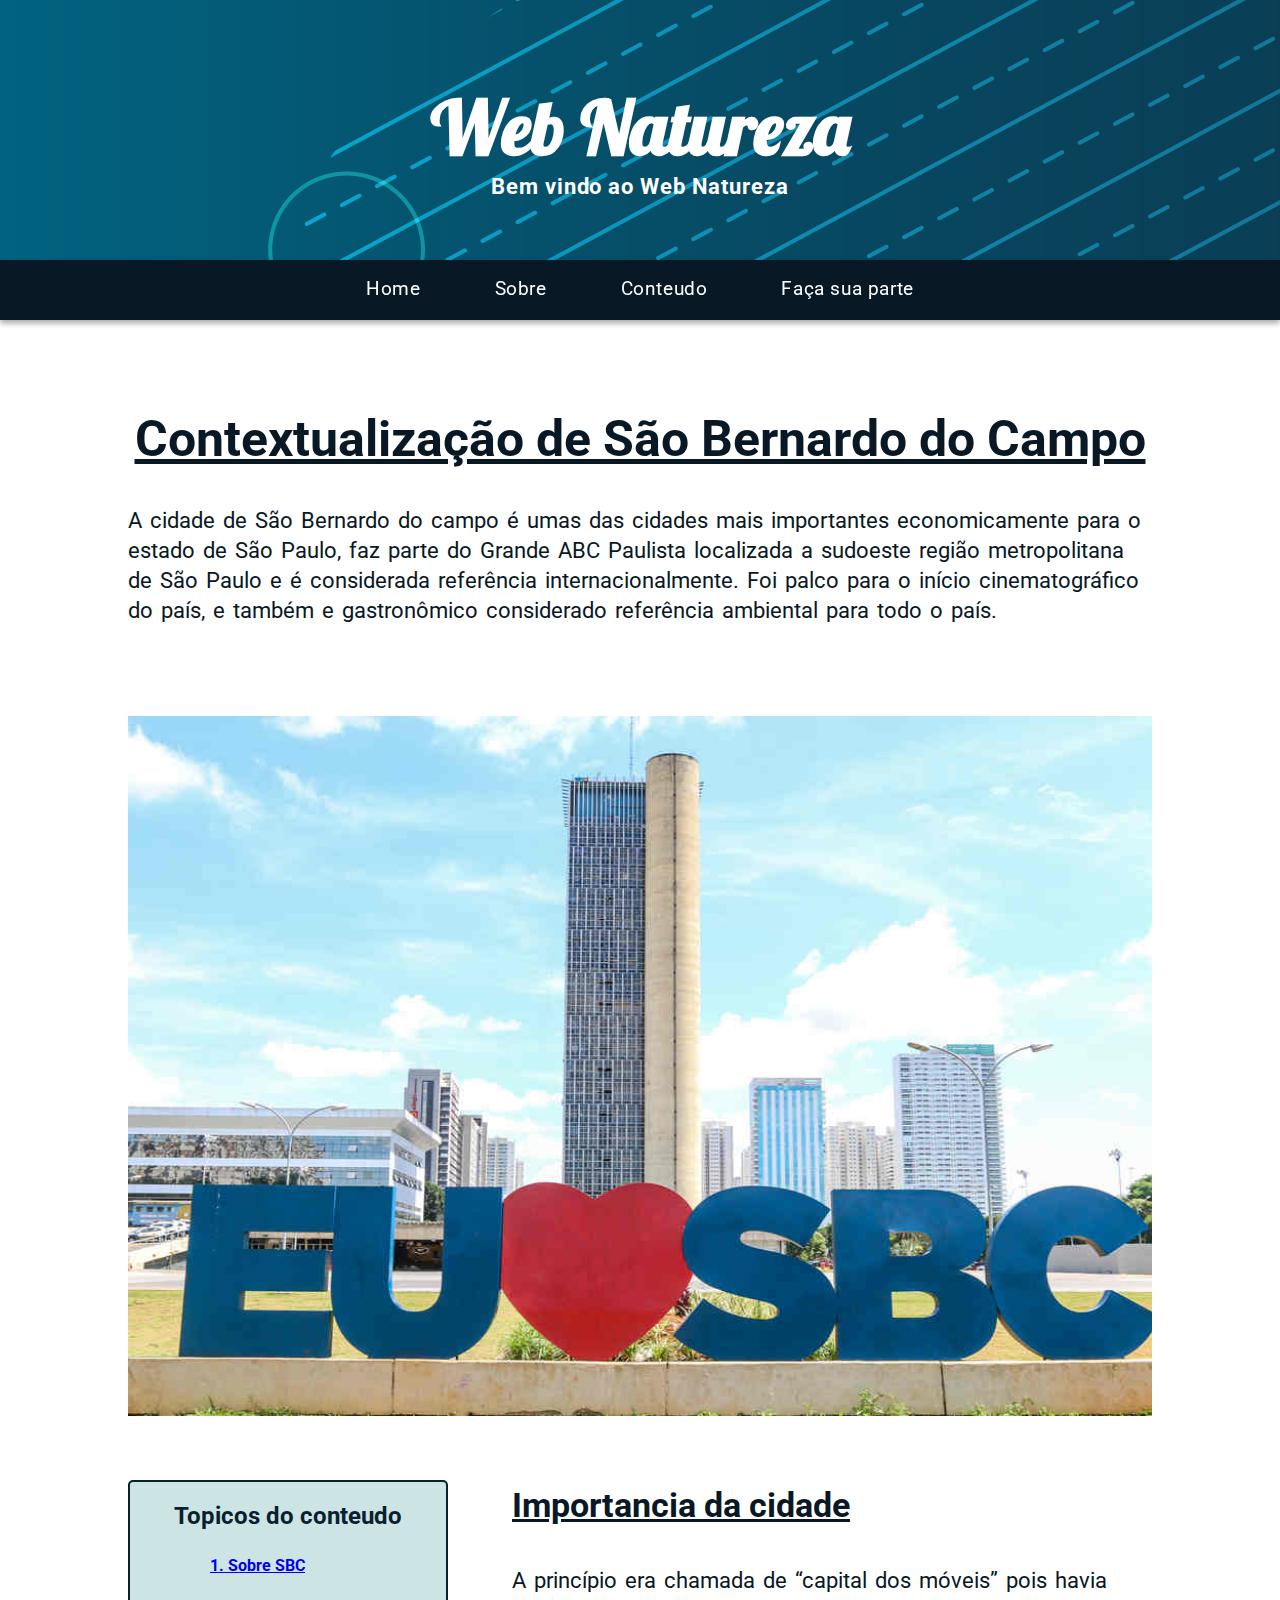
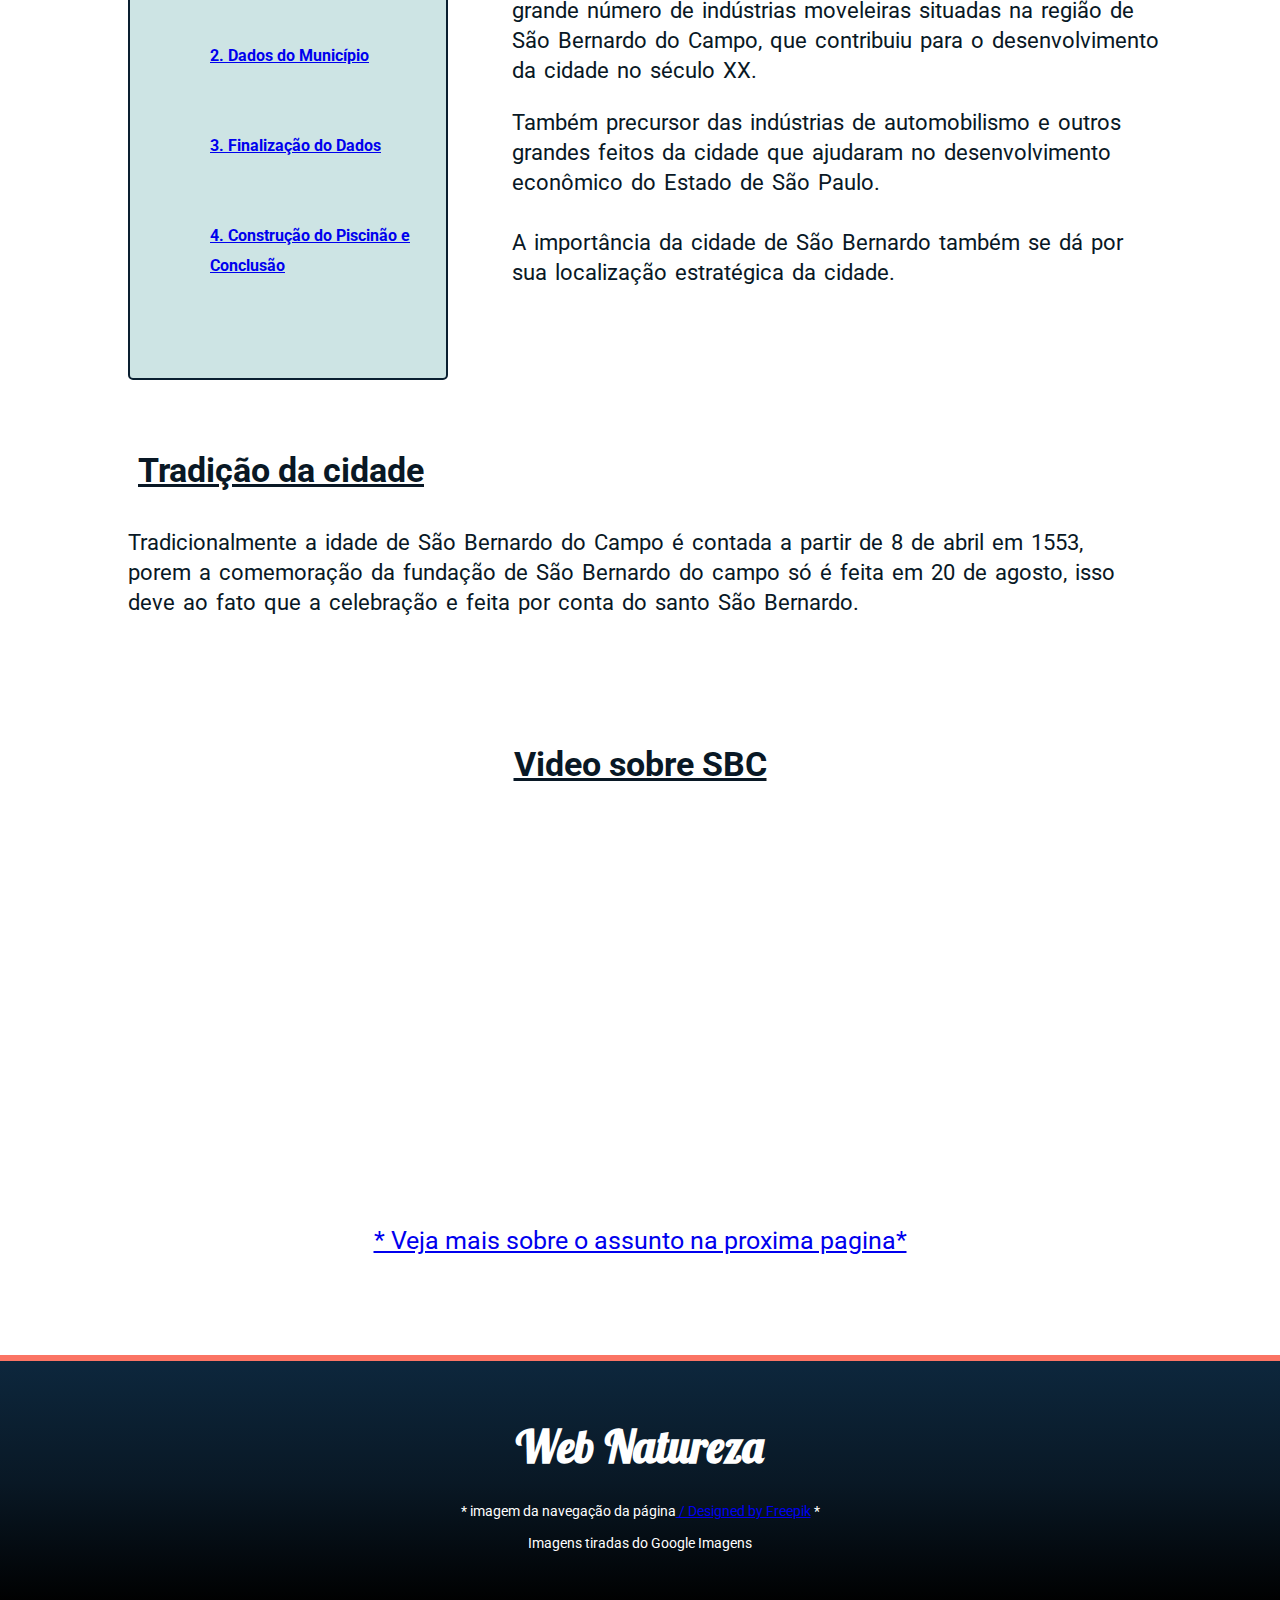
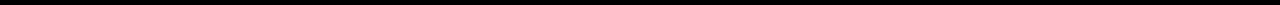
<file: site_robo/ultima6.html>
<!DOCTYPE html>

<html lang="pt-br">

<head>
    <meta charset="utf-8">
    <meta http-equiv="X-UA-Compatible" content="IE=edge">
    <title>Web Natureza</title>
    <meta name="description" content="">
    <meta name="viewport" content="width=device-width, initial-scale=1">
    <link rel="stylesheet" href="CSS/Aula-Ultima.css">
    <link rel="stylesheet" href="CSS/responsivo.css">
</head>

<body>
    <header class="head">
        <h1>Web Natureza</h1>
        <h3>Bem vindo ao Web Natureza</h3>
    </header>

    <ul class="navbar">
        <li> <a href="ULTIMA-aula.html">Home</a>
        </li>
        <li> <a href="ultima13.html">Sobre</a></li>
        </li>
        <li class="dropdown"><a href="#">Conteudo</a>
            <div class="conteudo-drop">
                <a href="ultima2.html">1.<br> Como surgiu o conceito</a>
                <a href="ultima6.html">2.<br> Como esta a situação em SBC</a>
                <a href="ultima10.html">3. Objetivos da ONU e de SBC </a>
            </div>
        </li>
        <li> <a href="https://doe.mamiraua.org.br/salvandoamazoniaem1passo/single_step" target="_blank">Faça sua
                parte</a>
        </li>
    </ul>
    <h1 style="text-align: center; color: rgb(9, 24, 37); font-size: 50px; margin-top: 7%; text-decoration: underline;">
        Contextualização de São Bernardo do Campo
    </h1>
    <p style="text-align: left; margin: 3% 10%;" class="texto">A cidade de São Bernardo do campo é umas das cidades
        mais importantes economicamente para o estado de São Paulo, faz parte do Grande ABC Paulista localizada a
        sudoeste região metropolitana de São Paulo e é considerada referência internacionalmente. Foi palco para o
        início cinematográfico do país, e também e gastronômico considerado referência ambiental para todo o país.
    <div class="container" style=" height:700px; background-image: url(Imagenss/SBC.jpg);"></div>

    <aside>
        <h2 style="color:  rgb(10, 31, 48);">Topicos do conteudo</h2>
        <p>
        <div class="ola">
            <ul class="lado">
                <ol><a href="ultima6.html">1. Sobre SBC</a>
                </ol>
                <br><br>
                <ol>
                    <a href="ultima7.html">2. Dados do Município</a>
                </ol><br><br>
                <ol>
                    <a a href="ultima8.html">3. Finalização do Dados</a>
                </ol><br><br>
                <ol><a href="Ultima9.html">4. Construção do Piscinão e Conclusão
                    </a>
                </ol><br><br>
            </ul>
        </div>
        </p>
    </aside>
    <section class="conteudo-lado">
        <h2> Importancia da cidade</h2>
        <br>
        <p class="texto">A princípio era chamada de “capital dos móveis” pois havia grande número de indústrias
            moveleiras situadas na região de São Bernardo do Campo, que contribuiu para o desenvolvimento da cidade no
            século XX. </p>

        <p class="texto">Também precursor das indústrias de automobilismo e outros grandes feitos da cidade que ajudaram
            no desenvolvimento econômico do Estado de São Paulo.<br><br> A importância da cidade de São Bernardo também
            se
            dá
            por sua localização estratégica da cidade.</p>
        <br>
        <br>
        <br><br>

    </section>

    <div class="conteudo">
        <h2>Tradição da cidade</h2>
        <p class="texto">
            Tradicionalmente a idade de São Bernardo do Campo é contada a partir de 8 de abril em 1553, porem a
            comemoração da fundação de São Bernardo do campo só é feita em 20 de agosto, isso deve ao fato que a
            celebração e feita por conta do santo São Bernardo.
        </p>

    </div>
    <br>
    <br>
    <br><br>
    <div style="text-align: center;">
        <h2 style="font-size: 34px; ;
        color: rgb(9, 24, 37);
        text-decoration: underline;"> Video sobre SBC</h2>
        <iframe width="560" height="315" src="https://www.youtube.com/embed/sA9Ubk2R6JM?si=1dG6KfZXLv8iXO40"
            title="YouTube video player" frameborder="0"
            allow="accelerometer; autoplay; clipboard-write; encrypted-media; gyroscope; picture-in-picture; web-share"
            referrerpolicy="strict-origin-when-cross-origin" allowfullscreen></iframe>
        <br>
        <br>
        <br>
        <br>
        <br>
        <br>
        <a href="ultima7.html" style="font-size: 25px;">* Veja mais sobre o assunto na
            proxima pagina*</a>
    </div>

    <footer>
        <h1 class="rodape">Web Natureza</h1>
        <p class="links-autores"> * imagem da navegação da página<a href="http://www.freepik.com" target="_blank"> /
                Designed by
                Freepik</a> *
            <br><br>
            Imagens tiradas do Google Imagens

        </p>
    </footer>
</body>

</html>
</file>
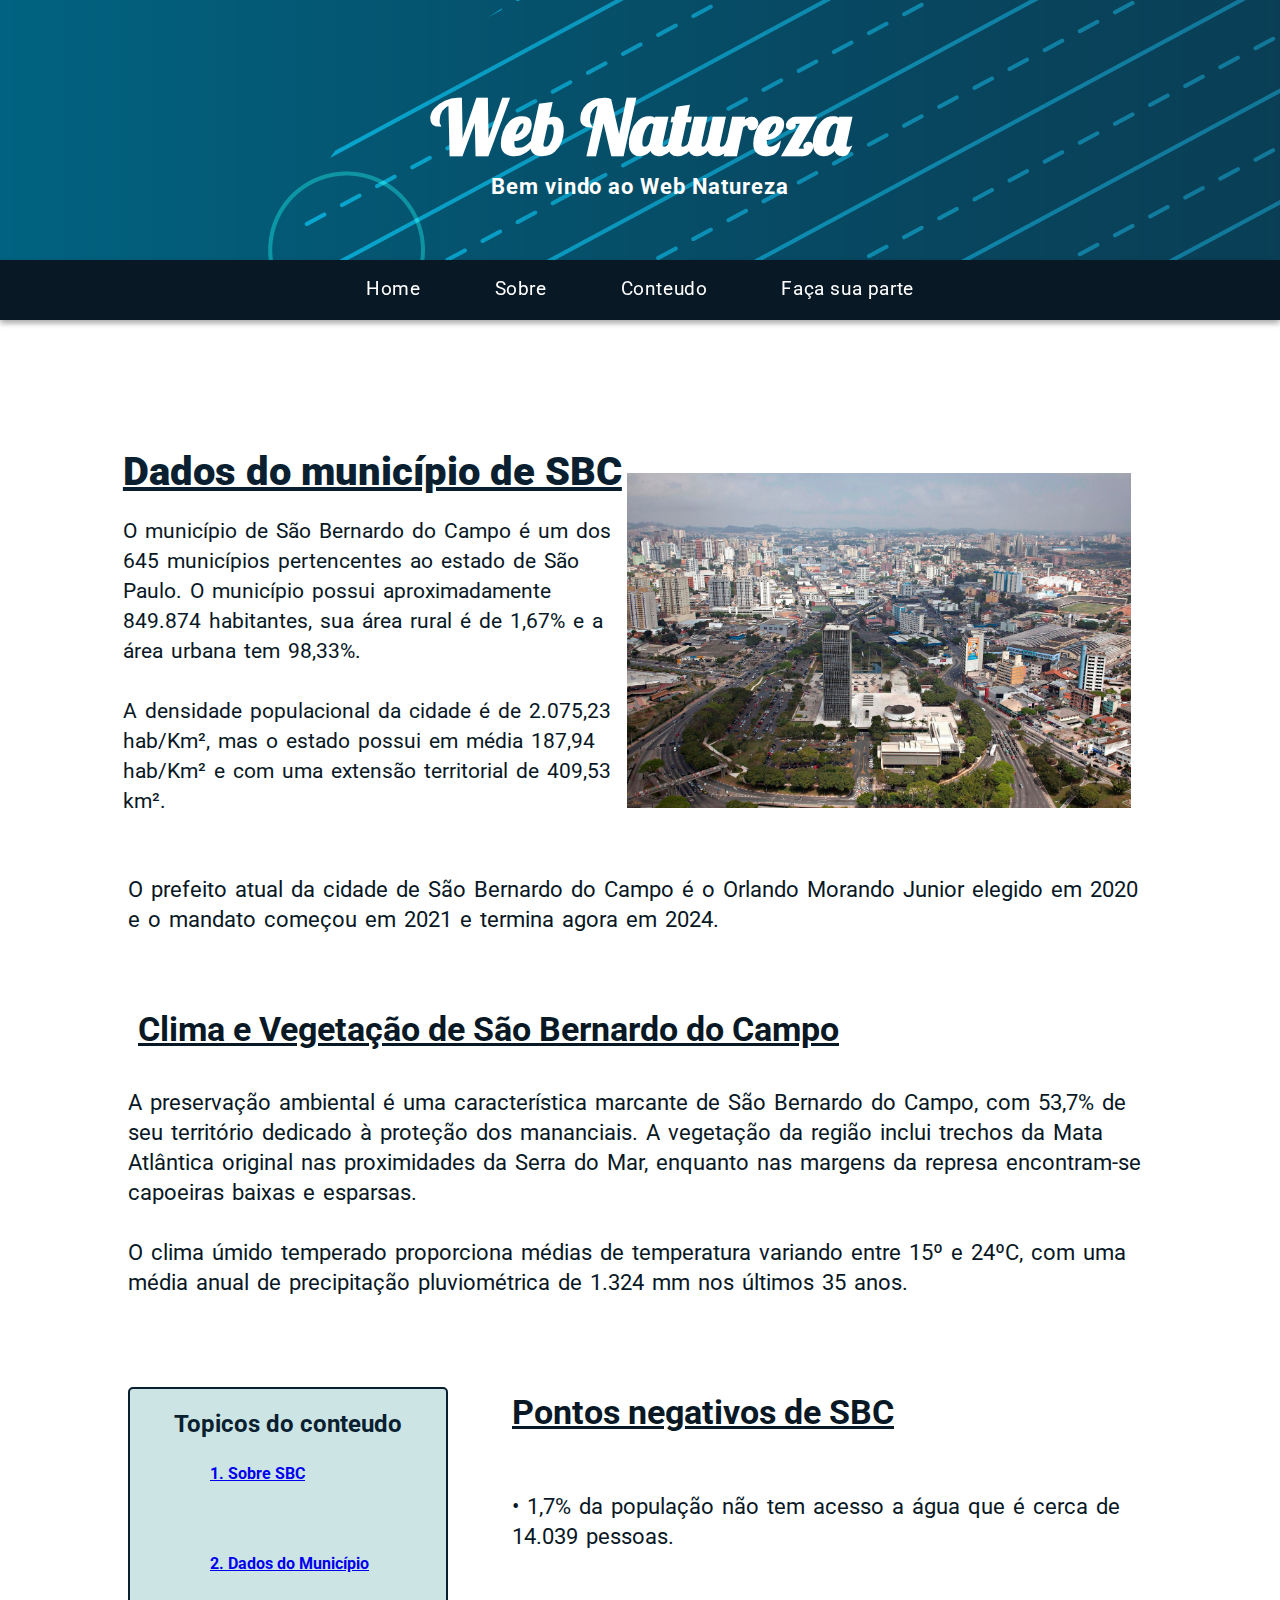
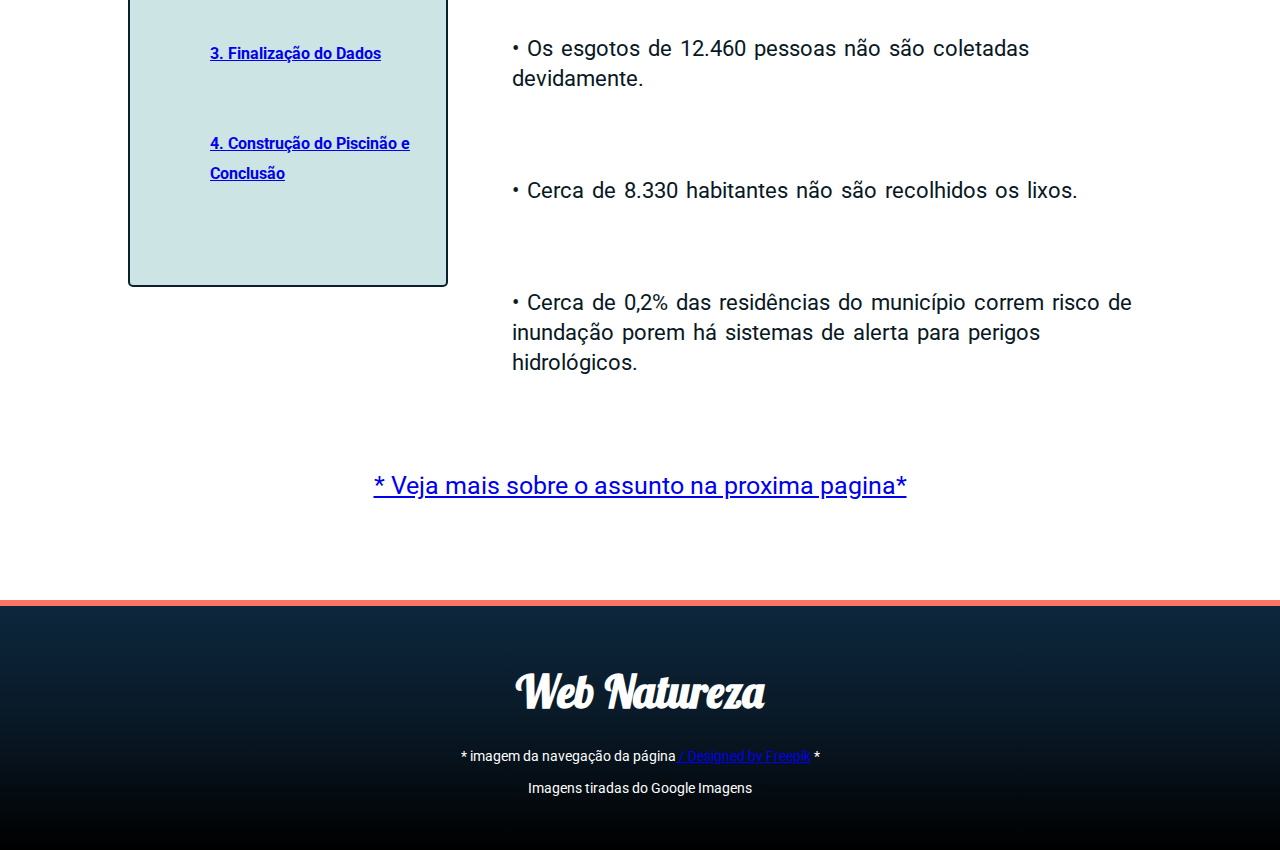
<file: site_robo/ultima7.html>
<!DOCTYPE html>

<html lang="pt-br">

<head>
    <meta charset="utf-8">
    <meta http-equiv="X-UA-Compatible" content="IE=edge">
    <title>Web Natureza</title>
    <meta name="description" content="">
    <meta name="viewport" content="width=device-width, initial-scale=1">
    <link rel="stylesheet" href="CSS/Aula-Ultima.css">
    <link rel="stylesheet" href="CSS/responsivo.css">
</head>

<body>
    <header class="head">
        <h1>Web Natureza</h1>
        <h3>Bem vindo ao Web Natureza</h3>
    </header>

    <ul class="navbar">
        <li> <a href="ULTIMA-aula.html">Home</a>
        </li>
        <li> <a href="ultima13.html">Sobre</a></li>
        </li>
        <li class="dropdown"><a href="#">Conteudo</a>
            <div class="conteudo-drop">
                <a href="ultima2.html">1.<br> Como surgiu o conceito</a>
                <a href="ultima6.html">2.<br> Como esta a situação em SBC</a>
                <a href="ultima10.html">3. Objetivos da ONU e de SBC </a>
            </div>
        </li>
        <li> <a href="https://doe.mamiraua.org.br/salvandoamazoniaem1passo/single_step" target="_blank">Faça sua
                parte</a>
        </li>
    </ul>
    <header class="header" style="margin-top: 10%; margin-right: 4%;">
        <div class="headline">
            <h2 style="font-size:40px; text-decoration: underline;">Dados do município de SBC</h2>

            <p style="font-size: 21px; word-spacing: 3px;
            line-height: 30px;">O município de São Bernardo do Campo é um dos 645 municípios pertencentes ao estado de
                São Paulo. O município possui aproximadamente 849.874 habitantes, sua área rural é de 1,67% e a área
                urbana tem 98,33%.
                <br><br>A densidade populacional da cidade é de 2.075,23 hab/Km², mas o estado possui em
                média 187,94 hab/Km² e com uma extensão territorial de 409,53 km².

            </p>

        </div>
        <div class="img-headline">
            <img src="Imagenss/Visão_Panorâmica_de_São_Bernardo_do_Campo.jpg" alt="Mundo nas Mãos"
                style="max-width: 100%;">
        </div>
    </header>
    <div class="conteudo" style=" margin-top: 3%; margin-bottom:5% ;">
        <p class="texto"> O prefeito atual da cidade de São Bernardo do Campo é o Orlando Morando Junior elegido em 2020
            e o mandato começou em 2021 e termina agora em 2024.</p>
    </div>
    <div class="conteudo" style="margin-bottom:7% ;">
        <h2>Clima e Vegetação de São Bernardo do Campo</h2>
        <p class="texto">A preservação ambiental é uma característica marcante de São Bernardo do Campo, com 53,7% de
            seu território dedicado à proteção dos mananciais. A vegetação da região inclui trechos da Mata Atlântica
            original nas proximidades da Serra do Mar, enquanto nas margens da represa encontram-se capoeiras baixas e
            esparsas. <br><br>O clima úmido temperado proporciona médias de temperatura variando entre 15º e 24ºC, com
            uma média
            anual de precipitação pluviométrica de 1.324 mm nos últimos 35 anos.</p>
    </div>
    <div style="height: 570px;">
        <aside>
            <h2 style="color:  rgb(10, 31, 48);">Topicos do conteudo</h2>
            <p>
            <div class="ola">
                <ul class="lado">
                    <ol><a href="ultima6.html">1. Sobre SBC</a>
                    </ol>
                    <br><br>
                    <ol>
                        <a href="ultima7.html">2. Dados do Município</a>
                    </ol><br><br>
                    <ol>
                        <a a href="ultima8.html">3. Finalização do Dados</a>
                    </ol><br><br>
                    <ol><a href="Ultima9.html">4. Construção do Piscinão e Conclusão
                        </a>
                    </ol><br><br>
                </ul>
            </div>
            </p>
        </aside>
        <section class="conteudo-lado">
            <h2> Pontos negativos de SBC</h2>
            <br><br>
            <p class="texto">
                • 1,7% da população não tem acesso a água que é cerca de 14.039 pessoas.</p>
            <br><br>
            <p class="texto">
                • Os esgotos de 12.460 pessoas não são coletadas devidamente.</p>
            <br><br>
            <p class="texto">
                • Cerca de 8.330 habitantes não são recolhidos os lixos.</p>
            <br><br>
            <p class="texto">
                • Cerca de 0,2% das residências do município correm risco de inundação porem há sistemas de alerta para
                perigos hidrológicos.</p>

        </section>
    </div>
    <div style="text-align: center;">
        <br>
        <br>
        <br>
        <br>
        <br>
        <br>
        <a href="ultima8.html" style="font-size: 25px;">* Veja mais sobre o assunto na
            proxima pagina*</a>
    </div>
    <footer>
        <h1 class="rodape">Web Natureza</h1>
        <p class="links-autores"> * imagem da navegação da página<a href="http://www.freepik.com" target="_blank"> /
                Designed by
                Freepik</a> *
            <br><br>
            Imagens tiradas do Google Imagens

        </p>
    </footer>
</body>

</html>
</file>
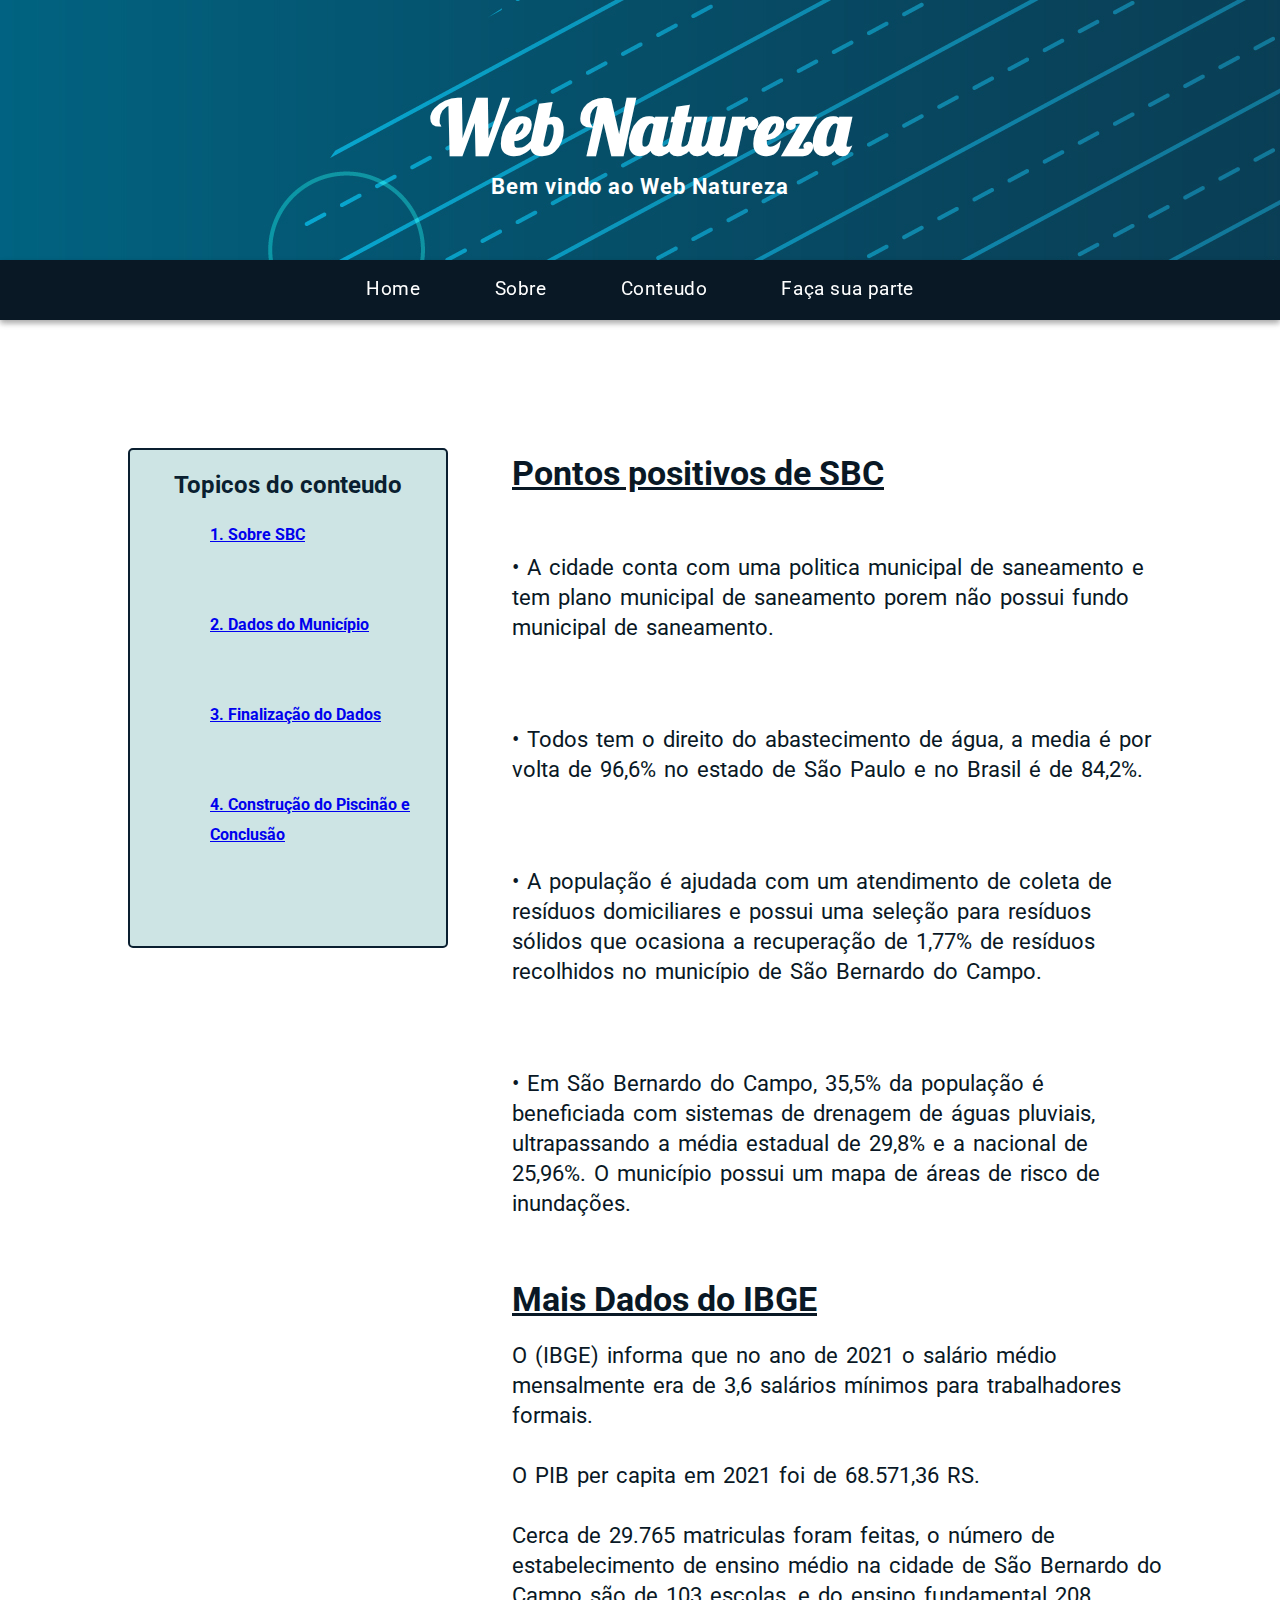
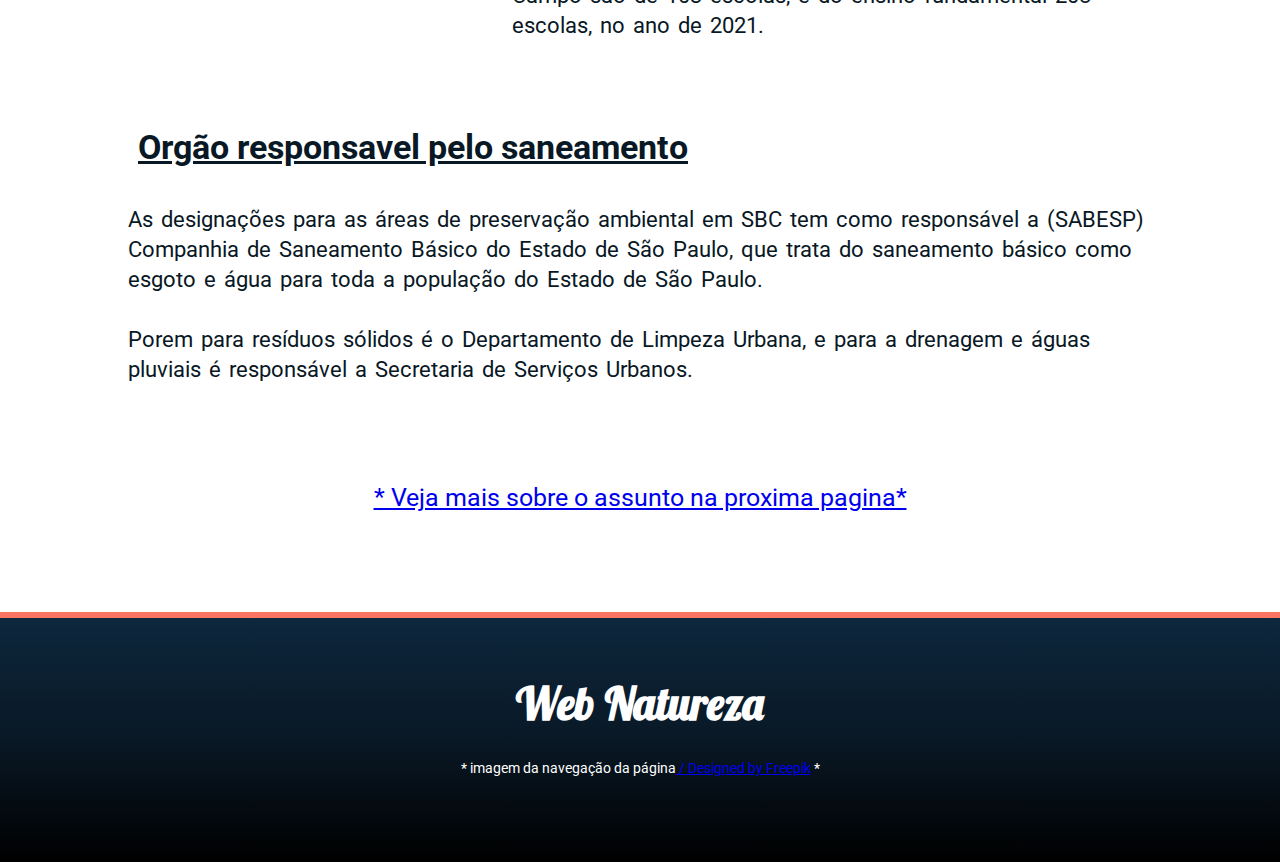
<file: site_robo/ultima8.html>
<!DOCTYPE html>

<html lang="pt-br">

<head>
    <meta charset="utf-8">
    <meta http-equiv="X-UA-Compatible" content="IE=edge">
    <title>Web Natureza</title>
    <meta name="description" content="">
    <meta name="viewport" content="width=device-width, initial-scale=1">
    <link rel="stylesheet" href="CSS/Aula-Ultima.css">
    <link rel="stylesheet" href="CSS/responsivo.css">
</head>

<body>
    <header class="head">
        <h1>Web Natureza</h1>
        <h3>Bem vindo ao Web Natureza</h3>
    </header>

    <ul class="navbar">
        <li> <a href="ULTIMA-aula.html">Home</a>
        </li>
        <li> <a href="ultima13.html">Sobre</a></li>
        </li>
        <li class="dropdown"><a href="#">Conteudo</a>
            <div class="conteudo-drop">
                <a href="ultima2.html">1.<br> Como surgiu o conceito</a>
                <a href="ultima6.html">2.<br> Como esta a situação em SBC</a>
                <a href="ultima10.html">3. Objetivos da ONU e de SBC </a>
            </div>
        </li>
        <li> <a href="https://doe.mamiraua.org.br/salvandoamazoniaem1passo/single_step" target="_blank">Faça sua
                parte</a>
        </li>
    </ul>
    <div style="height: 1200px; margin-top: 10%;">
        <aside class="grudento">
            <h2 style="color:  rgb(10, 31, 48);">Topicos do conteudo</h2>
            <p>
            <div class="ola">
                <ul class="lado">
                    <ol><a href="ultima6.html">1. Sobre SBC</a>
                    </ol>
                    <br><br>
                    <ol>
                        <a href="ultima7.html">2. Dados do Município</a>
                    </ol><br><br>
                    <ol>
                        <a a href="ultima8.html">3. Finalização do Dados</a>
                    </ol><br><br>
                    <ol><a href="Ultima9.html">4. Construção do Piscinão e Conclusão
                        </a>
                    </ol><br><br>
                </ul>
            </div>
            </p>
        </aside>
        <section class="conteudo-lado">
            <h2>Pontos positivos de SBC</h2>
            <br><br>

            <p class="texto">
                • A cidade conta com uma politica municipal de saneamento e tem plano municipal de saneamento porem não
                possui fundo municipal de saneamento.
            </p>
            <br><br>
            <p class="texto">
                • Todos tem o direito do abastecimento de água, a media é por volta de 96,6% no estado de São Paulo e no
                Brasil é de 84,2%.
            </p>
            <br><br>
            <p class="texto">
                • A população é ajudada com um atendimento de coleta de resíduos domiciliares e possui uma seleção para
                resíduos sólidos que ocasiona a recuperação de 1,77% de resíduos recolhidos no município de São Bernardo
                do Campo.

            </p>
            <br><br>
            <p class="texto">
                • Em São Bernardo do Campo, 35,5% da população é beneficiada com sistemas de drenagem de águas pluviais,
                ultrapassando a média estadual de 29,8% e a nacional de 25,96%. O município possui um mapa de áreas de
                risco de inundações.
            </p>
            <br><br>
            <h2>Mais Dados do IBGE</h2>
            <p class="texto">O (IBGE) informa que no ano de 2021 o salário médio mensalmente era de 3,6 salários mínimos
                para trabalhadores formais.<br><br> O PIB per capita em 2021 foi de 68.571,36 RS.<br><br> Cerca de
                29.765 matriculas foram feitas, o número de estabelecimento de ensino médio na cidade de São Bernardo do
                Campo são de 103 escolas, e do ensino fundamental 208 escolas, no ano de 2021.
            </p>
        </section>
        <div class="conteudo">
            <p class="texto">
            <h2>Orgão responsavel pelo saneamento</h2>
            <p class="texto">As designações para as áreas de preservação ambiental em SBC tem como responsável a
                (SABESP) Companhia de Saneamento Básico do Estado de São Paulo, que trata do saneamento básico como
                esgoto e água para toda a população do Estado de São Paulo.
                <br><br> Porem para resíduos sólidos é o Departamento
                de Limpeza Urbana, e para a drenagem e águas pluviais é responsável a Secretaria de Serviços Urbanos.
            </p>
            </p>
            <br>
            <div style="text-align: center;">
                <br>
                <br>
                <br>

                <a href="Ultima9.html" style="font-size: 25px;">* Veja mais sobre o
                    assunto na
                    proxima pagina*</a>
            </div>
        </div>


        <footer>
            <h1 class="rodape">Web Natureza</h1>
            <p class="links-autores"> * imagem da navegação da página<a href="http://www.freepik.com" target="_blank"> /
                    Designed by
                    Freepik</a> *
                <br>

            </p>
        </footer>
</body>
</file>
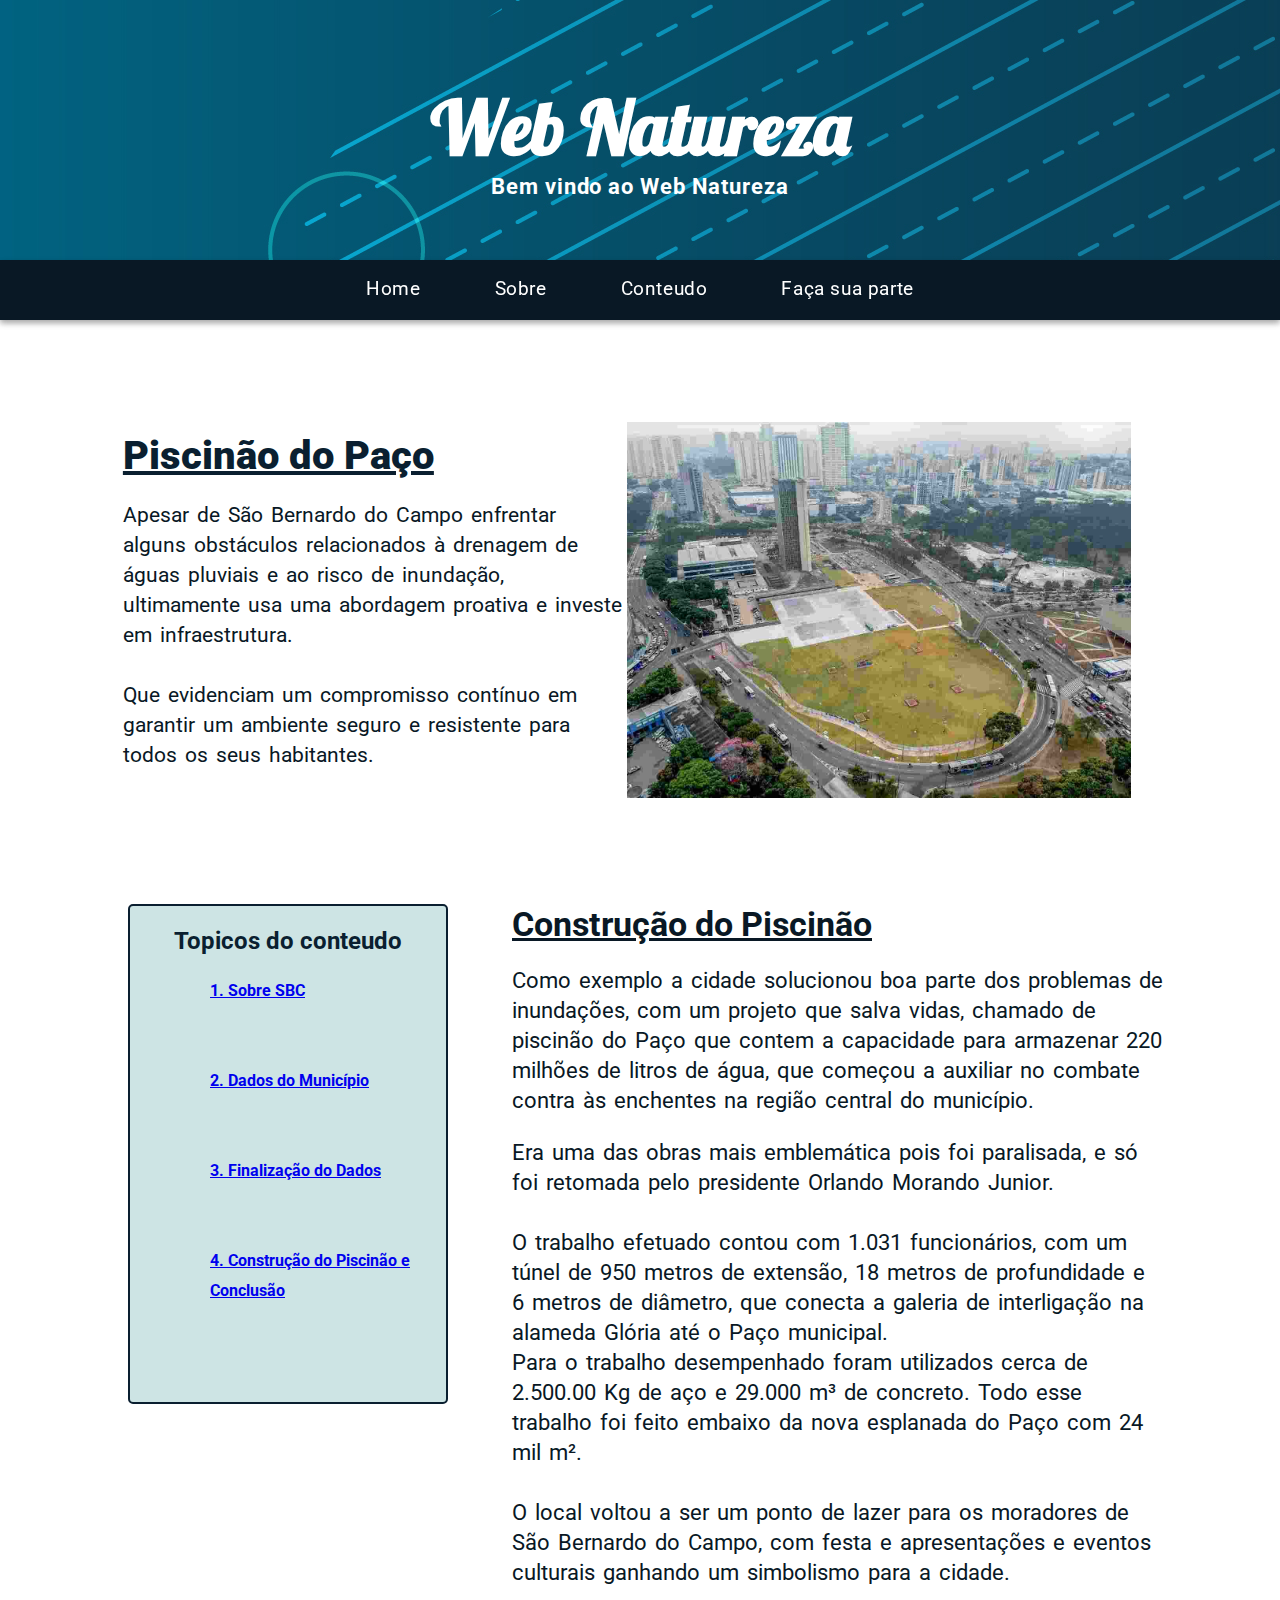
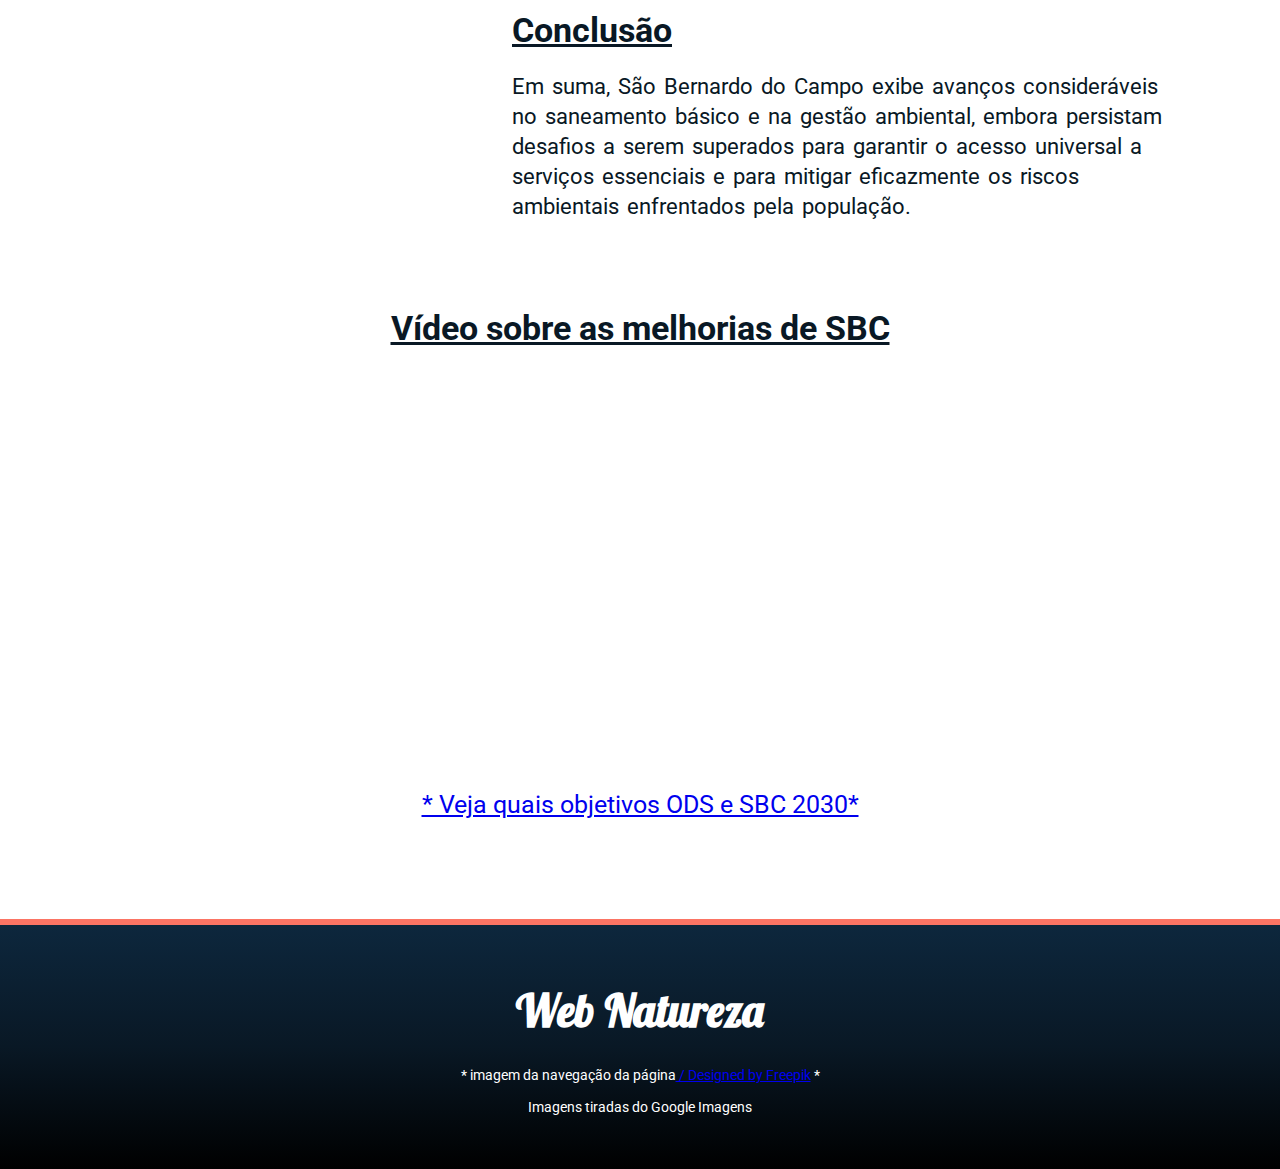
<file: site_robo/Ultima9.html>
<!DOCTYPE html>

<html lang="pt-br">

<head>
    <meta charset="utf-8">
    <meta http-equiv="X-UA-Compatible" content="IE=edge">
    <title>Web Natureza</title>
    <meta name="description" content="">
    <meta name="viewport" content="width=device-width, initial-scale=1">
    <link rel="stylesheet" href="CSS/Aula-Ultima.css">
    <link rel="stylesheet" href="CSS/responsivo.css">
</head>

<body>
    <header class="head">
        <h1>Web Natureza</h1>
        <h3>Bem vindo ao Web Natureza</h3>
    </header>

    <ul class="navbar">
        <li> <a href="ULTIMA-aula.html">Home</a>
        </li>
        <li> <a href="ultima13.html">Sobre</a></li>
        </li>
        <li class="dropdown"><a href="#">Conteudo</a>
            <div class="conteudo-drop">
                <a href="ultima2.html">1.<br> Como surgiu o conceito</a>
                <a href="ultima6.html">2.<br> Como esta a situação em SBC</a>
                <a href="ultima10.html">3. Objetivos da ONU e de SBC </a>
            </div>
        </li>
        <li> <a href="https://doe.mamiraua.org.br/salvandoamazoniaem1passo/single_step" target="_blank">Faça sua
                parte</a>
        </li>
    </ul>
    <header class="header" style="margin-top: 8%; margin-right: 4%;">
        <div class="headline">
            <h2 style="font-size:40px; text-decoration: underline;">Piscinão do Paço</h2>
            <p style="font-size: 21px; word-spacing: 3px;
            line-height: 30px;">Apesar de São Bernardo do Campo enfrentar alguns obstáculos relacionados à drenagem de
                águas pluviais e ao risco de inundação, ultimamente usa uma abordagem proativa e investe em
                infraestrutura.<BR> <BR>Que evidenciam um compromisso contínuo em garantir um ambiente seguro e
                resistente
                para
                todos os seus habitantes.

            </p>

        </div>
        <div class="img-headline">
            <img src="Imagenss/Piscinão.jpg" alt="Visão panoramica de SBC" style="max-width: 100%;">
        </div>
    </header>


    <div style="height: 990px;">
        <aside class="grudento" style="margin-top: 8%;">
            <h2 style="color:  rgb(10, 31, 48);">Topicos do conteudo</h2>
            <p>
            <div class="ola">
                <ul class="lado">
                    <ol><a href="ultima6.html">1. Sobre SBC</a>
                    </ol>
                    <br><br>
                    <ol>
                        <a href="ultima7.html">2. Dados do Município</a>
                    </ol><br><br>
                    <ol>
                        <a a href="ultima8.html">3. Finalização do Dados</a>
                    </ol><br><br>
                    <ol><a href="Ultima9.html">4. Construção do Piscinão e Conclusão
                        </a>
                    </ol><br><br>
                </ul>
            </div>
            </p>
        </aside>

        <section class="conteudo-lado" style="margin-top: 8%;">
            <h2> Construção do Piscinão</h2>
            <p class="texto">Como exemplo a cidade solucionou boa parte dos problemas de inundações, com um projeto que
                salva vidas, chamado de piscinão do Paço que contem a capacidade para armazenar 220 milhões de litros de
                água, que começou a auxiliar no combate contra às enchentes na região central do município.</p>
            <p class="texto">
                Era uma das obras mais emblemática pois foi paralisada, e só foi retomada pelo presidente Orlando
                Morando
                Junior. <br><br>O trabalho efetuado contou com 1.031 funcionários, com um túnel de 950 metros de
                extensão,
                18 metros
                de profundidade e 6 metros de diâmetro, que conecta a galeria de interligação na alameda Glória até o
                Paço
                municipal.<br>Para o trabalho desempenhado foram utilizados cerca de 2.500.00 Kg de aço e 29.000 m³ de
                concreto. Todo esse trabalho foi feito embaixo da nova esplanada do Paço com 24 mil m².<br><br>
                O local voltou a ser um ponto de lazer para os moradores de São Bernardo do Campo, com festa e
                apresentações
                e eventos culturais ganhando um simbolismo para a cidade.
            </p>
            <h2>Conclusão</h2>
            <p class="texto">
                Em suma, São Bernardo do Campo exibe avanços consideráveis no saneamento básico e na gestão ambiental,
                embora persistam desafios a serem superados para garantir o acesso universal a serviços essenciais e
                para
                mitigar eficazmente os riscos ambientais enfrentados pela população.
            </p>


        </section>
    </div>
    <br>
    <br>
    <br><br>
    <div style="text-align: center;">
        <h2 style="font-size: 34px; ;
        color: rgb(9, 24, 37);
        text-decoration: underline;"> Vídeo sobre as melhorias de SBC</h2>
        <iframe width="560" height="315" src="https://www.youtube.com/embed/a_LAMov163I?si=NnqQyBSCZKyDmyRo"
            title="YouTube video player" frameborder="0"
            allow="accelerometer; autoplay; clipboard-write; encrypted-media; gyroscope; picture-in-picture; web-share"
            referrerpolicy="strict-origin-when-cross-origin" allowfullscreen></iframe>
        <br>
        <br>
        <br>
        <br>
        <br>
        <br>
        <a href="ultima10.html" style="font-size: 25px;">* Veja quais objetivos ODS e
            SBC
            2030*</a>
    </div>

    <footer>
        <h1 class="rodape">Web Natureza</h1>
        <p class="links-autores"> * imagem da navegação da página<a href="http://www.freepik.com" target="_blank"> /
                Designed by
                Freepik</a> *
            <br><br>
            Imagens tiradas do Google Imagens

        </p>
    </footer>
</body>

</html>
</file>
<file: site_robo/CSS/Aula-Ultima.css>
@import url('https://fonts.googleapis.com/css2?family=Lobster&family=Roboto:ital,wght@0,100;0,300;0,400;0,500;0,700;0,900;1,100;1,300;1,400;1,500;1,700;1,900&display=swap');

* {
    box-sizing: border-box;
}

body {
    font-family: roboto;
    margin: 0;
}

.head {
    text-align: center;
    height: 260px;
    background-image: linear-gradient(300deg, cadetblue, #180F4A);
    background-image: url(/site_robo/Imagenss/3415222.jpg);
}

.head h1 {
    font-family: Lobster;
    color: #ffffff;
    font-size: 75px;
    margin: 0;
    padding-top: 80px;
}

.head h3 {
    color: #ffffff;
    font-size: 22px;
    font-family: roboto;
    margin: 0;
    font-weight: none;
    letter-spacing: 0.9px;
}

.navbar {
    background-color: rgb(9, 24, 37);
    margin: 0;
    text-align: center;
    height: 60px;
    padding: 17px;
    box-shadow: rgba(0, 0, 0, 0.16) 0px 3px 6px, rgba(0, 0, 0, 0.23) 0px 3px 6px;
    position: sticky;
    top: 0;
    margin-bottom: 1%;
    z-index: 999;
}

li {
    display: inline-block;
}

li a,
.btndrop {
    color: #ffffff;
    text-decoration: none;
    letter-spacing: 0.6px;
    font-size: 19px;
    padding: 10px 35px;

}

li a:hover,
li a.btndrop:hover {
    color: #ffffff;
    border-bottom: 4px solid cadetblue;
    font-weight: bold;
    border-radius: 5px;
    background-color: rgb(59, 56, 80);
}

li.dropdown {
    display: inline-block;
}

.conteudo-drop {
    position: absolute;
    width: 159px;
    display: none;
    margin-top: 14px;

}

.conteudo-drop a {
    color: #180F4A;
    display: block;
    text-decoration: underline;
    background-color: rgb(195, 185, 185);
    margin: 2px;
    border: 2px solid rgb(9, 24, 37);
    border-radius: 5px;
}

.dropdown:hover .conteudo-drop {
    display: block;
}

.header {
    display: flex;
    flex-flow: row wrap;
    justify-content: center;
    align-items: center;
}

.headline {
    flex: 40%;
    margin-left: 10%;
}

.headline h2 {
    font-weight: 900;
    font-size: 27px;
    color: rgb(10, 31, 48);
    margin: 0;
}

.img-headline {
    margin-right: 8%;
    flex: 40%;
}

.headline p {
    font-size: 18px;
    color: rgb(9, 24, 37);
}

section {
    display: inline-block;
    margin-top: 5px;
    margin-left: 5%;
    margin-right: 5%;
    text-align: center;
    padding: 5%;
    width: 90%;
}

section h2 {
    width: 100%;
    font-size: 65px;
    font-family: lobster;
    margin: 0;
    color: rgb(9, 24, 37);
    font-weight: bold;
}

.servicos {
    display: inline-block;
    margin-top: 5%;

}

.card {
    display: inline-block;
    width: 30%;
    padding: 20px;
    margin: 1%;
    border: 1px solid #fb7464;
    border-radius: 15px;
    cursor: pointer;
    box-shadow: rgba(0, 0, 0, 0.17) 0px -23px 25px 0px inset, rgba(0, 0, 0, 0.15) 0px -36px 30px 0px inset, rgba(0, 0, 0, 0.1) 0px -79px 40px 0px inset, rgba(0, 0, 0, 0.06) 0px 2px 1px, rgba(0, 0, 0, 0.09) 0px 4px 2px, rgba(0, 0, 0, 0.09) 0px 8px 4px, rgba(0, 0, 0, 0.09) 0px 16px 8px, rgba(0, 0, 0, 0.09) 0px 32px 16px;
}

.card a {
    text-decoration: none;
}

.card:hover {
    font-weight: bold;
    padding: 30px;
    background-color: rgb(158, 212, 214);
}

.card h3,
p {
    color: rgb(9, 24, 37);
}

footer {
    margin-top: 100px;
    height: 250px;
    background-image: linear-gradient(180deg, rgb(13, 39, 61), rgb(9, 24, 37), black);
    border-top: #fb7464 6px solid;
    color: white;
    padding-top: 28px;
    font-size: 22px;
}

.rodape {
    text-align: center;
    font-family: lobster;
}

.links-autores {
    text-align: center;
    font-size: 14px;
    color: white;
}

aside {
    width: 25%;
    float: left;
    margin-left: 10%;
    border: 2px solid rgb(10, 31, 48);
    text-align: center;
    background-color: rgb(205, 228, 228);
    border-radius: 5px;
    list-style-type: circle;
    height: 500px;
    line-height: 30px;
}

.conteudo-lado {
    float: left;
    width: 51%;
    padding: 0%;
    text-align: left;
    margin-right: 5%;
    margin-bottom: 5%;
}

.conteudo-lado h2 {
    font-size: 34px;
    color: rgb(9, 24, 37);
    text-decoration: underline;
    font-family: roboto;
}

.ola {
    font-weight: bold;
    text-align: left;
}

.texto {
    font-size: 22px;
    word-spacing: 3px;
    line-height: 30px;
}

.conteudo {
    margin-right: 10%;
    margin-left: 10%;
}

.conteudo h2 {
    font-size: 34px;
    color: rgb(9, 24, 37);
    text-decoration: underline;
    padding: 10px;
}

.lado {
    margin-right: 28px;
}

.container {
    text-align: center;
    margin: 7% 10%;
    margin-bottom: 5%;
    background-image: url(/site_robo/Imagenss/grobruntland.png);
    width: auto;
    height: 500px;
    background-size: cover;
}

.container h3 {
    font-family: lobster;
    color: white;
    text-align: left;
    width: 500px;
    margin: 70px 80px;
    position: absolute;
    font-size: 33px;
}

.grudento {
    width: 25%;
    float: left;
    margin-left: 10%;
    border: 2px solid rgb(10, 31, 48);
    text-align: center;
    background-color: rgb(205, 228, 228);
    border-radius: 5px;
    list-style-type: circle;
    height: 500px;
    line-height: 30px;
    position: sticky;
    top: 100px;
}


/*Assim se faz comentario em CSS*/
</file>
<file: site_robo/CSS/responsivo.css>
@media screen and (max-width: 1045px) {
    .navbar {
        position: relative;

    }

    li a {
        padding: 8px 16px;
    }

    .conteudo-drop {
        width: 120px;
    }

    .headline {
        padding-top: 30px;
        flex: 100%;
        margin: 5%;
        text-align: center;
    }

    .img-headline {
        text-align: center;
        margin-left: 20%;
        margin-right: 20%;
    }

    .card {
        width: 100%;
        box-shadow: none;
    }

    aside {
        width: 240px;
        position: static;
        top: none;
        margin-right: 5%;
        height: 600px;
    }


    .conteudo-lado {
        width: 90%;
    }

    .grudento {
        width: 250px;
        position: static;
        top: none;
        margin-right: 5%;
        height: 600px;
        width: 650px;
    }

    .img-desenvolvimento {
        width: 90%;
        height: 500px;
    }
}


@media screen and (max-width: 619px) {

    .texto {
        font-size: 19px;
    }

    li a {
        height: 5px;

    }

    .dropdown a {
        display: none;
    }

    .img-headline {
        margin-left: 10%;
        margin-right: 10%;
    }

    iframe {
        width: 450px;
    }

    aside {
        width: 400px;
        position: static;
        top: none;
    }

    section {
        width: 90%;

    }

    .conteudo-lado {
        width: 95%;
    }

    .grudento {
        width: 400px;
        position: static;
        top: none;
    }

    .container {
        display: none;
    }


}
</file>
